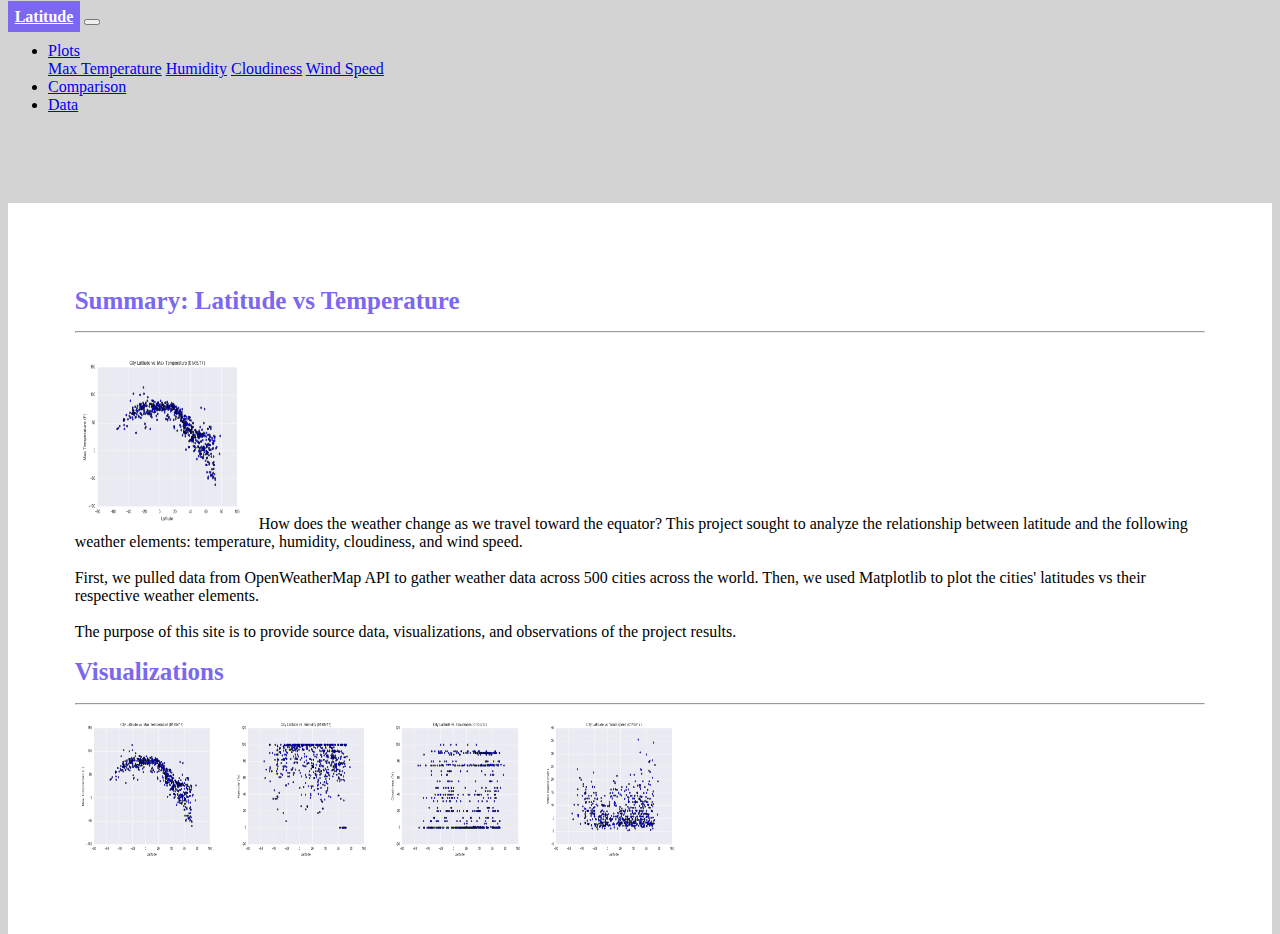
<file: index.html>
<!DOCTYPE html>
<html lang="en-us">

<head>

  <meta charset="UTF-8">
  <meta name="viewport" content="width=device-width, initial-scale=1.0">
  <meta http-equiv="X-UA-Compatible" content="ie=edge">

  <title>Landing Page</title>

  <!-- Boostrap Stylesheet -->
  <link rel="stylesheet" href="https://cdn.jsdelivr.net/npm/bootstrap@4.5.3/dist/css/bootstrap.min.css"
    integrity="sha384-TX8t27EcRE3e/ihU7zmQxVncDAy5uIKz4rEkgIXeMed4M0jlfIDPvg6uqKI2xXr2" crossorigin="anonymous">


  <!-- Our own CSS stylesheet -->
  <link rel="stylesheet" href="assets/css/style.css">

</head>

<body>

    <!-- Nav Bar-->

    <!--Latitude Button -->
    <nav class="navbar navbar-expand-lg navbar-light bg-light">
      <a class="navbar-brand" href="index.html">Latitude</a>
      <button class="navbar-toggler" type="button" data-toggle="collapse" data-target="#navbarSupportedContent" aria-controls="navbarSupportedContent" aria-expanded="false" aria-label="Toggle navigation">
        <span class="navbar-toggler-icon"></span>
      </button>

      <!--Plots Button-->
    
      <div class="collapse navbar-collapse" id="navbarSupportedContent">
        <ul class="navbar-nav ml-auto">
          <li class="nav-item dropdown">
            <a class="nav-link dropdown-toggle" href="#" id="navbarDropdown" role="button" data-toggle="dropdown" aria-haspopup="true" aria-expanded="false">
              Plots
            </a>
            <div class="dropdown-menu" aria-labelledby="navbarDropdown">
              <a class="dropdown-item" href="temperature.html">Max Temperature</a>
              <a class="dropdown-item" href="humidity.html">Humidity</a>
              <a class="dropdown-item" href="cloudiness.html">Cloudiness</a>
              <a class="dropdown-item" href="windspeed.html">Wind Speed</a>
            </div>
          </li>


      <!--Comparison Button-->


          <li class="nav-item">
            <a class="nav-link" href="comparison.html">Comparison</a>
          </li>
         
      <!--Data Button-->

          <li class="nav-item">
            <a class="nav-link" href="data.html">Data</a>
          </li>
        </ul>

      
      </div>
    </nav>

    <!--Page Info-->
    <div class="container">
      <div class="row">
        <div class="col-md-7 p-3">
          <h1>Summary: Latitude vs Temperature</h1>
          <hr>
          <p>
            <img src ="assets/images/Fig1.png" class="img-fluid float-left" alt="Responsive image" height="180px", width="180px">
              How does the weather change as we travel toward the equator? This project sought to analyze the relationship between latitude and the following weather elements: temperature, humidity, cloudiness, and wind speed. <br><br>
              First, we pulled data from OpenWeatherMap API to gather weather data across 500 cities across the world. Then, we used Matplotlib to plot the cities' latitudes vs their respective weather elements. <br><br>
              The purpose of this site is to provide source data, visualizations, and observations of the project results.

          </p>
        </div>

        <!--Visualizations side bar-->
        
        <div class="col-md-5 p-3">
      
          <h1>Visualizations</h1>
          <hr>
          <a href="temperature.html"><img src ="assets/images/Fig1.png" alt="Responsive image" height="150px", width="150px"></a>
          <a href="humidity.html"><img src ="assets/images/Fig2.png" alt="Responsive image" height="150px", width="150px"></a>
          <a href="cloudiness.html"><img src ="assets/images/Fig3.png" alt="Responsive image" height="150px", width="150px"></a>
          <a href="windspeed.html"><img src ="assets/images/Fig4.png" alt="Responsive image" height="150px", width="150px"></a>



        </div>

      </div>
  

  <!-- Javascript -->
  <script src="https://code.jquery.com/jquery-3.5.1.slim.min.js"
    integrity="sha384-DfXdz2htPH0lsSSs5nCTpuj/zy4C+OGpamoFVy38MVBnE+IbbVYUew+OrCXaRkfj" crossorigin="anonymous">
  </script>
  <script src="https://cdn.jsdelivr.net/npm/bootstrap@4.5.3/dist/js/bootstrap.bundle.min.js"
    integrity="sha384-ho+j7jyWK8fNQe+A12Hb8AhRq26LrZ/JpcUGGOn+Y7RsweNrtN/tE3MoK7ZeZDyx" crossorigin="anonymous">
  </script>
</body>

</html>
</file>
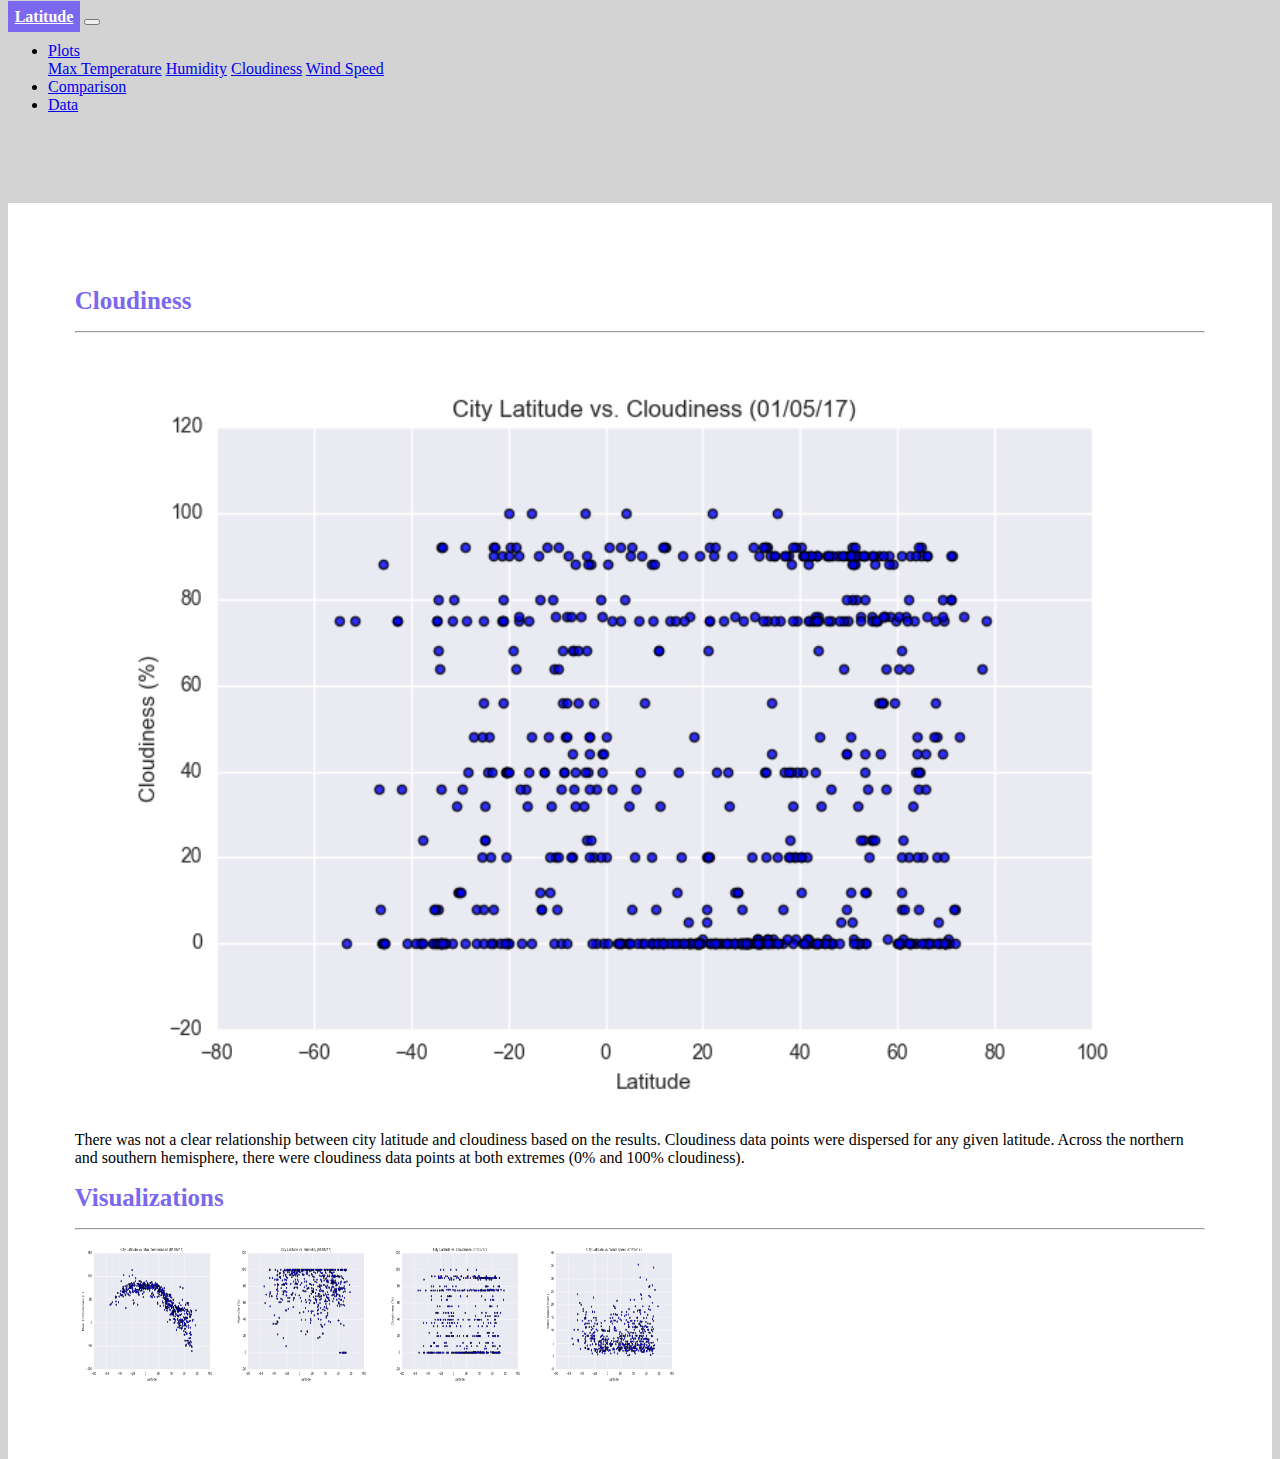
<file: cloudiness.html>
<!DOCTYPE html>
<html lang="en-us">

<head>

  <meta charset="UTF-8">
  <meta name="viewport" content="width=device-width, initial-scale=1.0">
  <meta http-equiv="X-UA-Compatible" content="ie=edge">

  <title>Cloudiness</title>

  <!-- Boostrap Stylesheet -->
  <link rel="stylesheet" href="https://cdn.jsdelivr.net/npm/bootstrap@4.5.3/dist/css/bootstrap.min.css"
    integrity="sha384-TX8t27EcRE3e/ihU7zmQxVncDAy5uIKz4rEkgIXeMed4M0jlfIDPvg6uqKI2xXr2" crossorigin="anonymous">


  <!-- Our own CSS stylesheet -->
  <link rel="stylesheet" href="assets/css/style.css">

</head>

<body>

    <!-- Nav Bar-->

    <!--Latitude Button -->
    <nav class="navbar navbar-expand-lg navbar-light bg-light">
      <a class="navbar-brand" href="index.html">Latitude</a>
      <button class="navbar-toggler" type="button" data-toggle="collapse" data-target="#navbarSupportedContent" aria-controls="navbarSupportedContent" aria-expanded="false" aria-label="Toggle navigation">
        <span class="navbar-toggler-icon"></span>
      </button>

      <!--Plots Button-->
    
      <div class="collapse navbar-collapse" id="navbarSupportedContent">
        <ul class="navbar-nav ml-auto">
          <li class="nav-item dropdown">
            <a class="nav-link dropdown-toggle" href="#" id="navbarDropdown" role="button" data-toggle="dropdown" aria-haspopup="true" aria-expanded="false">
              Plots
            </a>
            <div class="dropdown-menu" aria-labelledby="navbarDropdown">
              <a class="dropdown-item" href="temperature.html">Max Temperature</a>
              <a class="dropdown-item" href="humidity.html">Humidity</a>
              <a class="dropdown-item" href="cloudiness.html">Cloudiness</a>
              <a class="dropdown-item" href="windspeed.html">Wind Speed</a>
            </div>
          </li>


      <!--Comparison Button-->


          <li class="nav-item">
            <a class="nav-link" href="comparison.html">Comparison</a>
          </li>
         
      <!--Data Button-->

          <li class="nav-item">
            <a class="nav-link" href="data.html">Data</a>
          </li>
        </ul>

      
      </div>
    </nav>

    <!--Page Info-->
    <div class="container">
      <div class="row">
        <div class="col-md-7">
          <h1>Cloudiness</h1>
          <hr>
          <p>
            <img src ="assets/images/Fig3.png" alt="Responsive image" height="100%", width="100%">
            There was not a clear relationship between city latitude and cloudiness based on the results. Cloudiness data points were dispersed for any given latitude. Across the northern and southern hemisphere, there were cloudiness data points at both extremes (0% and 100% cloudiness).
    
          </p>
        </div>

        <!--Visualizations side bar-->
        
        <div class="col-md-5">
      
          <h1>Visualizations</h1>
          <hr>
          <a href="temperature.html"><img src ="assets/images/Fig1.png" alt="Responsive image" height="150px", width="150px"></a>
          <a href="humidity.html"><img src ="assets/images/Fig2.png" alt="Responsive image" height="150px", width="150px"></a>
          <a href="cloudiness.html"><img src ="assets/images/Fig3.png" alt="Responsive image" height="150px", width="150px"></a>
          <a href="windspeed.html"><img src ="assets/images/Fig4.png" alt="Responsive image" height="150px", width="150px"></a>



        </div>

      </div>
  

  <!-- Javascript -->
  <script src="https://code.jquery.com/jquery-3.5.1.slim.min.js"
    integrity="sha384-DfXdz2htPH0lsSSs5nCTpuj/zy4C+OGpamoFVy38MVBnE+IbbVYUew+OrCXaRkfj" crossorigin="anonymous">
  </script>
  <script src="https://cdn.jsdelivr.net/npm/bootstrap@4.5.3/dist/js/bootstrap.bundle.min.js"
    integrity="sha384-ho+j7jyWK8fNQe+A12Hb8AhRq26LrZ/JpcUGGOn+Y7RsweNrtN/tE3MoK7ZeZDyx" crossorigin="anonymous">
  </script>
</body>

</html>
</file>
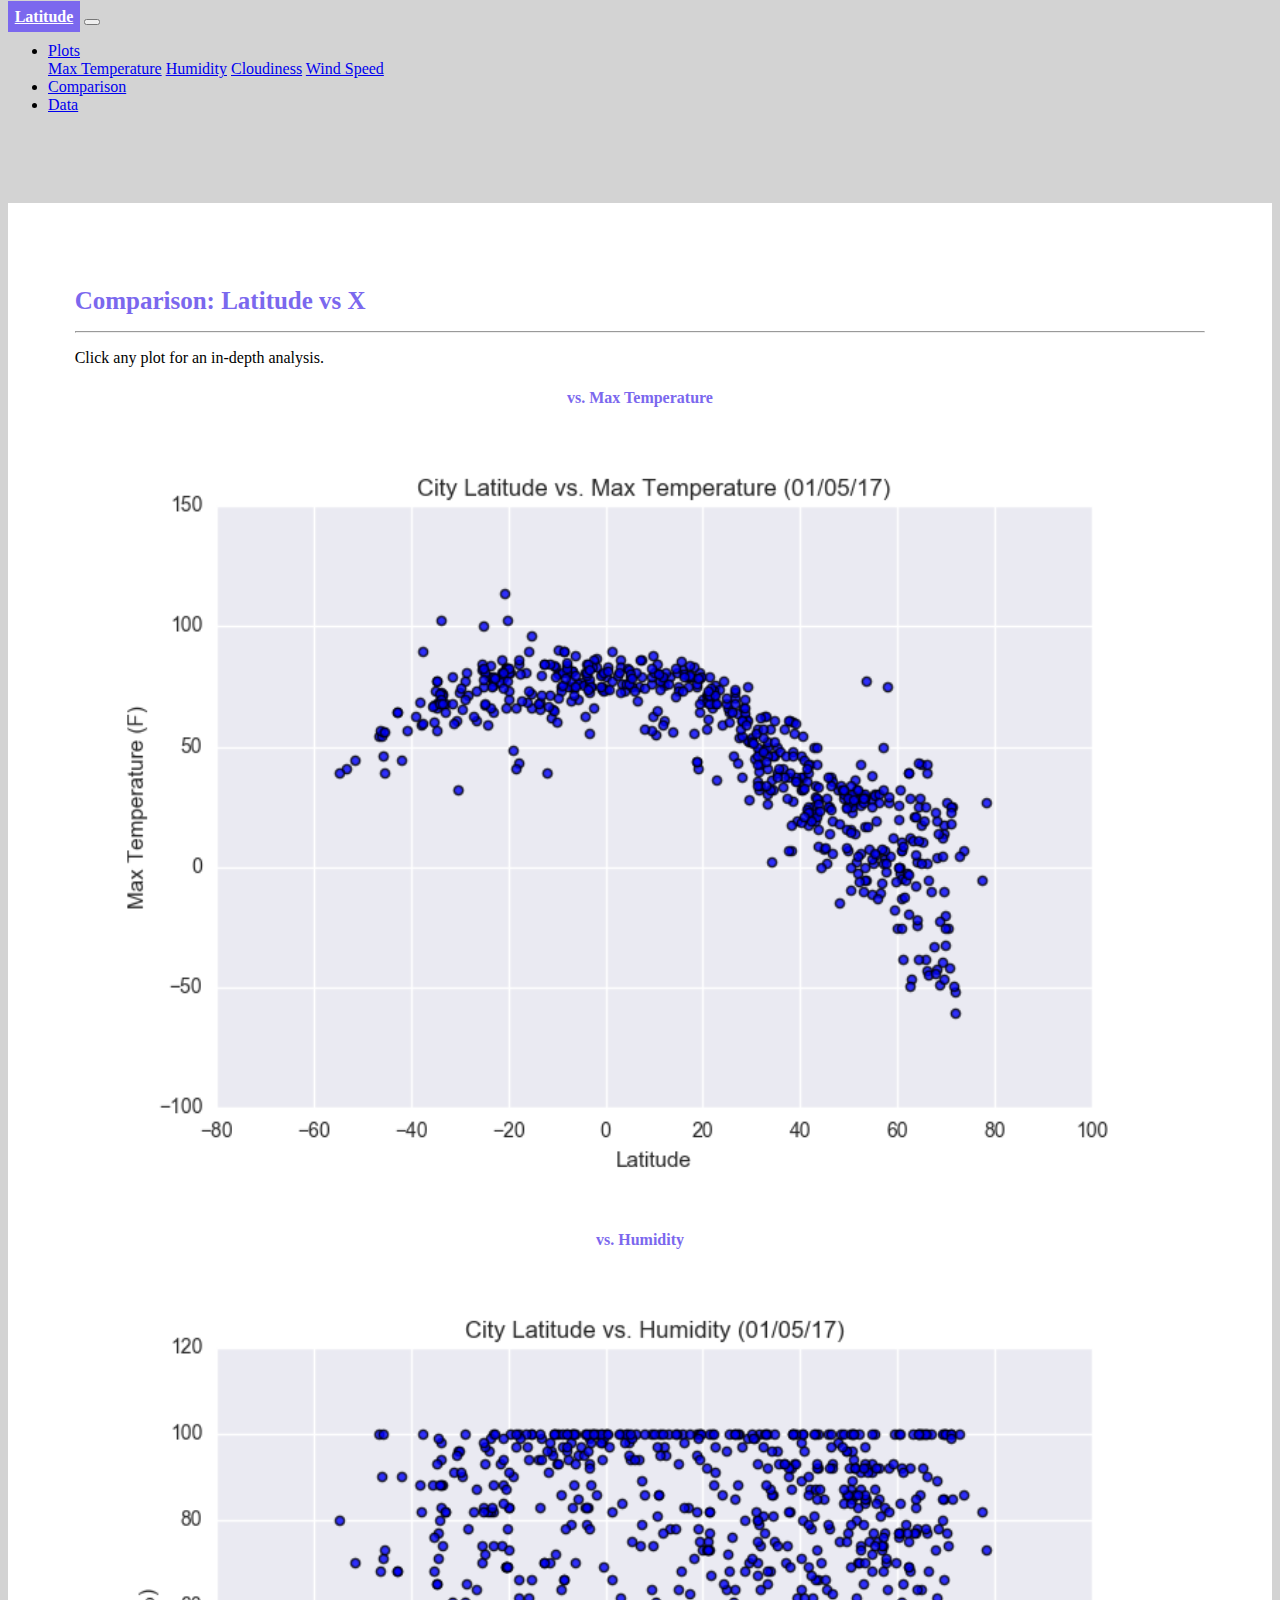
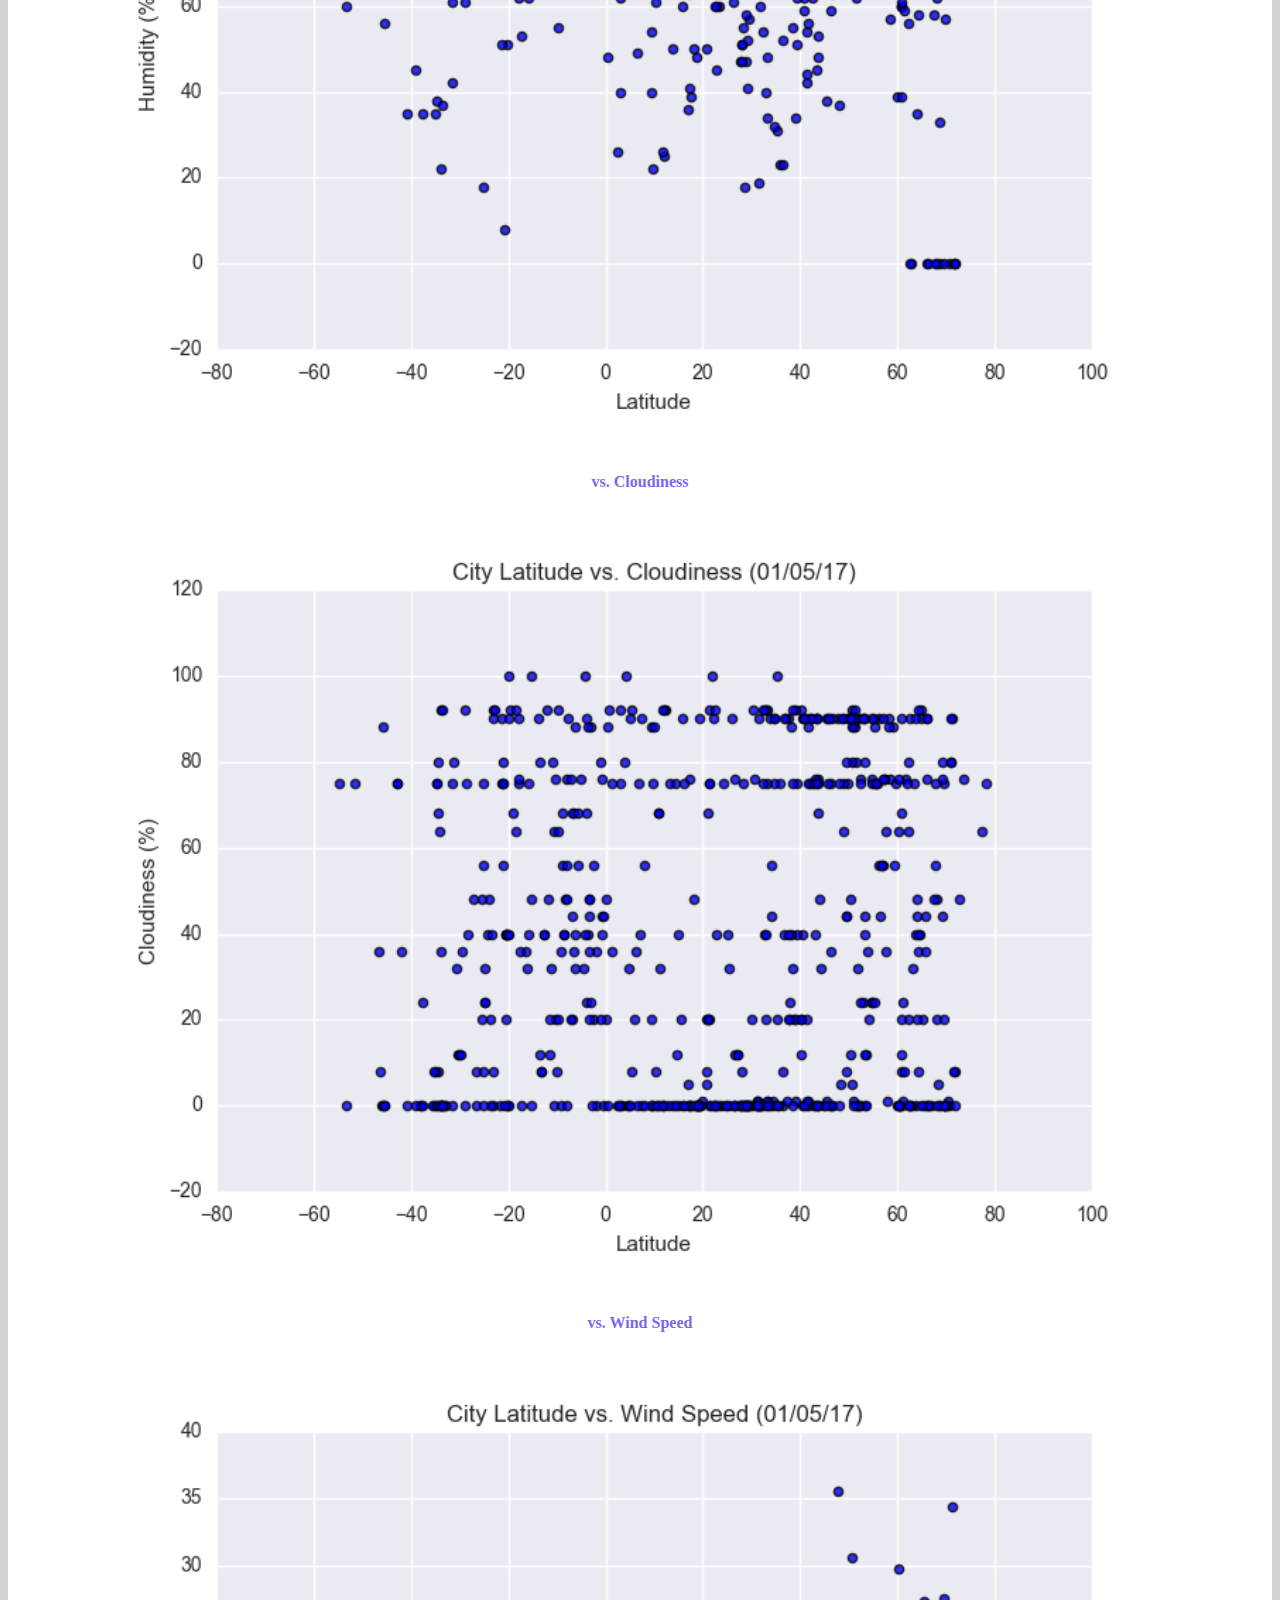
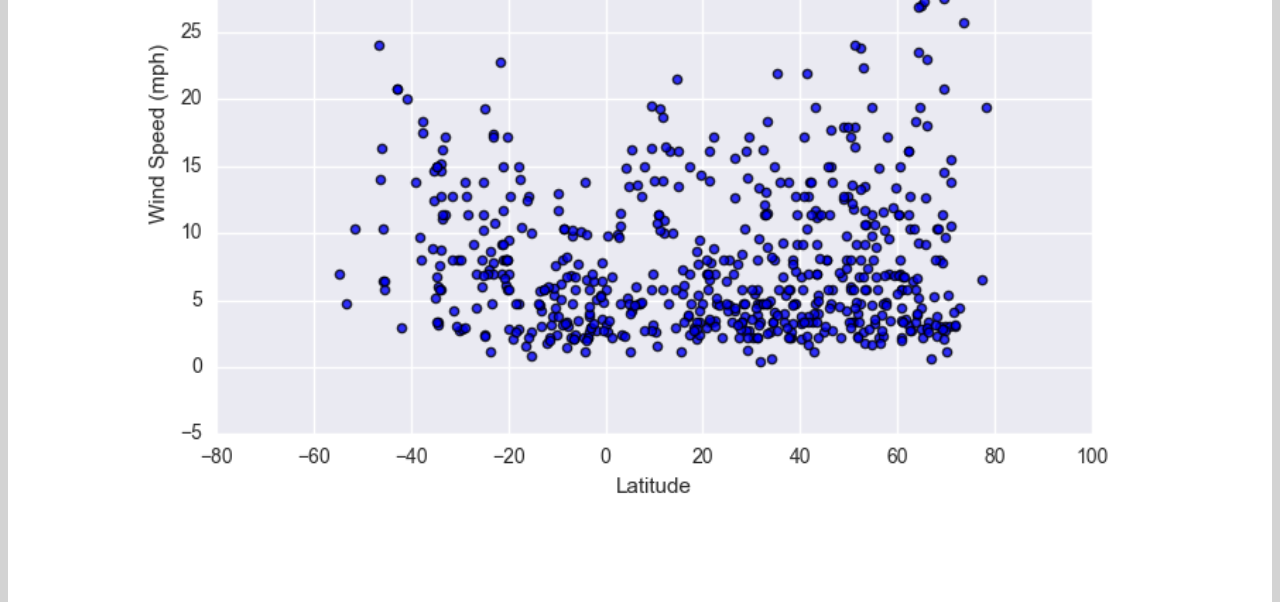
<file: comparison.html>
<!DOCTYPE html>
<html lang="en-us">

<head>

  <meta charset="UTF-8">
  <meta name="viewport" content="width=device-width, initial-scale=1.0">
  <meta http-equiv="X-UA-Compatible" content="ie=edge">

  <title>Comparison</title>

  <!-- Boostrap Stylesheet -->
  <link rel="stylesheet" href="https://cdn.jsdelivr.net/npm/bootstrap@4.5.3/dist/css/bootstrap.min.css"
    integrity="sha384-TX8t27EcRE3e/ihU7zmQxVncDAy5uIKz4rEkgIXeMed4M0jlfIDPvg6uqKI2xXr2" crossorigin="anonymous">


  <!-- Our own CSS stylesheet -->
  <link rel="stylesheet" href="assets/css/style.css">

</head>

<body>

    <!-- Nav Bar-->

    <!--Latitude Button -->
    <nav class="navbar navbar-expand-lg navbar-light bg-light">
      <a class="navbar-brand" href="index.html">Latitude</a>
      <button class="navbar-toggler" type="button" data-toggle="collapse" data-target="#navbarSupportedContent" aria-controls="navbarSupportedContent" aria-expanded="false" aria-label="Toggle navigation">
        <span class="navbar-toggler-icon"></span>
      </button>

      <!--Plots Button-->
    
      <div class="collapse navbar-collapse" id="navbarSupportedContent">
        <ul class="navbar-nav ml-auto">
          <li class="nav-item dropdown">
            <a class="nav-link dropdown-toggle" href="#" id="navbarDropdown" role="button" data-toggle="dropdown" aria-haspopup="true" aria-expanded="false">
              Plots
            </a>
            <div class="dropdown-menu" aria-labelledby="navbarDropdown">
              <a class="dropdown-item" href="temperature.html">Max Temperature</a>
              <a class="dropdown-item" href="humidity.html">Humidity</a>
              <a class="dropdown-item" href="cloudiness.html">Cloudiness</a>
              <a class="dropdown-item" href="windspeed.html">Wind Speed</a>
            </div>
          </li>


      <!--Comparison Button-->


          <li class="nav-item">
            <a class="nav-link" href="comparison.html">Comparison</a>
          </li>
         
      <!--Data Button-->

          <li class="nav-item">
            <a class="nav-link" href="data.html">Data</a>
          </li>
        </ul>

      
      </div>
    </nav>

    <!--Page Info-->
    <div class="container">
        <div class="col lg-12 col-md-12 col-sm-10 col-xs-10"></div>
        <h1>Comparison: Latitude vs X</h1>
        <hr>
        <p>Click any plot for an in-depth analysis.</p>

        <div class="row">
            <div class="col-lg-6 col-md-6 col-sm-12 col-xs-12">
                <h4>vs. Max Temperature</h4>
                <a href="temperature.html"><img src ="assets/images/Fig1.png" alt="Responsive image" width="100%"></a>
            </div>
            <div class="col-lg-6 col-md-6 col-sm-12 col-xs-12">
                <h4>vs. Humidity</h4>
                <a href="humidity.html"><img src ="assets/images/Fig2.png" alt="Responsive image" width="100%"></a>
            </div>
            <div class="col-lg-6 col-md-6 col-sm-12 col-xs-12">
                <h4>vs. Cloudiness</h4>
                <a href="cloudiness.html"><img src ="assets/images/Fig3.png" alt="Responsive image" width="100%"></a>
            </div>
            <div class="col-lg-6 col-md-6 col-sm-12 col-xs-12">
                <h4>vs. Wind Speed</h4>
                <a href="windspeed.html"><img src ="assets/images/Fig4.png" alt="Responsive image" width="100%"></a>
            </div>
        </div>

    </div>
     

  <!-- Javascript -->
  <script src="https://code.jquery.com/jquery-3.5.1.slim.min.js"
    integrity="sha384-DfXdz2htPH0lsSSs5nCTpuj/zy4C+OGpamoFVy38MVBnE+IbbVYUew+OrCXaRkfj" crossorigin="anonymous">
  </script>
  <script src="https://cdn.jsdelivr.net/npm/bootstrap@4.5.3/dist/js/bootstrap.bundle.min.js"
    integrity="sha384-ho+j7jyWK8fNQe+A12Hb8AhRq26LrZ/JpcUGGOn+Y7RsweNrtN/tE3MoK7ZeZDyx" crossorigin="anonymous">
  </script>
</body>

</html>
</file>
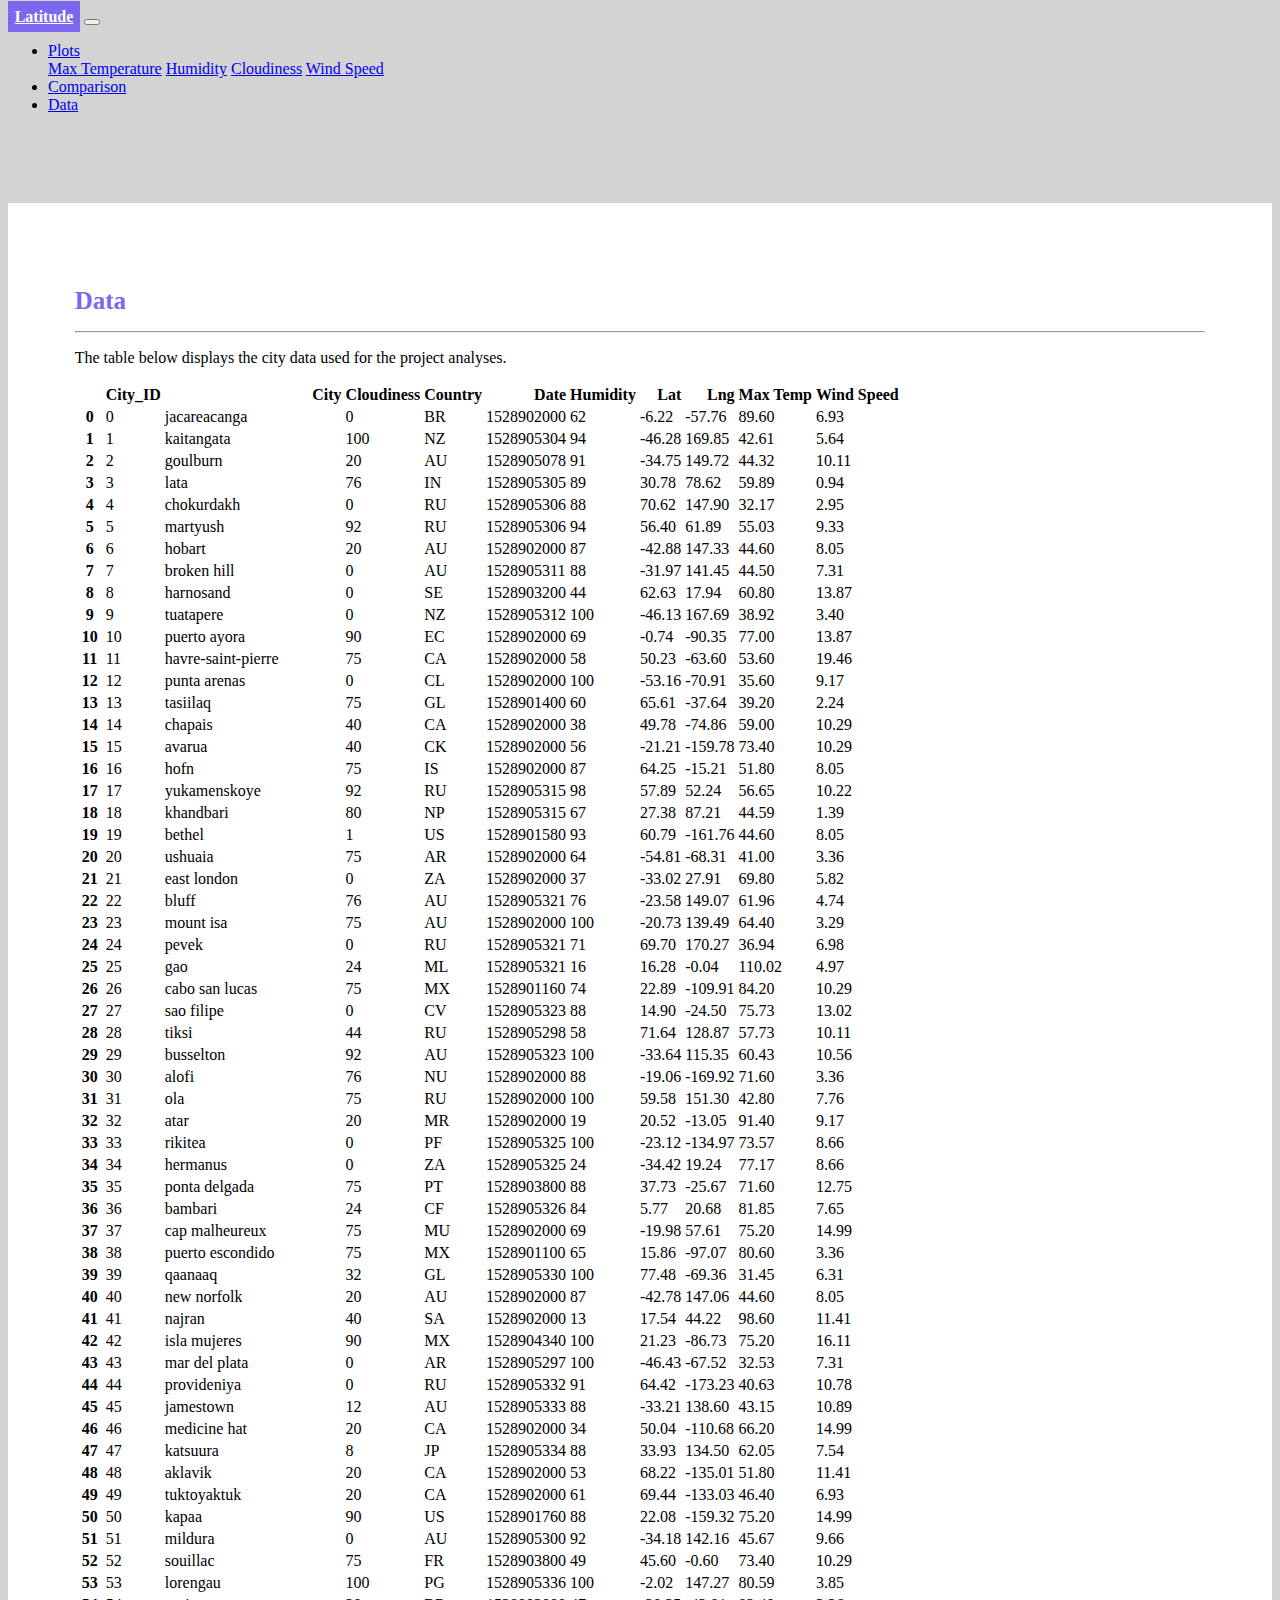
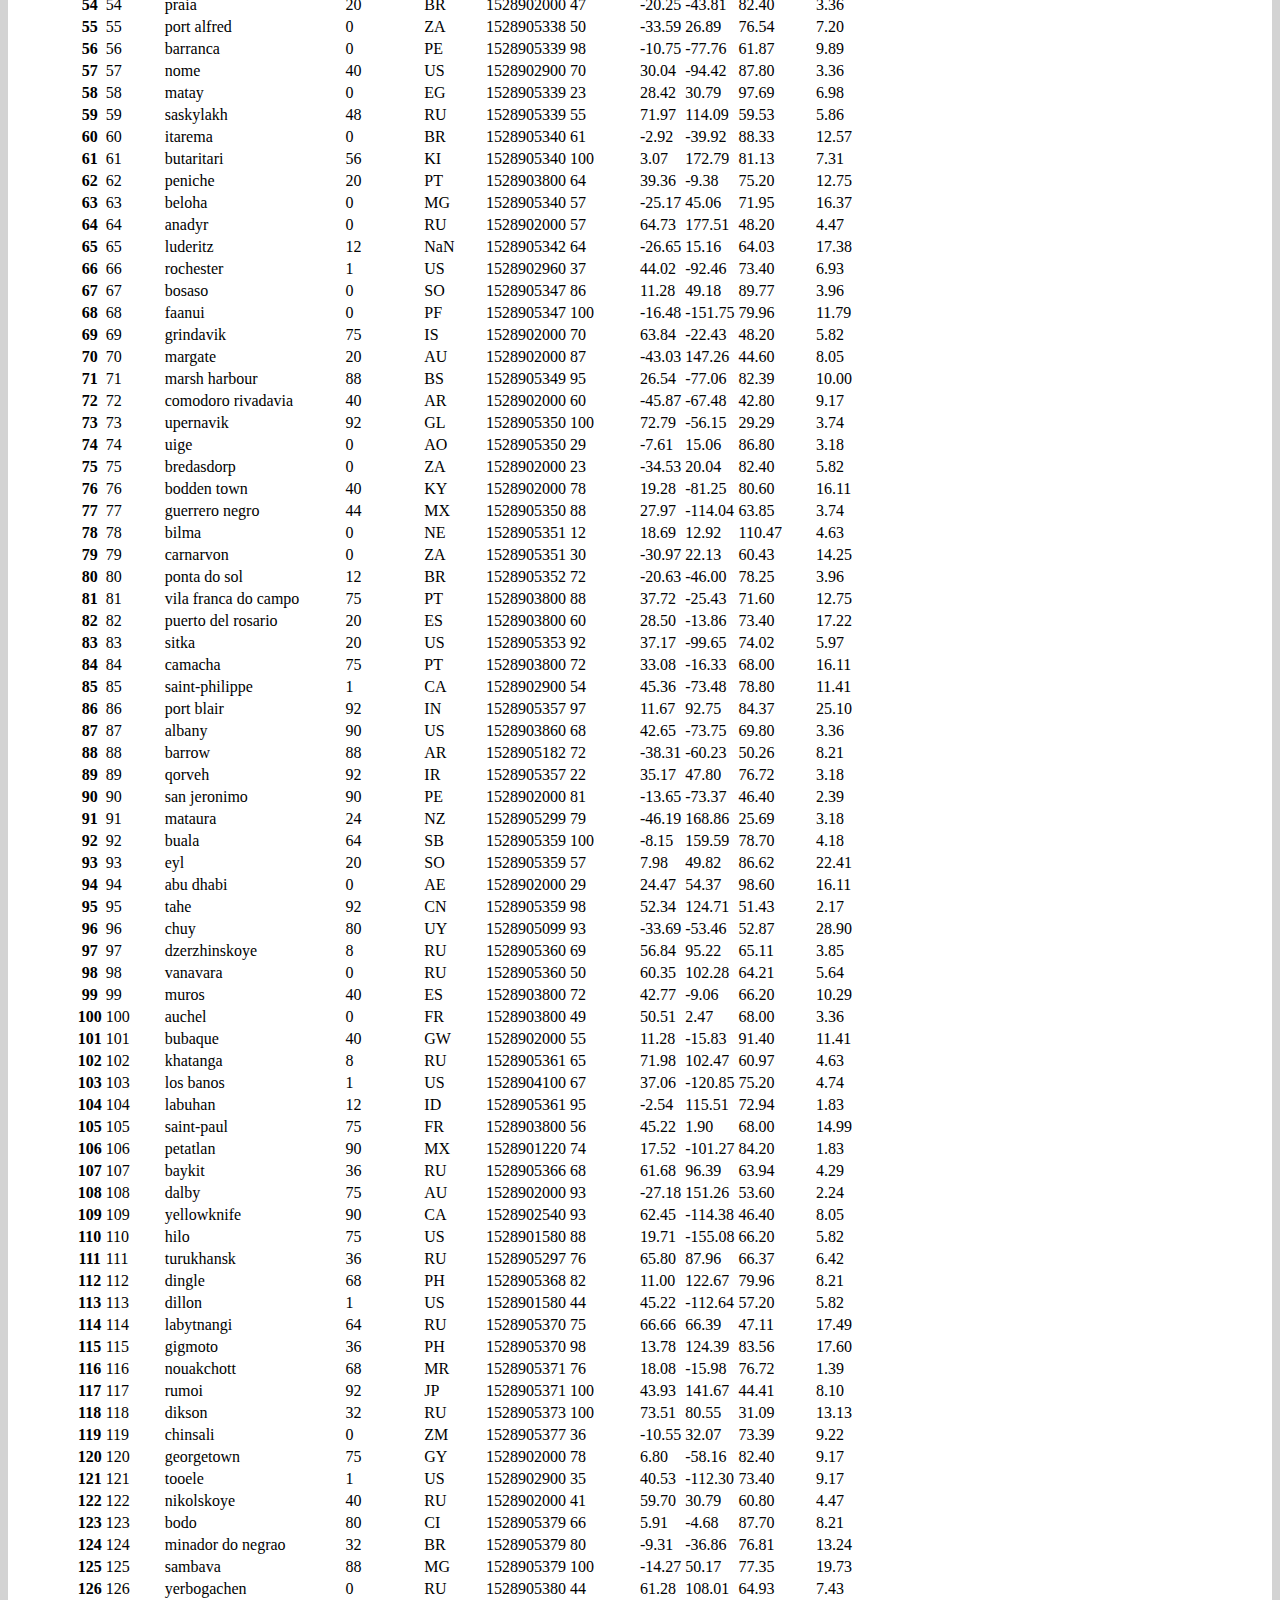
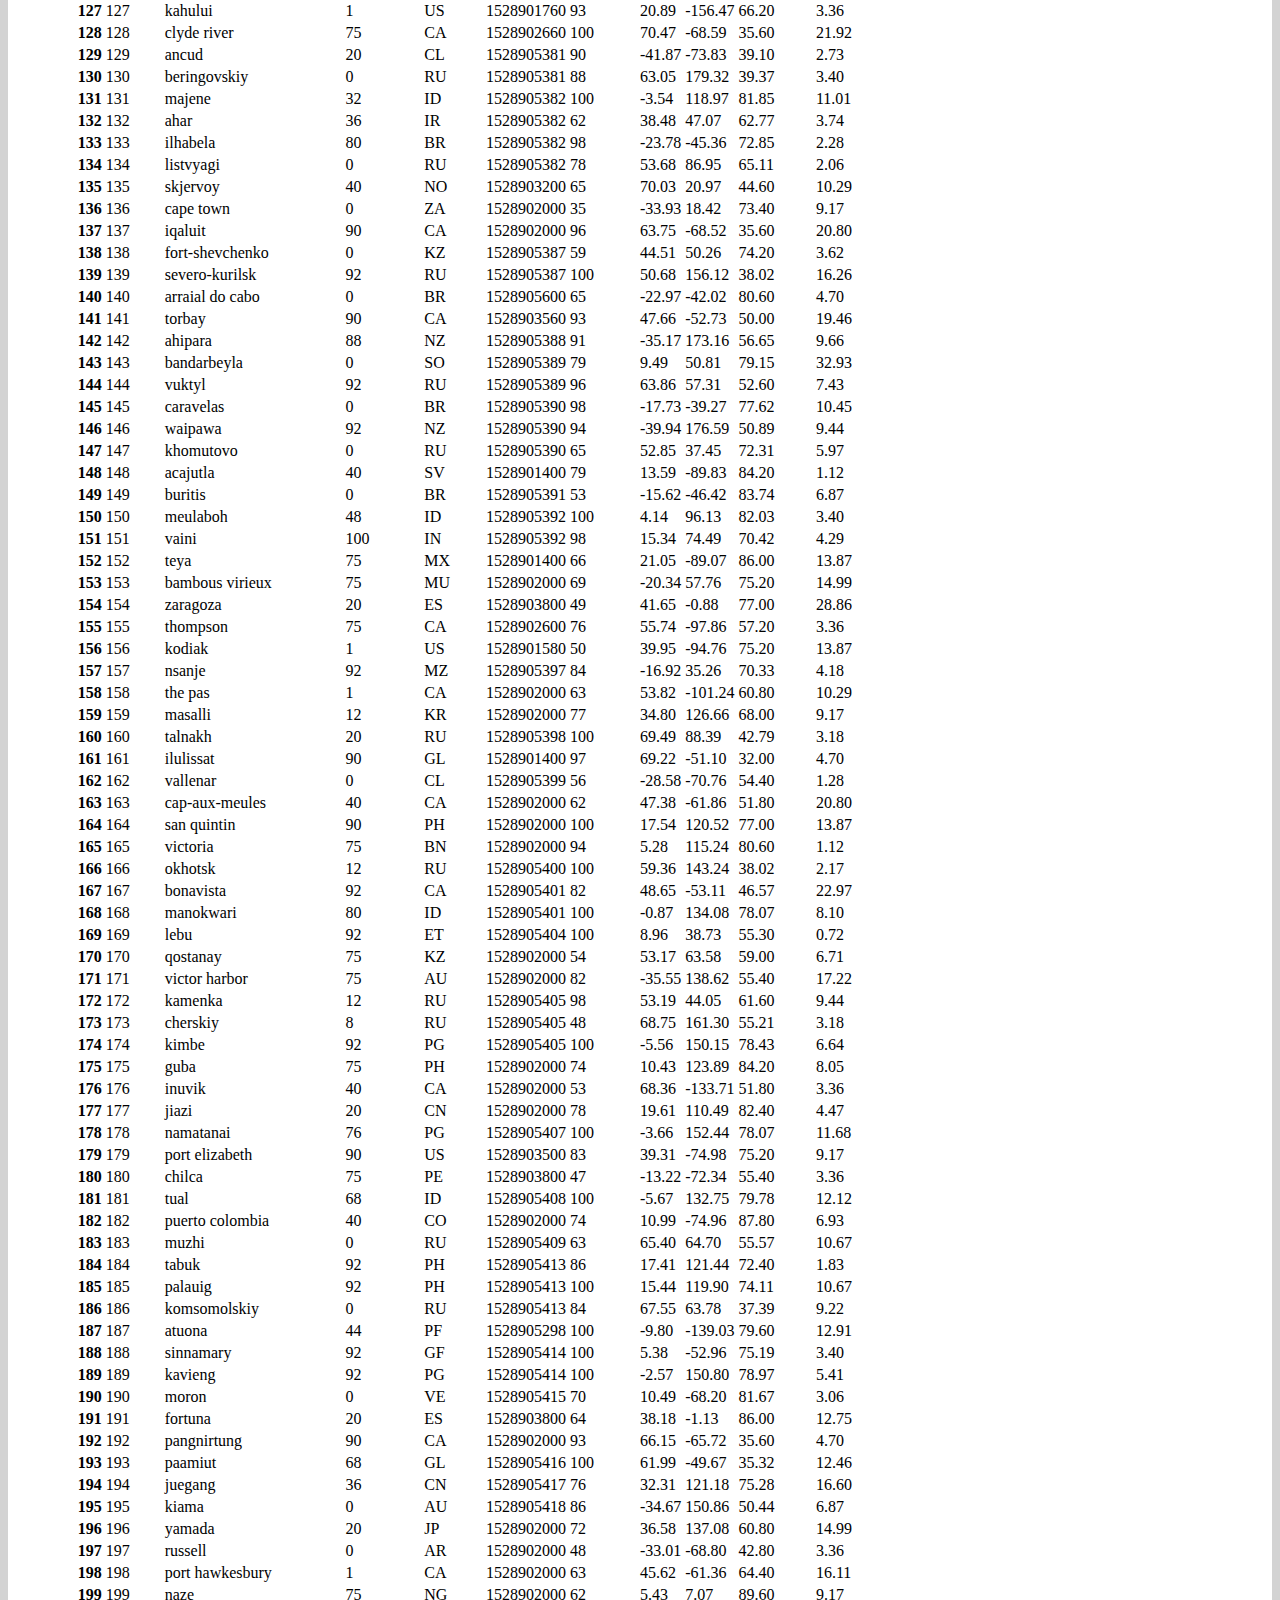
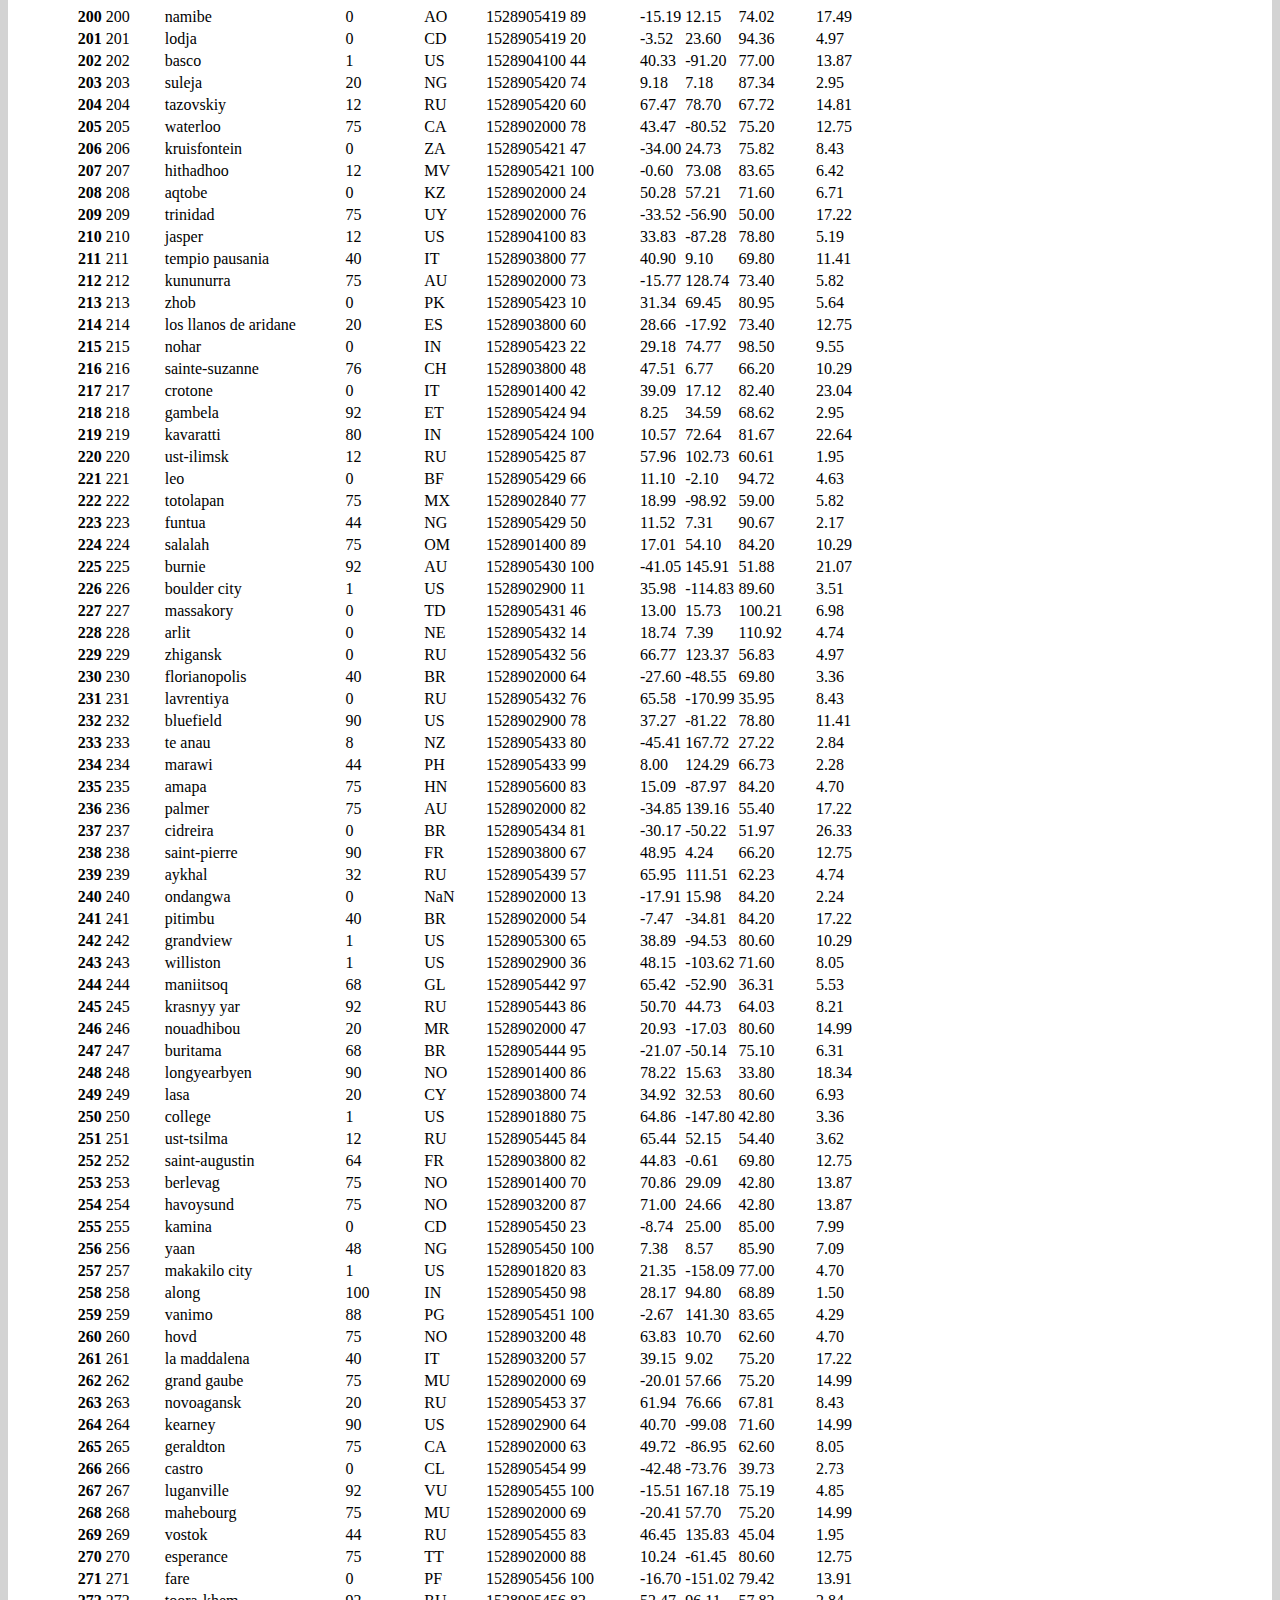
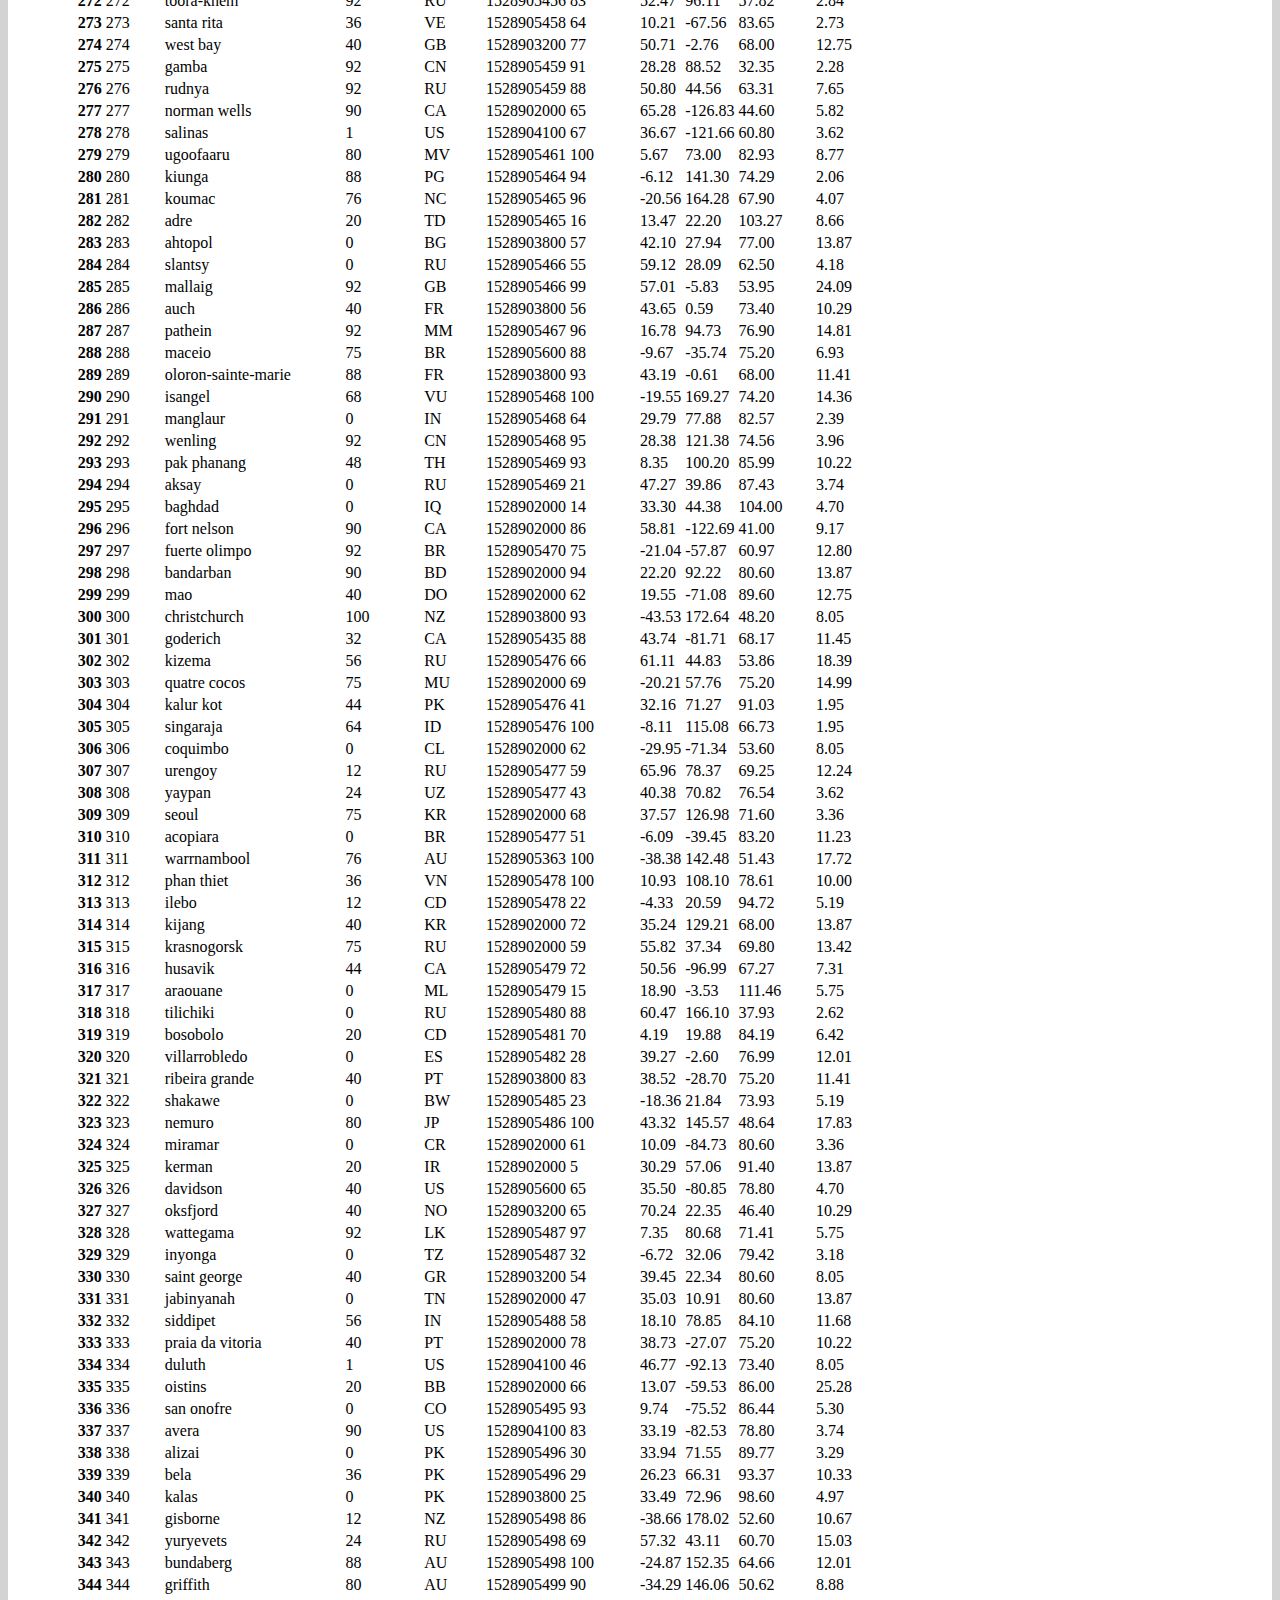
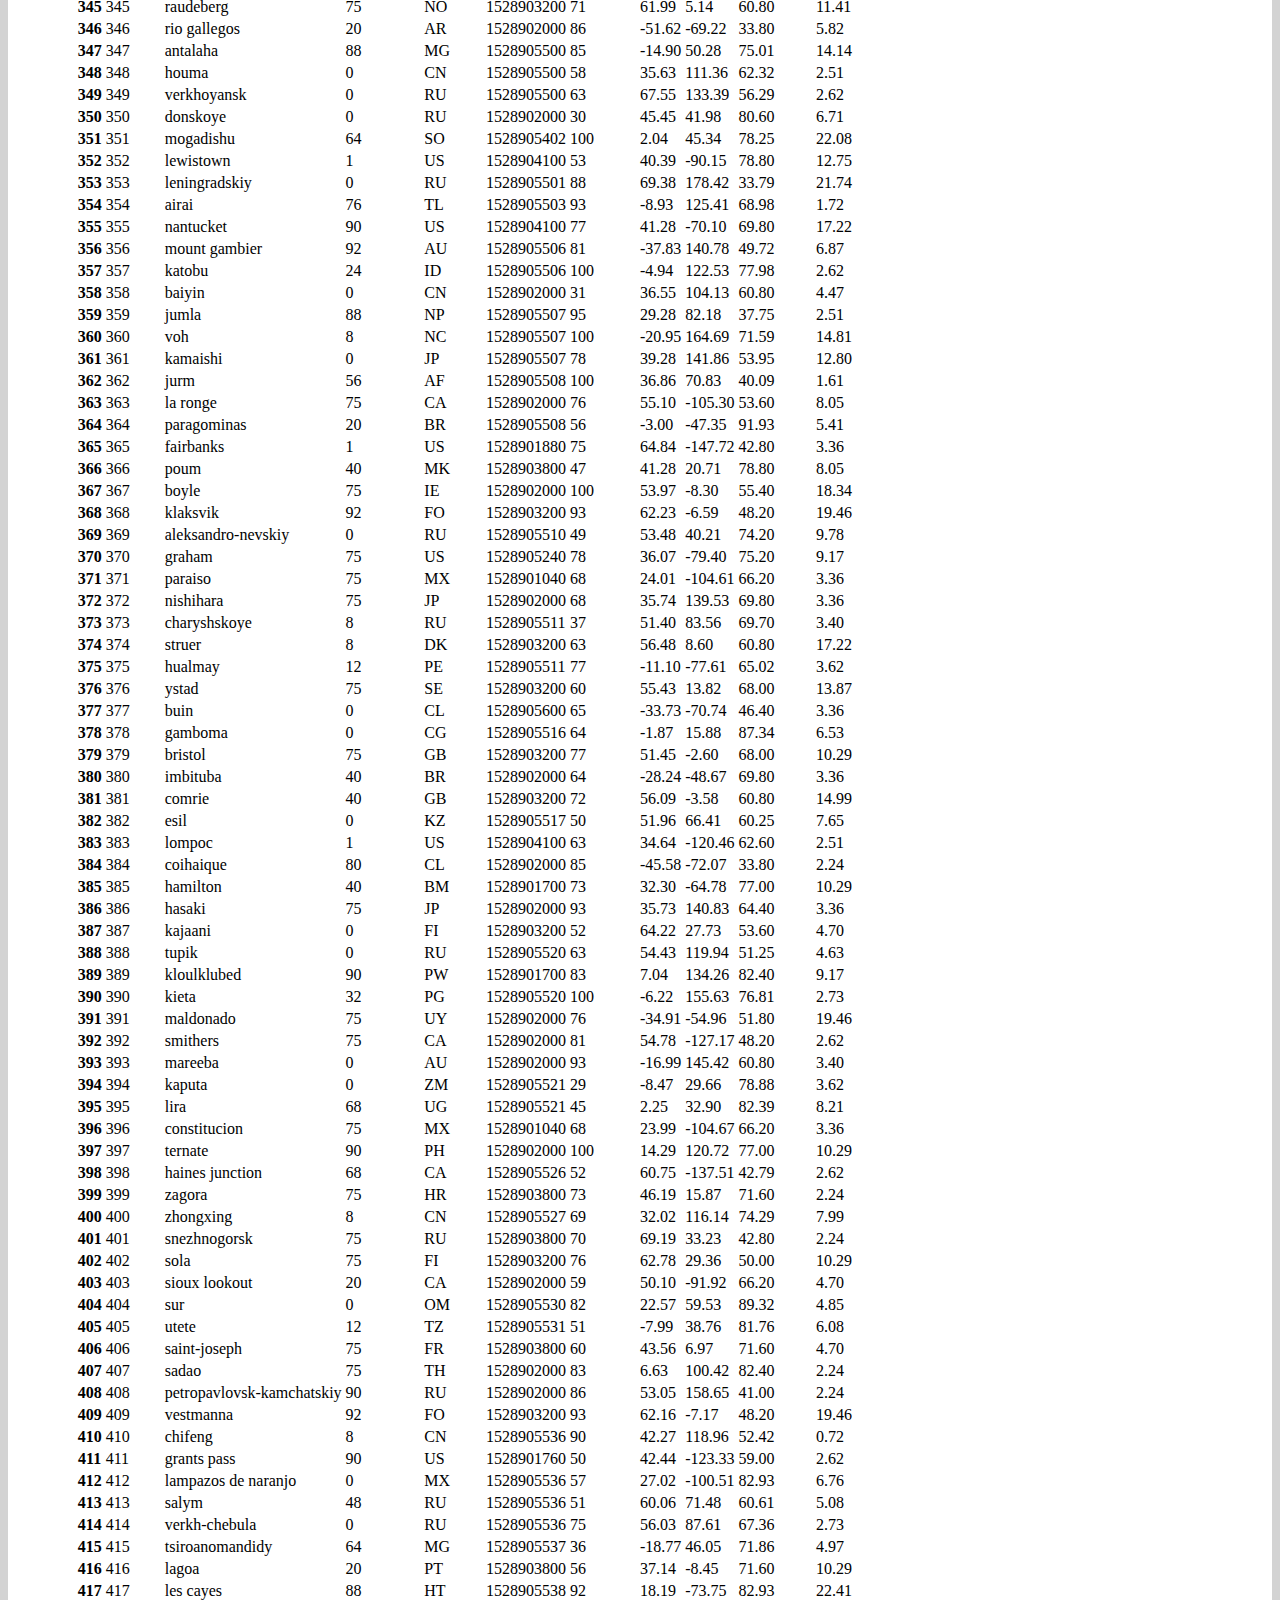
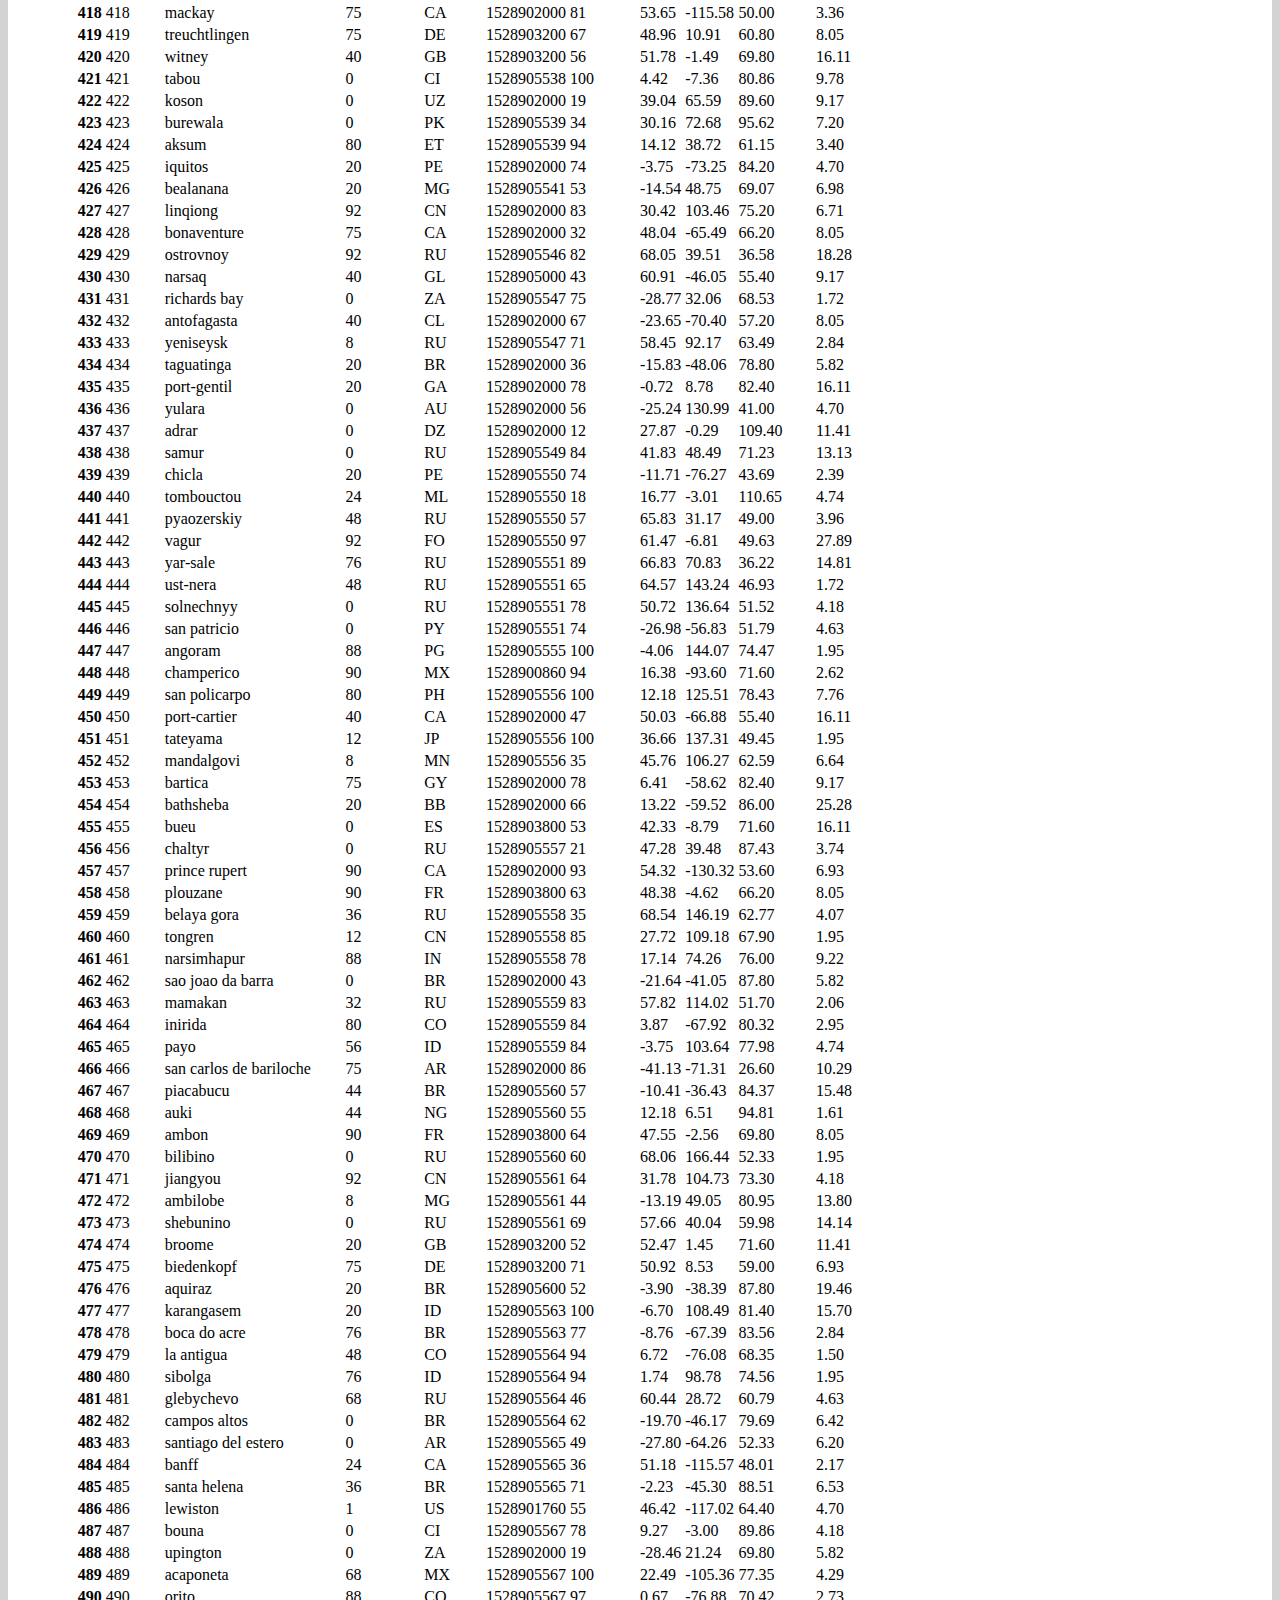
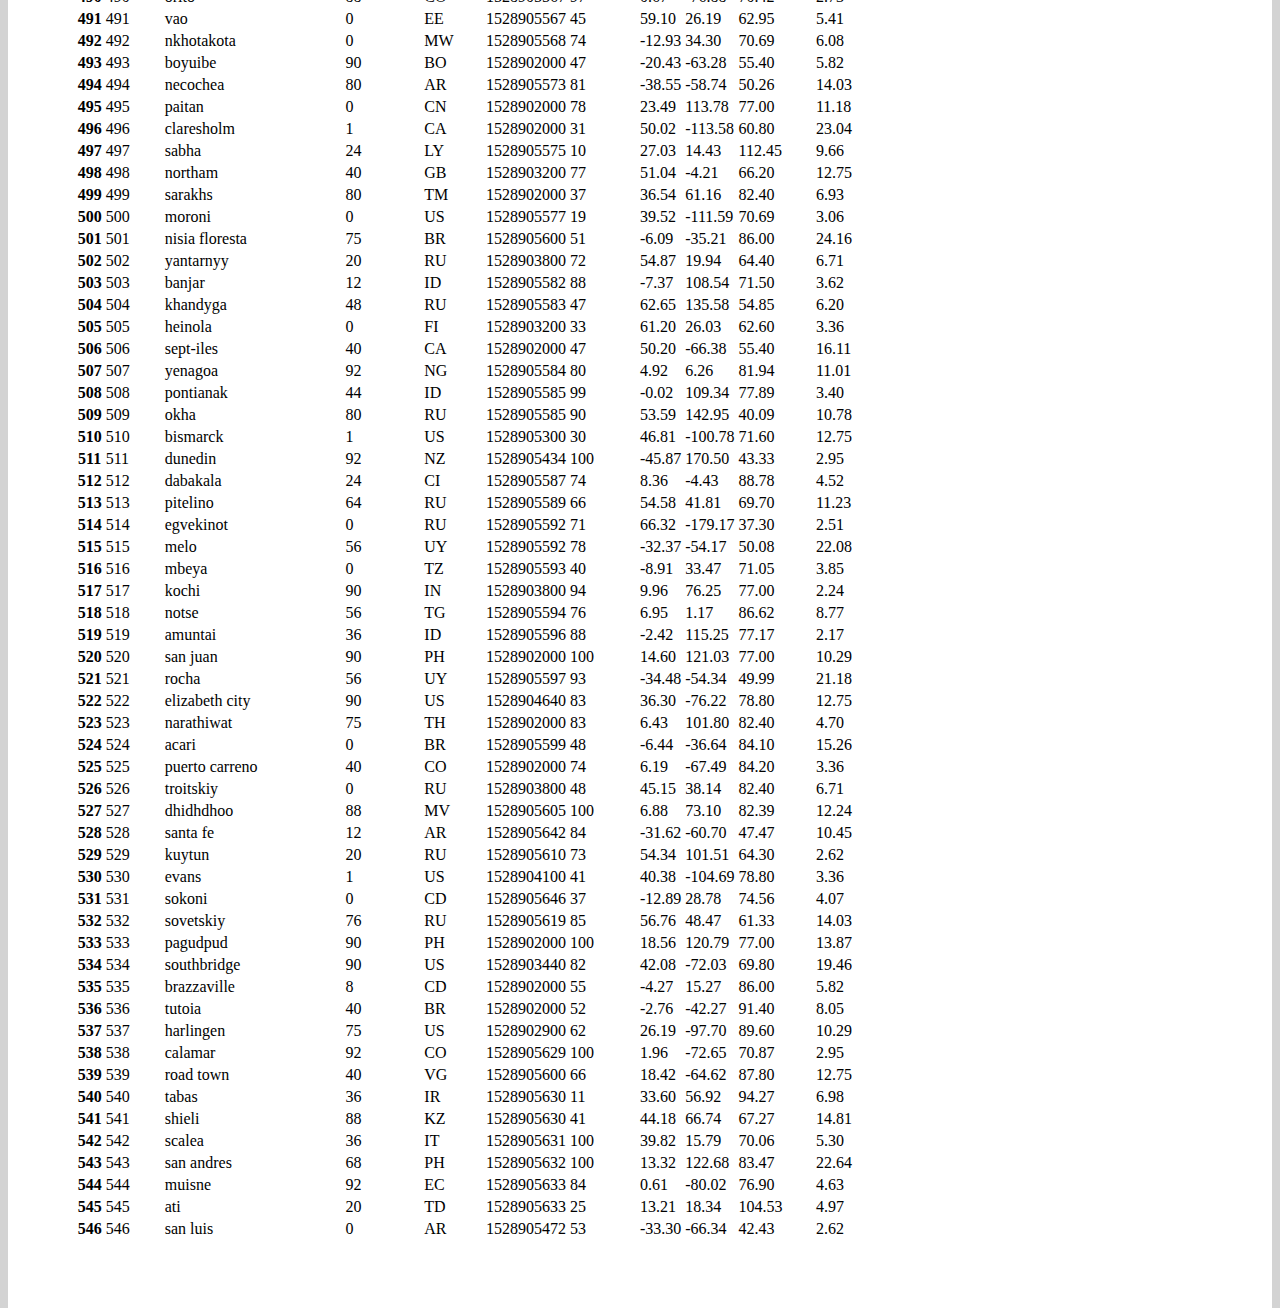
<file: data.html>
<!DOCTYPE html>
<html lang="en-us">

<head>

  <meta charset="UTF-8">
  <meta name="viewport" content="width=device-width, initial-scale=1.0">
  <meta http-equiv="X-UA-Compatible" content="ie=edge">

  <title>Data</title>

  <!-- Boostrap Stylesheet -->
  <link rel="stylesheet" href="https://cdn.jsdelivr.net/npm/bootstrap@4.5.3/dist/css/bootstrap.min.css"
    integrity="sha384-TX8t27EcRE3e/ihU7zmQxVncDAy5uIKz4rEkgIXeMed4M0jlfIDPvg6uqKI2xXr2" crossorigin="anonymous">


  <!-- Our own CSS stylesheet -->
  <link rel="stylesheet" href="assets/css/style.css">

</head>

<body>

    <!-- Nav Bar-->

    <!--Latitude Button -->
    <nav class="navbar navbar-expand-lg navbar-light bg-light">
      <a class="navbar-brand" href="index.html">Latitude</a>
      <button class="navbar-toggler" type="button" data-toggle="collapse" data-target="#navbarSupportedContent" aria-controls="navbarSupportedContent" aria-expanded="false" aria-label="Toggle navigation">
        <span class="navbar-toggler-icon"></span>
      </button>

      <!--Plots Button-->
    
      <div class="collapse navbar-collapse" id="navbarSupportedContent">
        <ul class="navbar-nav ml-auto">
          <li class="nav-item dropdown">
            <a class="nav-link dropdown-toggle" href="#" id="navbarDropdown" role="button" data-toggle="dropdown" aria-haspopup="true" aria-expanded="false">
              Plots
            </a>
            <div class="dropdown-menu" aria-labelledby="navbarDropdown">
              <a class="dropdown-item" href="temperature.html">Max Temperature</a>
              <a class="dropdown-item" href="humidity.html">Humidity</a>
              <a class="dropdown-item" href="cloudiness.html">Cloudiness</a>
              <a class="dropdown-item" href="windspeed.html">Wind Speed</a>
            </div>
          </li>


      <!--Comparison Button-->


          <li class="nav-item">
            <a class="nav-link" href="comparison.html">Comparison</a>
          </li>
         
      <!--Data Button-->

          <li class="nav-item">
            <a class="nav-link" href="data.html">Data</a>
          </li>
        </ul>

      
      </div>
    </nav>

    <!--Page Info-->
    <div class="container">
        <div class="col lg-12 col-md-12 col-sm-10 col-xs-10"></div>
        <h1>Data</h1>
        <hr>
        <p>The table below displays the city data used for the project analyses.</p>

        <div class="table-responsive">
            <table class="table">
                <thead>
                    <tr style="text-align: right;">
                      <th></th>
                      <th>City_ID</th>
                      <th>City</th>
                      <th>Cloudiness</th>
                      <th>Country</th>
                      <th>Date</th>
                      <th>Humidity</th>
                      <th>Lat</th>
                      <th>Lng</th>
                      <th>Max Temp</th>
                      <th>Wind Speed</th>
                    </tr>
                  </thead>
                  <tbody>
                    <tr>
                      <th>0</th>
                      <td>0</td>
                      <td>jacareacanga</td>
                      <td>0</td>
                      <td>BR</td>
                      <td>1528902000</td>
                      <td>62</td>
                      <td>-6.22</td>
                      <td>-57.76</td>
                      <td>89.60</td>
                      <td>6.93</td>
                    </tr>
                    <tr>
                      <th>1</th>
                      <td>1</td>
                      <td>kaitangata</td>
                      <td>100</td>
                      <td>NZ</td>
                      <td>1528905304</td>
                      <td>94</td>
                      <td>-46.28</td>
                      <td>169.85</td>
                      <td>42.61</td>
                      <td>5.64</td>
                    </tr>
                    <tr>
                      <th>2</th>
                      <td>2</td>
                      <td>goulburn</td>
                      <td>20</td>
                      <td>AU</td>
                      <td>1528905078</td>
                      <td>91</td>
                      <td>-34.75</td>
                      <td>149.72</td>
                      <td>44.32</td>
                      <td>10.11</td>
                    </tr>
                    <tr>
                      <th>3</th>
                      <td>3</td>
                      <td>lata</td>
                      <td>76</td>
                      <td>IN</td>
                      <td>1528905305</td>
                      <td>89</td>
                      <td>30.78</td>
                      <td>78.62</td>
                      <td>59.89</td>
                      <td>0.94</td>
                    </tr>
                    <tr>
                      <th>4</th>
                      <td>4</td>
                      <td>chokurdakh</td>
                      <td>0</td>
                      <td>RU</td>
                      <td>1528905306</td>
                      <td>88</td>
                      <td>70.62</td>
                      <td>147.90</td>
                      <td>32.17</td>
                      <td>2.95</td>
                    </tr>
                    <tr>
                      <th>5</th>
                      <td>5</td>
                      <td>martyush</td>
                      <td>92</td>
                      <td>RU</td>
                      <td>1528905306</td>
                      <td>94</td>
                      <td>56.40</td>
                      <td>61.89</td>
                      <td>55.03</td>
                      <td>9.33</td>
                    </tr>
                    <tr>
                      <th>6</th>
                      <td>6</td>
                      <td>hobart</td>
                      <td>20</td>
                      <td>AU</td>
                      <td>1528902000</td>
                      <td>87</td>
                      <td>-42.88</td>
                      <td>147.33</td>
                      <td>44.60</td>
                      <td>8.05</td>
                    </tr>
                    <tr>
                      <th>7</th>
                      <td>7</td>
                      <td>broken hill</td>
                      <td>0</td>
                      <td>AU</td>
                      <td>1528905311</td>
                      <td>88</td>
                      <td>-31.97</td>
                      <td>141.45</td>
                      <td>44.50</td>
                      <td>7.31</td>
                    </tr>
                    <tr>
                      <th>8</th>
                      <td>8</td>
                      <td>harnosand</td>
                      <td>0</td>
                      <td>SE</td>
                      <td>1528903200</td>
                      <td>44</td>
                      <td>62.63</td>
                      <td>17.94</td>
                      <td>60.80</td>
                      <td>13.87</td>
                    </tr>
                    <tr>
                      <th>9</th>
                      <td>9</td>
                      <td>tuatapere</td>
                      <td>0</td>
                      <td>NZ</td>
                      <td>1528905312</td>
                      <td>100</td>
                      <td>-46.13</td>
                      <td>167.69</td>
                      <td>38.92</td>
                      <td>3.40</td>
                    </tr>
                    <tr>
                      <th>10</th>
                      <td>10</td>
                      <td>puerto ayora</td>
                      <td>90</td>
                      <td>EC</td>
                      <td>1528902000</td>
                      <td>69</td>
                      <td>-0.74</td>
                      <td>-90.35</td>
                      <td>77.00</td>
                      <td>13.87</td>
                    </tr>
                    <tr>
                      <th>11</th>
                      <td>11</td>
                      <td>havre-saint-pierre</td>
                      <td>75</td>
                      <td>CA</td>
                      <td>1528902000</td>
                      <td>58</td>
                      <td>50.23</td>
                      <td>-63.60</td>
                      <td>53.60</td>
                      <td>19.46</td>
                    </tr>
                    <tr>
                      <th>12</th>
                      <td>12</td>
                      <td>punta arenas</td>
                      <td>0</td>
                      <td>CL</td>
                      <td>1528902000</td>
                      <td>100</td>
                      <td>-53.16</td>
                      <td>-70.91</td>
                      <td>35.60</td>
                      <td>9.17</td>
                    </tr>
                    <tr>
                      <th>13</th>
                      <td>13</td>
                      <td>tasiilaq</td>
                      <td>75</td>
                      <td>GL</td>
                      <td>1528901400</td>
                      <td>60</td>
                      <td>65.61</td>
                      <td>-37.64</td>
                      <td>39.20</td>
                      <td>2.24</td>
                    </tr>
                    <tr>
                      <th>14</th>
                      <td>14</td>
                      <td>chapais</td>
                      <td>40</td>
                      <td>CA</td>
                      <td>1528902000</td>
                      <td>38</td>
                      <td>49.78</td>
                      <td>-74.86</td>
                      <td>59.00</td>
                      <td>10.29</td>
                    </tr>
                    <tr>
                      <th>15</th>
                      <td>15</td>
                      <td>avarua</td>
                      <td>40</td>
                      <td>CK</td>
                      <td>1528902000</td>
                      <td>56</td>
                      <td>-21.21</td>
                      <td>-159.78</td>
                      <td>73.40</td>
                      <td>10.29</td>
                    </tr>
                    <tr>
                      <th>16</th>
                      <td>16</td>
                      <td>hofn</td>
                      <td>75</td>
                      <td>IS</td>
                      <td>1528902000</td>
                      <td>87</td>
                      <td>64.25</td>
                      <td>-15.21</td>
                      <td>51.80</td>
                      <td>8.05</td>
                    </tr>
                    <tr>
                      <th>17</th>
                      <td>17</td>
                      <td>yukamenskoye</td>
                      <td>92</td>
                      <td>RU</td>
                      <td>1528905315</td>
                      <td>98</td>
                      <td>57.89</td>
                      <td>52.24</td>
                      <td>56.65</td>
                      <td>10.22</td>
                    </tr>
                    <tr>
                      <th>18</th>
                      <td>18</td>
                      <td>khandbari</td>
                      <td>80</td>
                      <td>NP</td>
                      <td>1528905315</td>
                      <td>67</td>
                      <td>27.38</td>
                      <td>87.21</td>
                      <td>44.59</td>
                      <td>1.39</td>
                    </tr>
                    <tr>
                      <th>19</th>
                      <td>19</td>
                      <td>bethel</td>
                      <td>1</td>
                      <td>US</td>
                      <td>1528901580</td>
                      <td>93</td>
                      <td>60.79</td>
                      <td>-161.76</td>
                      <td>44.60</td>
                      <td>8.05</td>
                    </tr>
                    <tr>
                      <th>20</th>
                      <td>20</td>
                      <td>ushuaia</td>
                      <td>75</td>
                      <td>AR</td>
                      <td>1528902000</td>
                      <td>64</td>
                      <td>-54.81</td>
                      <td>-68.31</td>
                      <td>41.00</td>
                      <td>3.36</td>
                    </tr>
                    <tr>
                      <th>21</th>
                      <td>21</td>
                      <td>east london</td>
                      <td>0</td>
                      <td>ZA</td>
                      <td>1528902000</td>
                      <td>37</td>
                      <td>-33.02</td>
                      <td>27.91</td>
                      <td>69.80</td>
                      <td>5.82</td>
                    </tr>
                    <tr>
                      <th>22</th>
                      <td>22</td>
                      <td>bluff</td>
                      <td>76</td>
                      <td>AU</td>
                      <td>1528905321</td>
                      <td>76</td>
                      <td>-23.58</td>
                      <td>149.07</td>
                      <td>61.96</td>
                      <td>4.74</td>
                    </tr>
                    <tr>
                      <th>23</th>
                      <td>23</td>
                      <td>mount isa</td>
                      <td>75</td>
                      <td>AU</td>
                      <td>1528902000</td>
                      <td>100</td>
                      <td>-20.73</td>
                      <td>139.49</td>
                      <td>64.40</td>
                      <td>3.29</td>
                    </tr>
                    <tr>
                      <th>24</th>
                      <td>24</td>
                      <td>pevek</td>
                      <td>0</td>
                      <td>RU</td>
                      <td>1528905321</td>
                      <td>71</td>
                      <td>69.70</td>
                      <td>170.27</td>
                      <td>36.94</td>
                      <td>6.98</td>
                    </tr>
                    <tr>
                      <th>25</th>
                      <td>25</td>
                      <td>gao</td>
                      <td>24</td>
                      <td>ML</td>
                      <td>1528905321</td>
                      <td>16</td>
                      <td>16.28</td>
                      <td>-0.04</td>
                      <td>110.02</td>
                      <td>4.97</td>
                    </tr>
                    <tr>
                      <th>26</th>
                      <td>26</td>
                      <td>cabo san lucas</td>
                      <td>75</td>
                      <td>MX</td>
                      <td>1528901160</td>
                      <td>74</td>
                      <td>22.89</td>
                      <td>-109.91</td>
                      <td>84.20</td>
                      <td>10.29</td>
                    </tr>
                    <tr>
                      <th>27</th>
                      <td>27</td>
                      <td>sao filipe</td>
                      <td>0</td>
                      <td>CV</td>
                      <td>1528905323</td>
                      <td>88</td>
                      <td>14.90</td>
                      <td>-24.50</td>
                      <td>75.73</td>
                      <td>13.02</td>
                    </tr>
                    <tr>
                      <th>28</th>
                      <td>28</td>
                      <td>tiksi</td>
                      <td>44</td>
                      <td>RU</td>
                      <td>1528905298</td>
                      <td>58</td>
                      <td>71.64</td>
                      <td>128.87</td>
                      <td>57.73</td>
                      <td>10.11</td>
                    </tr>
                    <tr>
                      <th>29</th>
                      <td>29</td>
                      <td>busselton</td>
                      <td>92</td>
                      <td>AU</td>
                      <td>1528905323</td>
                      <td>100</td>
                      <td>-33.64</td>
                      <td>115.35</td>
                      <td>60.43</td>
                      <td>10.56</td>
                    </tr>
                    <tr>
                      <th>30</th>
                      <td>30</td>
                      <td>alofi</td>
                      <td>76</td>
                      <td>NU</td>
                      <td>1528902000</td>
                      <td>88</td>
                      <td>-19.06</td>
                      <td>-169.92</td>
                      <td>71.60</td>
                      <td>3.36</td>
                    </tr>
                    <tr>
                      <th>31</th>
                      <td>31</td>
                      <td>ola</td>
                      <td>75</td>
                      <td>RU</td>
                      <td>1528902000</td>
                      <td>100</td>
                      <td>59.58</td>
                      <td>151.30</td>
                      <td>42.80</td>
                      <td>7.76</td>
                    </tr>
                    <tr>
                      <th>32</th>
                      <td>32</td>
                      <td>atar</td>
                      <td>20</td>
                      <td>MR</td>
                      <td>1528902000</td>
                      <td>19</td>
                      <td>20.52</td>
                      <td>-13.05</td>
                      <td>91.40</td>
                      <td>9.17</td>
                    </tr>
                    <tr>
                      <th>33</th>
                      <td>33</td>
                      <td>rikitea</td>
                      <td>0</td>
                      <td>PF</td>
                      <td>1528905325</td>
                      <td>100</td>
                      <td>-23.12</td>
                      <td>-134.97</td>
                      <td>73.57</td>
                      <td>8.66</td>
                    </tr>
                    <tr>
                      <th>34</th>
                      <td>34</td>
                      <td>hermanus</td>
                      <td>0</td>
                      <td>ZA</td>
                      <td>1528905325</td>
                      <td>24</td>
                      <td>-34.42</td>
                      <td>19.24</td>
                      <td>77.17</td>
                      <td>8.66</td>
                    </tr>
                    <tr>
                      <th>35</th>
                      <td>35</td>
                      <td>ponta delgada</td>
                      <td>75</td>
                      <td>PT</td>
                      <td>1528903800</td>
                      <td>88</td>
                      <td>37.73</td>
                      <td>-25.67</td>
                      <td>71.60</td>
                      <td>12.75</td>
                    </tr>
                    <tr>
                      <th>36</th>
                      <td>36</td>
                      <td>bambari</td>
                      <td>24</td>
                      <td>CF</td>
                      <td>1528905326</td>
                      <td>84</td>
                      <td>5.77</td>
                      <td>20.68</td>
                      <td>81.85</td>
                      <td>7.65</td>
                    </tr>
                    <tr>
                      <th>37</th>
                      <td>37</td>
                      <td>cap malheureux</td>
                      <td>75</td>
                      <td>MU</td>
                      <td>1528902000</td>
                      <td>69</td>
                      <td>-19.98</td>
                      <td>57.61</td>
                      <td>75.20</td>
                      <td>14.99</td>
                    </tr>
                    <tr>
                      <th>38</th>
                      <td>38</td>
                      <td>puerto escondido</td>
                      <td>75</td>
                      <td>MX</td>
                      <td>1528901100</td>
                      <td>65</td>
                      <td>15.86</td>
                      <td>-97.07</td>
                      <td>80.60</td>
                      <td>3.36</td>
                    </tr>
                    <tr>
                      <th>39</th>
                      <td>39</td>
                      <td>qaanaaq</td>
                      <td>32</td>
                      <td>GL</td>
                      <td>1528905330</td>
                      <td>100</td>
                      <td>77.48</td>
                      <td>-69.36</td>
                      <td>31.45</td>
                      <td>6.31</td>
                    </tr>
                    <tr>
                      <th>40</th>
                      <td>40</td>
                      <td>new norfolk</td>
                      <td>20</td>
                      <td>AU</td>
                      <td>1528902000</td>
                      <td>87</td>
                      <td>-42.78</td>
                      <td>147.06</td>
                      <td>44.60</td>
                      <td>8.05</td>
                    </tr>
                    <tr>
                      <th>41</th>
                      <td>41</td>
                      <td>najran</td>
                      <td>40</td>
                      <td>SA</td>
                      <td>1528902000</td>
                      <td>13</td>
                      <td>17.54</td>
                      <td>44.22</td>
                      <td>98.60</td>
                      <td>11.41</td>
                    </tr>
                    <tr>
                      <th>42</th>
                      <td>42</td>
                      <td>isla mujeres</td>
                      <td>90</td>
                      <td>MX</td>
                      <td>1528904340</td>
                      <td>100</td>
                      <td>21.23</td>
                      <td>-86.73</td>
                      <td>75.20</td>
                      <td>16.11</td>
                    </tr>
                    <tr>
                      <th>43</th>
                      <td>43</td>
                      <td>mar del plata</td>
                      <td>0</td>
                      <td>AR</td>
                      <td>1528905297</td>
                      <td>100</td>
                      <td>-46.43</td>
                      <td>-67.52</td>
                      <td>32.53</td>
                      <td>7.31</td>
                    </tr>
                    <tr>
                      <th>44</th>
                      <td>44</td>
                      <td>provideniya</td>
                      <td>0</td>
                      <td>RU</td>
                      <td>1528905332</td>
                      <td>91</td>
                      <td>64.42</td>
                      <td>-173.23</td>
                      <td>40.63</td>
                      <td>10.78</td>
                    </tr>
                    <tr>
                      <th>45</th>
                      <td>45</td>
                      <td>jamestown</td>
                      <td>12</td>
                      <td>AU</td>
                      <td>1528905333</td>
                      <td>88</td>
                      <td>-33.21</td>
                      <td>138.60</td>
                      <td>43.15</td>
                      <td>10.89</td>
                    </tr>
                    <tr>
                      <th>46</th>
                      <td>46</td>
                      <td>medicine hat</td>
                      <td>20</td>
                      <td>CA</td>
                      <td>1528902000</td>
                      <td>34</td>
                      <td>50.04</td>
                      <td>-110.68</td>
                      <td>66.20</td>
                      <td>14.99</td>
                    </tr>
                    <tr>
                      <th>47</th>
                      <td>47</td>
                      <td>katsuura</td>
                      <td>8</td>
                      <td>JP</td>
                      <td>1528905334</td>
                      <td>88</td>
                      <td>33.93</td>
                      <td>134.50</td>
                      <td>62.05</td>
                      <td>7.54</td>
                    </tr>
                    <tr>
                      <th>48</th>
                      <td>48</td>
                      <td>aklavik</td>
                      <td>20</td>
                      <td>CA</td>
                      <td>1528902000</td>
                      <td>53</td>
                      <td>68.22</td>
                      <td>-135.01</td>
                      <td>51.80</td>
                      <td>11.41</td>
                    </tr>
                    <tr>
                      <th>49</th>
                      <td>49</td>
                      <td>tuktoyaktuk</td>
                      <td>20</td>
                      <td>CA</td>
                      <td>1528902000</td>
                      <td>61</td>
                      <td>69.44</td>
                      <td>-133.03</td>
                      <td>46.40</td>
                      <td>6.93</td>
                    </tr>
                    <tr>
                      <th>50</th>
                      <td>50</td>
                      <td>kapaa</td>
                      <td>90</td>
                      <td>US</td>
                      <td>1528901760</td>
                      <td>88</td>
                      <td>22.08</td>
                      <td>-159.32</td>
                      <td>75.20</td>
                      <td>14.99</td>
                    </tr>
                    <tr>
                      <th>51</th>
                      <td>51</td>
                      <td>mildura</td>
                      <td>0</td>
                      <td>AU</td>
                      <td>1528905300</td>
                      <td>92</td>
                      <td>-34.18</td>
                      <td>142.16</td>
                      <td>45.67</td>
                      <td>9.66</td>
                    </tr>
                    <tr>
                      <th>52</th>
                      <td>52</td>
                      <td>souillac</td>
                      <td>75</td>
                      <td>FR</td>
                      <td>1528903800</td>
                      <td>49</td>
                      <td>45.60</td>
                      <td>-0.60</td>
                      <td>73.40</td>
                      <td>10.29</td>
                    </tr>
                    <tr>
                      <th>53</th>
                      <td>53</td>
                      <td>lorengau</td>
                      <td>100</td>
                      <td>PG</td>
                      <td>1528905336</td>
                      <td>100</td>
                      <td>-2.02</td>
                      <td>147.27</td>
                      <td>80.59</td>
                      <td>3.85</td>
                    </tr>
                    <tr>
                      <th>54</th>
                      <td>54</td>
                      <td>praia</td>
                      <td>20</td>
                      <td>BR</td>
                      <td>1528902000</td>
                      <td>47</td>
                      <td>-20.25</td>
                      <td>-43.81</td>
                      <td>82.40</td>
                      <td>3.36</td>
                    </tr>
                    <tr>
                      <th>55</th>
                      <td>55</td>
                      <td>port alfred</td>
                      <td>0</td>
                      <td>ZA</td>
                      <td>1528905338</td>
                      <td>50</td>
                      <td>-33.59</td>
                      <td>26.89</td>
                      <td>76.54</td>
                      <td>7.20</td>
                    </tr>
                    <tr>
                      <th>56</th>
                      <td>56</td>
                      <td>barranca</td>
                      <td>0</td>
                      <td>PE</td>
                      <td>1528905339</td>
                      <td>98</td>
                      <td>-10.75</td>
                      <td>-77.76</td>
                      <td>61.87</td>
                      <td>9.89</td>
                    </tr>
                    <tr>
                      <th>57</th>
                      <td>57</td>
                      <td>nome</td>
                      <td>40</td>
                      <td>US</td>
                      <td>1528902900</td>
                      <td>70</td>
                      <td>30.04</td>
                      <td>-94.42</td>
                      <td>87.80</td>
                      <td>3.36</td>
                    </tr>
                    <tr>
                      <th>58</th>
                      <td>58</td>
                      <td>matay</td>
                      <td>0</td>
                      <td>EG</td>
                      <td>1528905339</td>
                      <td>23</td>
                      <td>28.42</td>
                      <td>30.79</td>
                      <td>97.69</td>
                      <td>6.98</td>
                    </tr>
                    <tr>
                      <th>59</th>
                      <td>59</td>
                      <td>saskylakh</td>
                      <td>48</td>
                      <td>RU</td>
                      <td>1528905339</td>
                      <td>55</td>
                      <td>71.97</td>
                      <td>114.09</td>
                      <td>59.53</td>
                      <td>5.86</td>
                    </tr>
                    <tr>
                      <th>60</th>
                      <td>60</td>
                      <td>itarema</td>
                      <td>0</td>
                      <td>BR</td>
                      <td>1528905340</td>
                      <td>61</td>
                      <td>-2.92</td>
                      <td>-39.92</td>
                      <td>88.33</td>
                      <td>12.57</td>
                    </tr>
                    <tr>
                      <th>61</th>
                      <td>61</td>
                      <td>butaritari</td>
                      <td>56</td>
                      <td>KI</td>
                      <td>1528905340</td>
                      <td>100</td>
                      <td>3.07</td>
                      <td>172.79</td>
                      <td>81.13</td>
                      <td>7.31</td>
                    </tr>
                    <tr>
                      <th>62</th>
                      <td>62</td>
                      <td>peniche</td>
                      <td>20</td>
                      <td>PT</td>
                      <td>1528903800</td>
                      <td>64</td>
                      <td>39.36</td>
                      <td>-9.38</td>
                      <td>75.20</td>
                      <td>12.75</td>
                    </tr>
                    <tr>
                      <th>63</th>
                      <td>63</td>
                      <td>beloha</td>
                      <td>0</td>
                      <td>MG</td>
                      <td>1528905340</td>
                      <td>57</td>
                      <td>-25.17</td>
                      <td>45.06</td>
                      <td>71.95</td>
                      <td>16.37</td>
                    </tr>
                    <tr>
                      <th>64</th>
                      <td>64</td>
                      <td>anadyr</td>
                      <td>0</td>
                      <td>RU</td>
                      <td>1528902000</td>
                      <td>57</td>
                      <td>64.73</td>
                      <td>177.51</td>
                      <td>48.20</td>
                      <td>4.47</td>
                    </tr>
                    <tr>
                      <th>65</th>
                      <td>65</td>
                      <td>luderitz</td>
                      <td>12</td>
                      <td>NaN</td>
                      <td>1528905342</td>
                      <td>64</td>
                      <td>-26.65</td>
                      <td>15.16</td>
                      <td>64.03</td>
                      <td>17.38</td>
                    </tr>
                    <tr>
                      <th>66</th>
                      <td>66</td>
                      <td>rochester</td>
                      <td>1</td>
                      <td>US</td>
                      <td>1528902960</td>
                      <td>37</td>
                      <td>44.02</td>
                      <td>-92.46</td>
                      <td>73.40</td>
                      <td>6.93</td>
                    </tr>
                    <tr>
                      <th>67</th>
                      <td>67</td>
                      <td>bosaso</td>
                      <td>0</td>
                      <td>SO</td>
                      <td>1528905347</td>
                      <td>86</td>
                      <td>11.28</td>
                      <td>49.18</td>
                      <td>89.77</td>
                      <td>3.96</td>
                    </tr>
                    <tr>
                      <th>68</th>
                      <td>68</td>
                      <td>faanui</td>
                      <td>0</td>
                      <td>PF</td>
                      <td>1528905347</td>
                      <td>100</td>
                      <td>-16.48</td>
                      <td>-151.75</td>
                      <td>79.96</td>
                      <td>11.79</td>
                    </tr>
                    <tr>
                      <th>69</th>
                      <td>69</td>
                      <td>grindavik</td>
                      <td>75</td>
                      <td>IS</td>
                      <td>1528902000</td>
                      <td>70</td>
                      <td>63.84</td>
                      <td>-22.43</td>
                      <td>48.20</td>
                      <td>5.82</td>
                    </tr>
                    <tr>
                      <th>70</th>
                      <td>70</td>
                      <td>margate</td>
                      <td>20</td>
                      <td>AU</td>
                      <td>1528902000</td>
                      <td>87</td>
                      <td>-43.03</td>
                      <td>147.26</td>
                      <td>44.60</td>
                      <td>8.05</td>
                    </tr>
                    <tr>
                      <th>71</th>
                      <td>71</td>
                      <td>marsh harbour</td>
                      <td>88</td>
                      <td>BS</td>
                      <td>1528905349</td>
                      <td>95</td>
                      <td>26.54</td>
                      <td>-77.06</td>
                      <td>82.39</td>
                      <td>10.00</td>
                    </tr>
                    <tr>
                      <th>72</th>
                      <td>72</td>
                      <td>comodoro rivadavia</td>
                      <td>40</td>
                      <td>AR</td>
                      <td>1528902000</td>
                      <td>60</td>
                      <td>-45.87</td>
                      <td>-67.48</td>
                      <td>42.80</td>
                      <td>9.17</td>
                    </tr>
                    <tr>
                      <th>73</th>
                      <td>73</td>
                      <td>upernavik</td>
                      <td>92</td>
                      <td>GL</td>
                      <td>1528905350</td>
                      <td>100</td>
                      <td>72.79</td>
                      <td>-56.15</td>
                      <td>29.29</td>
                      <td>3.74</td>
                    </tr>
                    <tr>
                      <th>74</th>
                      <td>74</td>
                      <td>uige</td>
                      <td>0</td>
                      <td>AO</td>
                      <td>1528905350</td>
                      <td>29</td>
                      <td>-7.61</td>
                      <td>15.06</td>
                      <td>86.80</td>
                      <td>3.18</td>
                    </tr>
                    <tr>
                      <th>75</th>
                      <td>75</td>
                      <td>bredasdorp</td>
                      <td>0</td>
                      <td>ZA</td>
                      <td>1528902000</td>
                      <td>23</td>
                      <td>-34.53</td>
                      <td>20.04</td>
                      <td>82.40</td>
                      <td>5.82</td>
                    </tr>
                    <tr>
                      <th>76</th>
                      <td>76</td>
                      <td>bodden town</td>
                      <td>40</td>
                      <td>KY</td>
                      <td>1528902000</td>
                      <td>78</td>
                      <td>19.28</td>
                      <td>-81.25</td>
                      <td>80.60</td>
                      <td>16.11</td>
                    </tr>
                    <tr>
                      <th>77</th>
                      <td>77</td>
                      <td>guerrero negro</td>
                      <td>44</td>
                      <td>MX</td>
                      <td>1528905350</td>
                      <td>88</td>
                      <td>27.97</td>
                      <td>-114.04</td>
                      <td>63.85</td>
                      <td>3.74</td>
                    </tr>
                    <tr>
                      <th>78</th>
                      <td>78</td>
                      <td>bilma</td>
                      <td>0</td>
                      <td>NE</td>
                      <td>1528905351</td>
                      <td>12</td>
                      <td>18.69</td>
                      <td>12.92</td>
                      <td>110.47</td>
                      <td>4.63</td>
                    </tr>
                    <tr>
                      <th>79</th>
                      <td>79</td>
                      <td>carnarvon</td>
                      <td>0</td>
                      <td>ZA</td>
                      <td>1528905351</td>
                      <td>30</td>
                      <td>-30.97</td>
                      <td>22.13</td>
                      <td>60.43</td>
                      <td>14.25</td>
                    </tr>
                    <tr>
                      <th>80</th>
                      <td>80</td>
                      <td>ponta do sol</td>
                      <td>12</td>
                      <td>BR</td>
                      <td>1528905352</td>
                      <td>72</td>
                      <td>-20.63</td>
                      <td>-46.00</td>
                      <td>78.25</td>
                      <td>3.96</td>
                    </tr>
                    <tr>
                      <th>81</th>
                      <td>81</td>
                      <td>vila franca do campo</td>
                      <td>75</td>
                      <td>PT</td>
                      <td>1528903800</td>
                      <td>88</td>
                      <td>37.72</td>
                      <td>-25.43</td>
                      <td>71.60</td>
                      <td>12.75</td>
                    </tr>
                    <tr>
                      <th>82</th>
                      <td>82</td>
                      <td>puerto del rosario</td>
                      <td>20</td>
                      <td>ES</td>
                      <td>1528903800</td>
                      <td>60</td>
                      <td>28.50</td>
                      <td>-13.86</td>
                      <td>73.40</td>
                      <td>17.22</td>
                    </tr>
                    <tr>
                      <th>83</th>
                      <td>83</td>
                      <td>sitka</td>
                      <td>20</td>
                      <td>US</td>
                      <td>1528905353</td>
                      <td>92</td>
                      <td>37.17</td>
                      <td>-99.65</td>
                      <td>74.02</td>
                      <td>5.97</td>
                    </tr>
                    <tr>
                      <th>84</th>
                      <td>84</td>
                      <td>camacha</td>
                      <td>75</td>
                      <td>PT</td>
                      <td>1528903800</td>
                      <td>72</td>
                      <td>33.08</td>
                      <td>-16.33</td>
                      <td>68.00</td>
                      <td>16.11</td>
                    </tr>
                    <tr>
                      <th>85</th>
                      <td>85</td>
                      <td>saint-philippe</td>
                      <td>1</td>
                      <td>CA</td>
                      <td>1528902900</td>
                      <td>54</td>
                      <td>45.36</td>
                      <td>-73.48</td>
                      <td>78.80</td>
                      <td>11.41</td>
                    </tr>
                    <tr>
                      <th>86</th>
                      <td>86</td>
                      <td>port blair</td>
                      <td>92</td>
                      <td>IN</td>
                      <td>1528905357</td>
                      <td>97</td>
                      <td>11.67</td>
                      <td>92.75</td>
                      <td>84.37</td>
                      <td>25.10</td>
                    </tr>
                    <tr>
                      <th>87</th>
                      <td>87</td>
                      <td>albany</td>
                      <td>90</td>
                      <td>US</td>
                      <td>1528903860</td>
                      <td>68</td>
                      <td>42.65</td>
                      <td>-73.75</td>
                      <td>69.80</td>
                      <td>3.36</td>
                    </tr>
                    <tr>
                      <th>88</th>
                      <td>88</td>
                      <td>barrow</td>
                      <td>88</td>
                      <td>AR</td>
                      <td>1528905182</td>
                      <td>72</td>
                      <td>-38.31</td>
                      <td>-60.23</td>
                      <td>50.26</td>
                      <td>8.21</td>
                    </tr>
                    <tr>
                      <th>89</th>
                      <td>89</td>
                      <td>qorveh</td>
                      <td>92</td>
                      <td>IR</td>
                      <td>1528905357</td>
                      <td>22</td>
                      <td>35.17</td>
                      <td>47.80</td>
                      <td>76.72</td>
                      <td>3.18</td>
                    </tr>
                    <tr>
                      <th>90</th>
                      <td>90</td>
                      <td>san jeronimo</td>
                      <td>90</td>
                      <td>PE</td>
                      <td>1528902000</td>
                      <td>81</td>
                      <td>-13.65</td>
                      <td>-73.37</td>
                      <td>46.40</td>
                      <td>2.39</td>
                    </tr>
                    <tr>
                      <th>91</th>
                      <td>91</td>
                      <td>mataura</td>
                      <td>24</td>
                      <td>NZ</td>
                      <td>1528905299</td>
                      <td>79</td>
                      <td>-46.19</td>
                      <td>168.86</td>
                      <td>25.69</td>
                      <td>3.18</td>
                    </tr>
                    <tr>
                      <th>92</th>
                      <td>92</td>
                      <td>buala</td>
                      <td>64</td>
                      <td>SB</td>
                      <td>1528905359</td>
                      <td>100</td>
                      <td>-8.15</td>
                      <td>159.59</td>
                      <td>78.70</td>
                      <td>4.18</td>
                    </tr>
                    <tr>
                      <th>93</th>
                      <td>93</td>
                      <td>eyl</td>
                      <td>20</td>
                      <td>SO</td>
                      <td>1528905359</td>
                      <td>57</td>
                      <td>7.98</td>
                      <td>49.82</td>
                      <td>86.62</td>
                      <td>22.41</td>
                    </tr>
                    <tr>
                      <th>94</th>
                      <td>94</td>
                      <td>abu dhabi</td>
                      <td>0</td>
                      <td>AE</td>
                      <td>1528902000</td>
                      <td>29</td>
                      <td>24.47</td>
                      <td>54.37</td>
                      <td>98.60</td>
                      <td>16.11</td>
                    </tr>
                    <tr>
                      <th>95</th>
                      <td>95</td>
                      <td>tahe</td>
                      <td>92</td>
                      <td>CN</td>
                      <td>1528905359</td>
                      <td>98</td>
                      <td>52.34</td>
                      <td>124.71</td>
                      <td>51.43</td>
                      <td>2.17</td>
                    </tr>
                    <tr>
                      <th>96</th>
                      <td>96</td>
                      <td>chuy</td>
                      <td>80</td>
                      <td>UY</td>
                      <td>1528905099</td>
                      <td>93</td>
                      <td>-33.69</td>
                      <td>-53.46</td>
                      <td>52.87</td>
                      <td>28.90</td>
                    </tr>
                    <tr>
                      <th>97</th>
                      <td>97</td>
                      <td>dzerzhinskoye</td>
                      <td>8</td>
                      <td>RU</td>
                      <td>1528905360</td>
                      <td>69</td>
                      <td>56.84</td>
                      <td>95.22</td>
                      <td>65.11</td>
                      <td>3.85</td>
                    </tr>
                    <tr>
                      <th>98</th>
                      <td>98</td>
                      <td>vanavara</td>
                      <td>0</td>
                      <td>RU</td>
                      <td>1528905360</td>
                      <td>50</td>
                      <td>60.35</td>
                      <td>102.28</td>
                      <td>64.21</td>
                      <td>5.64</td>
                    </tr>
                    <tr>
                      <th>99</th>
                      <td>99</td>
                      <td>muros</td>
                      <td>40</td>
                      <td>ES</td>
                      <td>1528903800</td>
                      <td>72</td>
                      <td>42.77</td>
                      <td>-9.06</td>
                      <td>66.20</td>
                      <td>10.29</td>
                    </tr>
                    <tr>
                      <th>100</th>
                      <td>100</td>
                      <td>auchel</td>
                      <td>0</td>
                      <td>FR</td>
                      <td>1528903800</td>
                      <td>49</td>
                      <td>50.51</td>
                      <td>2.47</td>
                      <td>68.00</td>
                      <td>3.36</td>
                    </tr>
                    <tr>
                      <th>101</th>
                      <td>101</td>
                      <td>bubaque</td>
                      <td>40</td>
                      <td>GW</td>
                      <td>1528902000</td>
                      <td>55</td>
                      <td>11.28</td>
                      <td>-15.83</td>
                      <td>91.40</td>
                      <td>11.41</td>
                    </tr>
                    <tr>
                      <th>102</th>
                      <td>102</td>
                      <td>khatanga</td>
                      <td>8</td>
                      <td>RU</td>
                      <td>1528905361</td>
                      <td>65</td>
                      <td>71.98</td>
                      <td>102.47</td>
                      <td>60.97</td>
                      <td>4.63</td>
                    </tr>
                    <tr>
                      <th>103</th>
                      <td>103</td>
                      <td>los banos</td>
                      <td>1</td>
                      <td>US</td>
                      <td>1528904100</td>
                      <td>67</td>
                      <td>37.06</td>
                      <td>-120.85</td>
                      <td>75.20</td>
                      <td>4.74</td>
                    </tr>
                    <tr>
                      <th>104</th>
                      <td>104</td>
                      <td>labuhan</td>
                      <td>12</td>
                      <td>ID</td>
                      <td>1528905361</td>
                      <td>95</td>
                      <td>-2.54</td>
                      <td>115.51</td>
                      <td>72.94</td>
                      <td>1.83</td>
                    </tr>
                    <tr>
                      <th>105</th>
                      <td>105</td>
                      <td>saint-paul</td>
                      <td>75</td>
                      <td>FR</td>
                      <td>1528903800</td>
                      <td>56</td>
                      <td>45.22</td>
                      <td>1.90</td>
                      <td>68.00</td>
                      <td>14.99</td>
                    </tr>
                    <tr>
                      <th>106</th>
                      <td>106</td>
                      <td>petatlan</td>
                      <td>90</td>
                      <td>MX</td>
                      <td>1528901220</td>
                      <td>74</td>
                      <td>17.52</td>
                      <td>-101.27</td>
                      <td>84.20</td>
                      <td>1.83</td>
                    </tr>
                    <tr>
                      <th>107</th>
                      <td>107</td>
                      <td>baykit</td>
                      <td>36</td>
                      <td>RU</td>
                      <td>1528905366</td>
                      <td>68</td>
                      <td>61.68</td>
                      <td>96.39</td>
                      <td>63.94</td>
                      <td>4.29</td>
                    </tr>
                    <tr>
                      <th>108</th>
                      <td>108</td>
                      <td>dalby</td>
                      <td>75</td>
                      <td>AU</td>
                      <td>1528902000</td>
                      <td>93</td>
                      <td>-27.18</td>
                      <td>151.26</td>
                      <td>53.60</td>
                      <td>2.24</td>
                    </tr>
                    <tr>
                      <th>109</th>
                      <td>109</td>
                      <td>yellowknife</td>
                      <td>90</td>
                      <td>CA</td>
                      <td>1528902540</td>
                      <td>93</td>
                      <td>62.45</td>
                      <td>-114.38</td>
                      <td>46.40</td>
                      <td>8.05</td>
                    </tr>
                    <tr>
                      <th>110</th>
                      <td>110</td>
                      <td>hilo</td>
                      <td>75</td>
                      <td>US</td>
                      <td>1528901580</td>
                      <td>88</td>
                      <td>19.71</td>
                      <td>-155.08</td>
                      <td>66.20</td>
                      <td>5.82</td>
                    </tr>
                    <tr>
                      <th>111</th>
                      <td>111</td>
                      <td>turukhansk</td>
                      <td>36</td>
                      <td>RU</td>
                      <td>1528905297</td>
                      <td>76</td>
                      <td>65.80</td>
                      <td>87.96</td>
                      <td>66.37</td>
                      <td>6.42</td>
                    </tr>
                    <tr>
                      <th>112</th>
                      <td>112</td>
                      <td>dingle</td>
                      <td>68</td>
                      <td>PH</td>
                      <td>1528905368</td>
                      <td>82</td>
                      <td>11.00</td>
                      <td>122.67</td>
                      <td>79.96</td>
                      <td>8.21</td>
                    </tr>
                    <tr>
                      <th>113</th>
                      <td>113</td>
                      <td>dillon</td>
                      <td>1</td>
                      <td>US</td>
                      <td>1528901580</td>
                      <td>44</td>
                      <td>45.22</td>
                      <td>-112.64</td>
                      <td>57.20</td>
                      <td>5.82</td>
                    </tr>
                    <tr>
                      <th>114</th>
                      <td>114</td>
                      <td>labytnangi</td>
                      <td>64</td>
                      <td>RU</td>
                      <td>1528905370</td>
                      <td>75</td>
                      <td>66.66</td>
                      <td>66.39</td>
                      <td>47.11</td>
                      <td>17.49</td>
                    </tr>
                    <tr>
                      <th>115</th>
                      <td>115</td>
                      <td>gigmoto</td>
                      <td>36</td>
                      <td>PH</td>
                      <td>1528905370</td>
                      <td>98</td>
                      <td>13.78</td>
                      <td>124.39</td>
                      <td>83.56</td>
                      <td>17.60</td>
                    </tr>
                    <tr>
                      <th>116</th>
                      <td>116</td>
                      <td>nouakchott</td>
                      <td>68</td>
                      <td>MR</td>
                      <td>1528905371</td>
                      <td>76</td>
                      <td>18.08</td>
                      <td>-15.98</td>
                      <td>76.72</td>
                      <td>1.39</td>
                    </tr>
                    <tr>
                      <th>117</th>
                      <td>117</td>
                      <td>rumoi</td>
                      <td>92</td>
                      <td>JP</td>
                      <td>1528905371</td>
                      <td>100</td>
                      <td>43.93</td>
                      <td>141.67</td>
                      <td>44.41</td>
                      <td>8.10</td>
                    </tr>
                    <tr>
                      <th>118</th>
                      <td>118</td>
                      <td>dikson</td>
                      <td>32</td>
                      <td>RU</td>
                      <td>1528905373</td>
                      <td>100</td>
                      <td>73.51</td>
                      <td>80.55</td>
                      <td>31.09</td>
                      <td>13.13</td>
                    </tr>
                    <tr>
                      <th>119</th>
                      <td>119</td>
                      <td>chinsali</td>
                      <td>0</td>
                      <td>ZM</td>
                      <td>1528905377</td>
                      <td>36</td>
                      <td>-10.55</td>
                      <td>32.07</td>
                      <td>73.39</td>
                      <td>9.22</td>
                    </tr>
                    <tr>
                      <th>120</th>
                      <td>120</td>
                      <td>georgetown</td>
                      <td>75</td>
                      <td>GY</td>
                      <td>1528902000</td>
                      <td>78</td>
                      <td>6.80</td>
                      <td>-58.16</td>
                      <td>82.40</td>
                      <td>9.17</td>
                    </tr>
                    <tr>
                      <th>121</th>
                      <td>121</td>
                      <td>tooele</td>
                      <td>1</td>
                      <td>US</td>
                      <td>1528902900</td>
                      <td>35</td>
                      <td>40.53</td>
                      <td>-112.30</td>
                      <td>73.40</td>
                      <td>9.17</td>
                    </tr>
                    <tr>
                      <th>122</th>
                      <td>122</td>
                      <td>nikolskoye</td>
                      <td>40</td>
                      <td>RU</td>
                      <td>1528902000</td>
                      <td>41</td>
                      <td>59.70</td>
                      <td>30.79</td>
                      <td>60.80</td>
                      <td>4.47</td>
                    </tr>
                    <tr>
                      <th>123</th>
                      <td>123</td>
                      <td>bodo</td>
                      <td>80</td>
                      <td>CI</td>
                      <td>1528905379</td>
                      <td>66</td>
                      <td>5.91</td>
                      <td>-4.68</td>
                      <td>87.70</td>
                      <td>8.21</td>
                    </tr>
                    <tr>
                      <th>124</th>
                      <td>124</td>
                      <td>minador do negrao</td>
                      <td>32</td>
                      <td>BR</td>
                      <td>1528905379</td>
                      <td>80</td>
                      <td>-9.31</td>
                      <td>-36.86</td>
                      <td>76.81</td>
                      <td>13.24</td>
                    </tr>
                    <tr>
                      <th>125</th>
                      <td>125</td>
                      <td>sambava</td>
                      <td>88</td>
                      <td>MG</td>
                      <td>1528905379</td>
                      <td>100</td>
                      <td>-14.27</td>
                      <td>50.17</td>
                      <td>77.35</td>
                      <td>19.73</td>
                    </tr>
                    <tr>
                      <th>126</th>
                      <td>126</td>
                      <td>yerbogachen</td>
                      <td>0</td>
                      <td>RU</td>
                      <td>1528905380</td>
                      <td>44</td>
                      <td>61.28</td>
                      <td>108.01</td>
                      <td>64.93</td>
                      <td>7.43</td>
                    </tr>
                    <tr>
                      <th>127</th>
                      <td>127</td>
                      <td>kahului</td>
                      <td>1</td>
                      <td>US</td>
                      <td>1528901760</td>
                      <td>93</td>
                      <td>20.89</td>
                      <td>-156.47</td>
                      <td>66.20</td>
                      <td>3.36</td>
                    </tr>
                    <tr>
                      <th>128</th>
                      <td>128</td>
                      <td>clyde river</td>
                      <td>75</td>
                      <td>CA</td>
                      <td>1528902660</td>
                      <td>100</td>
                      <td>70.47</td>
                      <td>-68.59</td>
                      <td>35.60</td>
                      <td>21.92</td>
                    </tr>
                    <tr>
                      <th>129</th>
                      <td>129</td>
                      <td>ancud</td>
                      <td>20</td>
                      <td>CL</td>
                      <td>1528905381</td>
                      <td>90</td>
                      <td>-41.87</td>
                      <td>-73.83</td>
                      <td>39.10</td>
                      <td>2.73</td>
                    </tr>
                    <tr>
                      <th>130</th>
                      <td>130</td>
                      <td>beringovskiy</td>
                      <td>0</td>
                      <td>RU</td>
                      <td>1528905381</td>
                      <td>88</td>
                      <td>63.05</td>
                      <td>179.32</td>
                      <td>39.37</td>
                      <td>3.40</td>
                    </tr>
                    <tr>
                      <th>131</th>
                      <td>131</td>
                      <td>majene</td>
                      <td>32</td>
                      <td>ID</td>
                      <td>1528905382</td>
                      <td>100</td>
                      <td>-3.54</td>
                      <td>118.97</td>
                      <td>81.85</td>
                      <td>11.01</td>
                    </tr>
                    <tr>
                      <th>132</th>
                      <td>132</td>
                      <td>ahar</td>
                      <td>36</td>
                      <td>IR</td>
                      <td>1528905382</td>
                      <td>62</td>
                      <td>38.48</td>
                      <td>47.07</td>
                      <td>62.77</td>
                      <td>3.74</td>
                    </tr>
                    <tr>
                      <th>133</th>
                      <td>133</td>
                      <td>ilhabela</td>
                      <td>80</td>
                      <td>BR</td>
                      <td>1528905382</td>
                      <td>98</td>
                      <td>-23.78</td>
                      <td>-45.36</td>
                      <td>72.85</td>
                      <td>2.28</td>
                    </tr>
                    <tr>
                      <th>134</th>
                      <td>134</td>
                      <td>listvyagi</td>
                      <td>0</td>
                      <td>RU</td>
                      <td>1528905382</td>
                      <td>78</td>
                      <td>53.68</td>
                      <td>86.95</td>
                      <td>65.11</td>
                      <td>2.06</td>
                    </tr>
                    <tr>
                      <th>135</th>
                      <td>135</td>
                      <td>skjervoy</td>
                      <td>40</td>
                      <td>NO</td>
                      <td>1528903200</td>
                      <td>65</td>
                      <td>70.03</td>
                      <td>20.97</td>
                      <td>44.60</td>
                      <td>10.29</td>
                    </tr>
                    <tr>
                      <th>136</th>
                      <td>136</td>
                      <td>cape town</td>
                      <td>0</td>
                      <td>ZA</td>
                      <td>1528902000</td>
                      <td>35</td>
                      <td>-33.93</td>
                      <td>18.42</td>
                      <td>73.40</td>
                      <td>9.17</td>
                    </tr>
                    <tr>
                      <th>137</th>
                      <td>137</td>
                      <td>iqaluit</td>
                      <td>90</td>
                      <td>CA</td>
                      <td>1528902000</td>
                      <td>96</td>
                      <td>63.75</td>
                      <td>-68.52</td>
                      <td>35.60</td>
                      <td>20.80</td>
                    </tr>
                    <tr>
                      <th>138</th>
                      <td>138</td>
                      <td>fort-shevchenko</td>
                      <td>0</td>
                      <td>KZ</td>
                      <td>1528905387</td>
                      <td>59</td>
                      <td>44.51</td>
                      <td>50.26</td>
                      <td>74.20</td>
                      <td>3.62</td>
                    </tr>
                    <tr>
                      <th>139</th>
                      <td>139</td>
                      <td>severo-kurilsk</td>
                      <td>92</td>
                      <td>RU</td>
                      <td>1528905387</td>
                      <td>100</td>
                      <td>50.68</td>
                      <td>156.12</td>
                      <td>38.02</td>
                      <td>16.26</td>
                    </tr>
                    <tr>
                      <th>140</th>
                      <td>140</td>
                      <td>arraial do cabo</td>
                      <td>0</td>
                      <td>BR</td>
                      <td>1528905600</td>
                      <td>65</td>
                      <td>-22.97</td>
                      <td>-42.02</td>
                      <td>80.60</td>
                      <td>4.70</td>
                    </tr>
                    <tr>
                      <th>141</th>
                      <td>141</td>
                      <td>torbay</td>
                      <td>90</td>
                      <td>CA</td>
                      <td>1528903560</td>
                      <td>93</td>
                      <td>47.66</td>
                      <td>-52.73</td>
                      <td>50.00</td>
                      <td>19.46</td>
                    </tr>
                    <tr>
                      <th>142</th>
                      <td>142</td>
                      <td>ahipara</td>
                      <td>88</td>
                      <td>NZ</td>
                      <td>1528905388</td>
                      <td>91</td>
                      <td>-35.17</td>
                      <td>173.16</td>
                      <td>56.65</td>
                      <td>9.66</td>
                    </tr>
                    <tr>
                      <th>143</th>
                      <td>143</td>
                      <td>bandarbeyla</td>
                      <td>0</td>
                      <td>SO</td>
                      <td>1528905389</td>
                      <td>79</td>
                      <td>9.49</td>
                      <td>50.81</td>
                      <td>79.15</td>
                      <td>32.93</td>
                    </tr>
                    <tr>
                      <th>144</th>
                      <td>144</td>
                      <td>vuktyl</td>
                      <td>92</td>
                      <td>RU</td>
                      <td>1528905389</td>
                      <td>96</td>
                      <td>63.86</td>
                      <td>57.31</td>
                      <td>52.60</td>
                      <td>7.43</td>
                    </tr>
                    <tr>
                      <th>145</th>
                      <td>145</td>
                      <td>caravelas</td>
                      <td>0</td>
                      <td>BR</td>
                      <td>1528905390</td>
                      <td>98</td>
                      <td>-17.73</td>
                      <td>-39.27</td>
                      <td>77.62</td>
                      <td>10.45</td>
                    </tr>
                    <tr>
                      <th>146</th>
                      <td>146</td>
                      <td>waipawa</td>
                      <td>92</td>
                      <td>NZ</td>
                      <td>1528905390</td>
                      <td>94</td>
                      <td>-39.94</td>
                      <td>176.59</td>
                      <td>50.89</td>
                      <td>9.44</td>
                    </tr>
                    <tr>
                      <th>147</th>
                      <td>147</td>
                      <td>khomutovo</td>
                      <td>0</td>
                      <td>RU</td>
                      <td>1528905390</td>
                      <td>65</td>
                      <td>52.85</td>
                      <td>37.45</td>
                      <td>72.31</td>
                      <td>5.97</td>
                    </tr>
                    <tr>
                      <th>148</th>
                      <td>148</td>
                      <td>acajutla</td>
                      <td>40</td>
                      <td>SV</td>
                      <td>1528901400</td>
                      <td>79</td>
                      <td>13.59</td>
                      <td>-89.83</td>
                      <td>84.20</td>
                      <td>1.12</td>
                    </tr>
                    <tr>
                      <th>149</th>
                      <td>149</td>
                      <td>buritis</td>
                      <td>0</td>
                      <td>BR</td>
                      <td>1528905391</td>
                      <td>53</td>
                      <td>-15.62</td>
                      <td>-46.42</td>
                      <td>83.74</td>
                      <td>6.87</td>
                    </tr>
                    <tr>
                      <th>150</th>
                      <td>150</td>
                      <td>meulaboh</td>
                      <td>48</td>
                      <td>ID</td>
                      <td>1528905392</td>
                      <td>100</td>
                      <td>4.14</td>
                      <td>96.13</td>
                      <td>82.03</td>
                      <td>3.40</td>
                    </tr>
                    <tr>
                      <th>151</th>
                      <td>151</td>
                      <td>vaini</td>
                      <td>100</td>
                      <td>IN</td>
                      <td>1528905392</td>
                      <td>98</td>
                      <td>15.34</td>
                      <td>74.49</td>
                      <td>70.42</td>
                      <td>4.29</td>
                    </tr>
                    <tr>
                      <th>152</th>
                      <td>152</td>
                      <td>teya</td>
                      <td>75</td>
                      <td>MX</td>
                      <td>1528901400</td>
                      <td>66</td>
                      <td>21.05</td>
                      <td>-89.07</td>
                      <td>86.00</td>
                      <td>13.87</td>
                    </tr>
                    <tr>
                      <th>153</th>
                      <td>153</td>
                      <td>bambous virieux</td>
                      <td>75</td>
                      <td>MU</td>
                      <td>1528902000</td>
                      <td>69</td>
                      <td>-20.34</td>
                      <td>57.76</td>
                      <td>75.20</td>
                      <td>14.99</td>
                    </tr>
                    <tr>
                      <th>154</th>
                      <td>154</td>
                      <td>zaragoza</td>
                      <td>20</td>
                      <td>ES</td>
                      <td>1528903800</td>
                      <td>49</td>
                      <td>41.65</td>
                      <td>-0.88</td>
                      <td>77.00</td>
                      <td>28.86</td>
                    </tr>
                    <tr>
                      <th>155</th>
                      <td>155</td>
                      <td>thompson</td>
                      <td>75</td>
                      <td>CA</td>
                      <td>1528902600</td>
                      <td>76</td>
                      <td>55.74</td>
                      <td>-97.86</td>
                      <td>57.20</td>
                      <td>3.36</td>
                    </tr>
                    <tr>
                      <th>156</th>
                      <td>156</td>
                      <td>kodiak</td>
                      <td>1</td>
                      <td>US</td>
                      <td>1528901580</td>
                      <td>50</td>
                      <td>39.95</td>
                      <td>-94.76</td>
                      <td>75.20</td>
                      <td>13.87</td>
                    </tr>
                    <tr>
                      <th>157</th>
                      <td>157</td>
                      <td>nsanje</td>
                      <td>92</td>
                      <td>MZ</td>
                      <td>1528905397</td>
                      <td>84</td>
                      <td>-16.92</td>
                      <td>35.26</td>
                      <td>70.33</td>
                      <td>4.18</td>
                    </tr>
                    <tr>
                      <th>158</th>
                      <td>158</td>
                      <td>the pas</td>
                      <td>1</td>
                      <td>CA</td>
                      <td>1528902000</td>
                      <td>63</td>
                      <td>53.82</td>
                      <td>-101.24</td>
                      <td>60.80</td>
                      <td>10.29</td>
                    </tr>
                    <tr>
                      <th>159</th>
                      <td>159</td>
                      <td>masalli</td>
                      <td>12</td>
                      <td>KR</td>
                      <td>1528902000</td>
                      <td>77</td>
                      <td>34.80</td>
                      <td>126.66</td>
                      <td>68.00</td>
                      <td>9.17</td>
                    </tr>
                    <tr>
                      <th>160</th>
                      <td>160</td>
                      <td>talnakh</td>
                      <td>20</td>
                      <td>RU</td>
                      <td>1528905398</td>
                      <td>100</td>
                      <td>69.49</td>
                      <td>88.39</td>
                      <td>42.79</td>
                      <td>3.18</td>
                    </tr>
                    <tr>
                      <th>161</th>
                      <td>161</td>
                      <td>ilulissat</td>
                      <td>90</td>
                      <td>GL</td>
                      <td>1528901400</td>
                      <td>97</td>
                      <td>69.22</td>
                      <td>-51.10</td>
                      <td>32.00</td>
                      <td>4.70</td>
                    </tr>
                    <tr>
                      <th>162</th>
                      <td>162</td>
                      <td>vallenar</td>
                      <td>0</td>
                      <td>CL</td>
                      <td>1528905399</td>
                      <td>56</td>
                      <td>-28.58</td>
                      <td>-70.76</td>
                      <td>54.40</td>
                      <td>1.28</td>
                    </tr>
                    <tr>
                      <th>163</th>
                      <td>163</td>
                      <td>cap-aux-meules</td>
                      <td>40</td>
                      <td>CA</td>
                      <td>1528902000</td>
                      <td>62</td>
                      <td>47.38</td>
                      <td>-61.86</td>
                      <td>51.80</td>
                      <td>20.80</td>
                    </tr>
                    <tr>
                      <th>164</th>
                      <td>164</td>
                      <td>san quintin</td>
                      <td>90</td>
                      <td>PH</td>
                      <td>1528902000</td>
                      <td>100</td>
                      <td>17.54</td>
                      <td>120.52</td>
                      <td>77.00</td>
                      <td>13.87</td>
                    </tr>
                    <tr>
                      <th>165</th>
                      <td>165</td>
                      <td>victoria</td>
                      <td>75</td>
                      <td>BN</td>
                      <td>1528902000</td>
                      <td>94</td>
                      <td>5.28</td>
                      <td>115.24</td>
                      <td>80.60</td>
                      <td>1.12</td>
                    </tr>
                    <tr>
                      <th>166</th>
                      <td>166</td>
                      <td>okhotsk</td>
                      <td>12</td>
                      <td>RU</td>
                      <td>1528905400</td>
                      <td>100</td>
                      <td>59.36</td>
                      <td>143.24</td>
                      <td>38.02</td>
                      <td>2.17</td>
                    </tr>
                    <tr>
                      <th>167</th>
                      <td>167</td>
                      <td>bonavista</td>
                      <td>92</td>
                      <td>CA</td>
                      <td>1528905401</td>
                      <td>82</td>
                      <td>48.65</td>
                      <td>-53.11</td>
                      <td>46.57</td>
                      <td>22.97</td>
                    </tr>
                    <tr>
                      <th>168</th>
                      <td>168</td>
                      <td>manokwari</td>
                      <td>80</td>
                      <td>ID</td>
                      <td>1528905401</td>
                      <td>100</td>
                      <td>-0.87</td>
                      <td>134.08</td>
                      <td>78.07</td>
                      <td>8.10</td>
                    </tr>
                    <tr>
                      <th>169</th>
                      <td>169</td>
                      <td>lebu</td>
                      <td>92</td>
                      <td>ET</td>
                      <td>1528905404</td>
                      <td>100</td>
                      <td>8.96</td>
                      <td>38.73</td>
                      <td>55.30</td>
                      <td>0.72</td>
                    </tr>
                    <tr>
                      <th>170</th>
                      <td>170</td>
                      <td>qostanay</td>
                      <td>75</td>
                      <td>KZ</td>
                      <td>1528902000</td>
                      <td>54</td>
                      <td>53.17</td>
                      <td>63.58</td>
                      <td>59.00</td>
                      <td>6.71</td>
                    </tr>
                    <tr>
                      <th>171</th>
                      <td>171</td>
                      <td>victor harbor</td>
                      <td>75</td>
                      <td>AU</td>
                      <td>1528902000</td>
                      <td>82</td>
                      <td>-35.55</td>
                      <td>138.62</td>
                      <td>55.40</td>
                      <td>17.22</td>
                    </tr>
                    <tr>
                      <th>172</th>
                      <td>172</td>
                      <td>kamenka</td>
                      <td>12</td>
                      <td>RU</td>
                      <td>1528905405</td>
                      <td>98</td>
                      <td>53.19</td>
                      <td>44.05</td>
                      <td>61.60</td>
                      <td>9.44</td>
                    </tr>
                    <tr>
                      <th>173</th>
                      <td>173</td>
                      <td>cherskiy</td>
                      <td>8</td>
                      <td>RU</td>
                      <td>1528905405</td>
                      <td>48</td>
                      <td>68.75</td>
                      <td>161.30</td>
                      <td>55.21</td>
                      <td>3.18</td>
                    </tr>
                    <tr>
                      <th>174</th>
                      <td>174</td>
                      <td>kimbe</td>
                      <td>92</td>
                      <td>PG</td>
                      <td>1528905405</td>
                      <td>100</td>
                      <td>-5.56</td>
                      <td>150.15</td>
                      <td>78.43</td>
                      <td>6.64</td>
                    </tr>
                    <tr>
                      <th>175</th>
                      <td>175</td>
                      <td>guba</td>
                      <td>75</td>
                      <td>PH</td>
                      <td>1528902000</td>
                      <td>74</td>
                      <td>10.43</td>
                      <td>123.89</td>
                      <td>84.20</td>
                      <td>8.05</td>
                    </tr>
                    <tr>
                      <th>176</th>
                      <td>176</td>
                      <td>inuvik</td>
                      <td>40</td>
                      <td>CA</td>
                      <td>1528902000</td>
                      <td>53</td>
                      <td>68.36</td>
                      <td>-133.71</td>
                      <td>51.80</td>
                      <td>3.36</td>
                    </tr>
                    <tr>
                      <th>177</th>
                      <td>177</td>
                      <td>jiazi</td>
                      <td>20</td>
                      <td>CN</td>
                      <td>1528902000</td>
                      <td>78</td>
                      <td>19.61</td>
                      <td>110.49</td>
                      <td>82.40</td>
                      <td>4.47</td>
                    </tr>
                    <tr>
                      <th>178</th>
                      <td>178</td>
                      <td>namatanai</td>
                      <td>76</td>
                      <td>PG</td>
                      <td>1528905407</td>
                      <td>100</td>
                      <td>-3.66</td>
                      <td>152.44</td>
                      <td>78.07</td>
                      <td>11.68</td>
                    </tr>
                    <tr>
                      <th>179</th>
                      <td>179</td>
                      <td>port elizabeth</td>
                      <td>90</td>
                      <td>US</td>
                      <td>1528903500</td>
                      <td>83</td>
                      <td>39.31</td>
                      <td>-74.98</td>
                      <td>75.20</td>
                      <td>9.17</td>
                    </tr>
                    <tr>
                      <th>180</th>
                      <td>180</td>
                      <td>chilca</td>
                      <td>75</td>
                      <td>PE</td>
                      <td>1528903800</td>
                      <td>47</td>
                      <td>-13.22</td>
                      <td>-72.34</td>
                      <td>55.40</td>
                      <td>3.36</td>
                    </tr>
                    <tr>
                      <th>181</th>
                      <td>181</td>
                      <td>tual</td>
                      <td>68</td>
                      <td>ID</td>
                      <td>1528905408</td>
                      <td>100</td>
                      <td>-5.67</td>
                      <td>132.75</td>
                      <td>79.78</td>
                      <td>12.12</td>
                    </tr>
                    <tr>
                      <th>182</th>
                      <td>182</td>
                      <td>puerto colombia</td>
                      <td>40</td>
                      <td>CO</td>
                      <td>1528902000</td>
                      <td>74</td>
                      <td>10.99</td>
                      <td>-74.96</td>
                      <td>87.80</td>
                      <td>6.93</td>
                    </tr>
                    <tr>
                      <th>183</th>
                      <td>183</td>
                      <td>muzhi</td>
                      <td>0</td>
                      <td>RU</td>
                      <td>1528905409</td>
                      <td>63</td>
                      <td>65.40</td>
                      <td>64.70</td>
                      <td>55.57</td>
                      <td>10.67</td>
                    </tr>
                    <tr>
                      <th>184</th>
                      <td>184</td>
                      <td>tabuk</td>
                      <td>92</td>
                      <td>PH</td>
                      <td>1528905413</td>
                      <td>86</td>
                      <td>17.41</td>
                      <td>121.44</td>
                      <td>72.40</td>
                      <td>1.83</td>
                    </tr>
                    <tr>
                      <th>185</th>
                      <td>185</td>
                      <td>palauig</td>
                      <td>92</td>
                      <td>PH</td>
                      <td>1528905413</td>
                      <td>100</td>
                      <td>15.44</td>
                      <td>119.90</td>
                      <td>74.11</td>
                      <td>10.67</td>
                    </tr>
                    <tr>
                      <th>186</th>
                      <td>186</td>
                      <td>komsomolskiy</td>
                      <td>0</td>
                      <td>RU</td>
                      <td>1528905413</td>
                      <td>84</td>
                      <td>67.55</td>
                      <td>63.78</td>
                      <td>37.39</td>
                      <td>9.22</td>
                    </tr>
                    <tr>
                      <th>187</th>
                      <td>187</td>
                      <td>atuona</td>
                      <td>44</td>
                      <td>PF</td>
                      <td>1528905298</td>
                      <td>100</td>
                      <td>-9.80</td>
                      <td>-139.03</td>
                      <td>79.60</td>
                      <td>12.91</td>
                    </tr>
                    <tr>
                      <th>188</th>
                      <td>188</td>
                      <td>sinnamary</td>
                      <td>92</td>
                      <td>GF</td>
                      <td>1528905414</td>
                      <td>100</td>
                      <td>5.38</td>
                      <td>-52.96</td>
                      <td>75.19</td>
                      <td>3.40</td>
                    </tr>
                    <tr>
                      <th>189</th>
                      <td>189</td>
                      <td>kavieng</td>
                      <td>92</td>
                      <td>PG</td>
                      <td>1528905414</td>
                      <td>100</td>
                      <td>-2.57</td>
                      <td>150.80</td>
                      <td>78.97</td>
                      <td>5.41</td>
                    </tr>
                    <tr>
                      <th>190</th>
                      <td>190</td>
                      <td>moron</td>
                      <td>0</td>
                      <td>VE</td>
                      <td>1528905415</td>
                      <td>70</td>
                      <td>10.49</td>
                      <td>-68.20</td>
                      <td>81.67</td>
                      <td>3.06</td>
                    </tr>
                    <tr>
                      <th>191</th>
                      <td>191</td>
                      <td>fortuna</td>
                      <td>20</td>
                      <td>ES</td>
                      <td>1528903800</td>
                      <td>64</td>
                      <td>38.18</td>
                      <td>-1.13</td>
                      <td>86.00</td>
                      <td>12.75</td>
                    </tr>
                    <tr>
                      <th>192</th>
                      <td>192</td>
                      <td>pangnirtung</td>
                      <td>90</td>
                      <td>CA</td>
                      <td>1528902000</td>
                      <td>93</td>
                      <td>66.15</td>
                      <td>-65.72</td>
                      <td>35.60</td>
                      <td>4.70</td>
                    </tr>
                    <tr>
                      <th>193</th>
                      <td>193</td>
                      <td>paamiut</td>
                      <td>68</td>
                      <td>GL</td>
                      <td>1528905416</td>
                      <td>100</td>
                      <td>61.99</td>
                      <td>-49.67</td>
                      <td>35.32</td>
                      <td>12.46</td>
                    </tr>
                    <tr>
                      <th>194</th>
                      <td>194</td>
                      <td>juegang</td>
                      <td>36</td>
                      <td>CN</td>
                      <td>1528905417</td>
                      <td>76</td>
                      <td>32.31</td>
                      <td>121.18</td>
                      <td>75.28</td>
                      <td>16.60</td>
                    </tr>
                    <tr>
                      <th>195</th>
                      <td>195</td>
                      <td>kiama</td>
                      <td>0</td>
                      <td>AU</td>
                      <td>1528905418</td>
                      <td>86</td>
                      <td>-34.67</td>
                      <td>150.86</td>
                      <td>50.44</td>
                      <td>6.87</td>
                    </tr>
                    <tr>
                      <th>196</th>
                      <td>196</td>
                      <td>yamada</td>
                      <td>20</td>
                      <td>JP</td>
                      <td>1528902000</td>
                      <td>72</td>
                      <td>36.58</td>
                      <td>137.08</td>
                      <td>60.80</td>
                      <td>14.99</td>
                    </tr>
                    <tr>
                      <th>197</th>
                      <td>197</td>
                      <td>russell</td>
                      <td>0</td>
                      <td>AR</td>
                      <td>1528902000</td>
                      <td>48</td>
                      <td>-33.01</td>
                      <td>-68.80</td>
                      <td>42.80</td>
                      <td>3.36</td>
                    </tr>
                    <tr>
                      <th>198</th>
                      <td>198</td>
                      <td>port hawkesbury</td>
                      <td>1</td>
                      <td>CA</td>
                      <td>1528902000</td>
                      <td>63</td>
                      <td>45.62</td>
                      <td>-61.36</td>
                      <td>64.40</td>
                      <td>16.11</td>
                    </tr>
                    <tr>
                      <th>199</th>
                      <td>199</td>
                      <td>naze</td>
                      <td>75</td>
                      <td>NG</td>
                      <td>1528902000</td>
                      <td>62</td>
                      <td>5.43</td>
                      <td>7.07</td>
                      <td>89.60</td>
                      <td>9.17</td>
                    </tr>
                    <tr>
                      <th>200</th>
                      <td>200</td>
                      <td>namibe</td>
                      <td>0</td>
                      <td>AO</td>
                      <td>1528905419</td>
                      <td>89</td>
                      <td>-15.19</td>
                      <td>12.15</td>
                      <td>74.02</td>
                      <td>17.49</td>
                    </tr>
                    <tr>
                      <th>201</th>
                      <td>201</td>
                      <td>lodja</td>
                      <td>0</td>
                      <td>CD</td>
                      <td>1528905419</td>
                      <td>20</td>
                      <td>-3.52</td>
                      <td>23.60</td>
                      <td>94.36</td>
                      <td>4.97</td>
                    </tr>
                    <tr>
                      <th>202</th>
                      <td>202</td>
                      <td>basco</td>
                      <td>1</td>
                      <td>US</td>
                      <td>1528904100</td>
                      <td>44</td>
                      <td>40.33</td>
                      <td>-91.20</td>
                      <td>77.00</td>
                      <td>13.87</td>
                    </tr>
                    <tr>
                      <th>203</th>
                      <td>203</td>
                      <td>suleja</td>
                      <td>20</td>
                      <td>NG</td>
                      <td>1528905420</td>
                      <td>74</td>
                      <td>9.18</td>
                      <td>7.18</td>
                      <td>87.34</td>
                      <td>2.95</td>
                    </tr>
                    <tr>
                      <th>204</th>
                      <td>204</td>
                      <td>tazovskiy</td>
                      <td>12</td>
                      <td>RU</td>
                      <td>1528905420</td>
                      <td>60</td>
                      <td>67.47</td>
                      <td>78.70</td>
                      <td>67.72</td>
                      <td>14.81</td>
                    </tr>
                    <tr>
                      <th>205</th>
                      <td>205</td>
                      <td>waterloo</td>
                      <td>75</td>
                      <td>CA</td>
                      <td>1528902000</td>
                      <td>78</td>
                      <td>43.47</td>
                      <td>-80.52</td>
                      <td>75.20</td>
                      <td>12.75</td>
                    </tr>
                    <tr>
                      <th>206</th>
                      <td>206</td>
                      <td>kruisfontein</td>
                      <td>0</td>
                      <td>ZA</td>
                      <td>1528905421</td>
                      <td>47</td>
                      <td>-34.00</td>
                      <td>24.73</td>
                      <td>75.82</td>
                      <td>8.43</td>
                    </tr>
                    <tr>
                      <th>207</th>
                      <td>207</td>
                      <td>hithadhoo</td>
                      <td>12</td>
                      <td>MV</td>
                      <td>1528905421</td>
                      <td>100</td>
                      <td>-0.60</td>
                      <td>73.08</td>
                      <td>83.65</td>
                      <td>6.42</td>
                    </tr>
                    <tr>
                      <th>208</th>
                      <td>208</td>
                      <td>aqtobe</td>
                      <td>0</td>
                      <td>KZ</td>
                      <td>1528902000</td>
                      <td>24</td>
                      <td>50.28</td>
                      <td>57.21</td>
                      <td>71.60</td>
                      <td>6.71</td>
                    </tr>
                    <tr>
                      <th>209</th>
                      <td>209</td>
                      <td>trinidad</td>
                      <td>75</td>
                      <td>UY</td>
                      <td>1528902000</td>
                      <td>76</td>
                      <td>-33.52</td>
                      <td>-56.90</td>
                      <td>50.00</td>
                      <td>17.22</td>
                    </tr>
                    <tr>
                      <th>210</th>
                      <td>210</td>
                      <td>jasper</td>
                      <td>12</td>
                      <td>US</td>
                      <td>1528904100</td>
                      <td>83</td>
                      <td>33.83</td>
                      <td>-87.28</td>
                      <td>78.80</td>
                      <td>5.19</td>
                    </tr>
                    <tr>
                      <th>211</th>
                      <td>211</td>
                      <td>tempio pausania</td>
                      <td>40</td>
                      <td>IT</td>
                      <td>1528903800</td>
                      <td>77</td>
                      <td>40.90</td>
                      <td>9.10</td>
                      <td>69.80</td>
                      <td>11.41</td>
                    </tr>
                    <tr>
                      <th>212</th>
                      <td>212</td>
                      <td>kununurra</td>
                      <td>75</td>
                      <td>AU</td>
                      <td>1528902000</td>
                      <td>73</td>
                      <td>-15.77</td>
                      <td>128.74</td>
                      <td>73.40</td>
                      <td>5.82</td>
                    </tr>
                    <tr>
                      <th>213</th>
                      <td>213</td>
                      <td>zhob</td>
                      <td>0</td>
                      <td>PK</td>
                      <td>1528905423</td>
                      <td>10</td>
                      <td>31.34</td>
                      <td>69.45</td>
                      <td>80.95</td>
                      <td>5.64</td>
                    </tr>
                    <tr>
                      <th>214</th>
                      <td>214</td>
                      <td>los llanos de aridane</td>
                      <td>20</td>
                      <td>ES</td>
                      <td>1528903800</td>
                      <td>60</td>
                      <td>28.66</td>
                      <td>-17.92</td>
                      <td>73.40</td>
                      <td>12.75</td>
                    </tr>
                    <tr>
                      <th>215</th>
                      <td>215</td>
                      <td>nohar</td>
                      <td>0</td>
                      <td>IN</td>
                      <td>1528905423</td>
                      <td>22</td>
                      <td>29.18</td>
                      <td>74.77</td>
                      <td>98.50</td>
                      <td>9.55</td>
                    </tr>
                    <tr>
                      <th>216</th>
                      <td>216</td>
                      <td>sainte-suzanne</td>
                      <td>76</td>
                      <td>CH</td>
                      <td>1528903800</td>
                      <td>48</td>
                      <td>47.51</td>
                      <td>6.77</td>
                      <td>66.20</td>
                      <td>10.29</td>
                    </tr>
                    <tr>
                      <th>217</th>
                      <td>217</td>
                      <td>crotone</td>
                      <td>0</td>
                      <td>IT</td>
                      <td>1528901400</td>
                      <td>42</td>
                      <td>39.09</td>
                      <td>17.12</td>
                      <td>82.40</td>
                      <td>23.04</td>
                    </tr>
                    <tr>
                      <th>218</th>
                      <td>218</td>
                      <td>gambela</td>
                      <td>92</td>
                      <td>ET</td>
                      <td>1528905424</td>
                      <td>94</td>
                      <td>8.25</td>
                      <td>34.59</td>
                      <td>68.62</td>
                      <td>2.95</td>
                    </tr>
                    <tr>
                      <th>219</th>
                      <td>219</td>
                      <td>kavaratti</td>
                      <td>80</td>
                      <td>IN</td>
                      <td>1528905424</td>
                      <td>100</td>
                      <td>10.57</td>
                      <td>72.64</td>
                      <td>81.67</td>
                      <td>22.64</td>
                    </tr>
                    <tr>
                      <th>220</th>
                      <td>220</td>
                      <td>ust-ilimsk</td>
                      <td>12</td>
                      <td>RU</td>
                      <td>1528905425</td>
                      <td>87</td>
                      <td>57.96</td>
                      <td>102.73</td>
                      <td>60.61</td>
                      <td>1.95</td>
                    </tr>
                    <tr>
                      <th>221</th>
                      <td>221</td>
                      <td>leo</td>
                      <td>0</td>
                      <td>BF</td>
                      <td>1528905429</td>
                      <td>66</td>
                      <td>11.10</td>
                      <td>-2.10</td>
                      <td>94.72</td>
                      <td>4.63</td>
                    </tr>
                    <tr>
                      <th>222</th>
                      <td>222</td>
                      <td>totolapan</td>
                      <td>75</td>
                      <td>MX</td>
                      <td>1528902840</td>
                      <td>77</td>
                      <td>18.99</td>
                      <td>-98.92</td>
                      <td>59.00</td>
                      <td>5.82</td>
                    </tr>
                    <tr>
                      <th>223</th>
                      <td>223</td>
                      <td>funtua</td>
                      <td>44</td>
                      <td>NG</td>
                      <td>1528905429</td>
                      <td>50</td>
                      <td>11.52</td>
                      <td>7.31</td>
                      <td>90.67</td>
                      <td>2.17</td>
                    </tr>
                    <tr>
                      <th>224</th>
                      <td>224</td>
                      <td>salalah</td>
                      <td>75</td>
                      <td>OM</td>
                      <td>1528901400</td>
                      <td>89</td>
                      <td>17.01</td>
                      <td>54.10</td>
                      <td>84.20</td>
                      <td>10.29</td>
                    </tr>
                    <tr>
                      <th>225</th>
                      <td>225</td>
                      <td>burnie</td>
                      <td>92</td>
                      <td>AU</td>
                      <td>1528905430</td>
                      <td>100</td>
                      <td>-41.05</td>
                      <td>145.91</td>
                      <td>51.88</td>
                      <td>21.07</td>
                    </tr>
                    <tr>
                      <th>226</th>
                      <td>226</td>
                      <td>boulder city</td>
                      <td>1</td>
                      <td>US</td>
                      <td>1528902900</td>
                      <td>11</td>
                      <td>35.98</td>
                      <td>-114.83</td>
                      <td>89.60</td>
                      <td>3.51</td>
                    </tr>
                    <tr>
                      <th>227</th>
                      <td>227</td>
                      <td>massakory</td>
                      <td>0</td>
                      <td>TD</td>
                      <td>1528905431</td>
                      <td>46</td>
                      <td>13.00</td>
                      <td>15.73</td>
                      <td>100.21</td>
                      <td>6.98</td>
                    </tr>
                    <tr>
                      <th>228</th>
                      <td>228</td>
                      <td>arlit</td>
                      <td>0</td>
                      <td>NE</td>
                      <td>1528905432</td>
                      <td>14</td>
                      <td>18.74</td>
                      <td>7.39</td>
                      <td>110.92</td>
                      <td>4.74</td>
                    </tr>
                    <tr>
                      <th>229</th>
                      <td>229</td>
                      <td>zhigansk</td>
                      <td>0</td>
                      <td>RU</td>
                      <td>1528905432</td>
                      <td>56</td>
                      <td>66.77</td>
                      <td>123.37</td>
                      <td>56.83</td>
                      <td>4.97</td>
                    </tr>
                    <tr>
                      <th>230</th>
                      <td>230</td>
                      <td>florianopolis</td>
                      <td>40</td>
                      <td>BR</td>
                      <td>1528902000</td>
                      <td>64</td>
                      <td>-27.60</td>
                      <td>-48.55</td>
                      <td>69.80</td>
                      <td>3.36</td>
                    </tr>
                    <tr>
                      <th>231</th>
                      <td>231</td>
                      <td>lavrentiya</td>
                      <td>0</td>
                      <td>RU</td>
                      <td>1528905432</td>
                      <td>76</td>
                      <td>65.58</td>
                      <td>-170.99</td>
                      <td>35.95</td>
                      <td>8.43</td>
                    </tr>
                    <tr>
                      <th>232</th>
                      <td>232</td>
                      <td>bluefield</td>
                      <td>90</td>
                      <td>US</td>
                      <td>1528902900</td>
                      <td>78</td>
                      <td>37.27</td>
                      <td>-81.22</td>
                      <td>78.80</td>
                      <td>11.41</td>
                    </tr>
                    <tr>
                      <th>233</th>
                      <td>233</td>
                      <td>te anau</td>
                      <td>8</td>
                      <td>NZ</td>
                      <td>1528905433</td>
                      <td>80</td>
                      <td>-45.41</td>
                      <td>167.72</td>
                      <td>27.22</td>
                      <td>2.84</td>
                    </tr>
                    <tr>
                      <th>234</th>
                      <td>234</td>
                      <td>marawi</td>
                      <td>44</td>
                      <td>PH</td>
                      <td>1528905433</td>
                      <td>99</td>
                      <td>8.00</td>
                      <td>124.29</td>
                      <td>66.73</td>
                      <td>2.28</td>
                    </tr>
                    <tr>
                      <th>235</th>
                      <td>235</td>
                      <td>amapa</td>
                      <td>75</td>
                      <td>HN</td>
                      <td>1528905600</td>
                      <td>83</td>
                      <td>15.09</td>
                      <td>-87.97</td>
                      <td>84.20</td>
                      <td>4.70</td>
                    </tr>
                    <tr>
                      <th>236</th>
                      <td>236</td>
                      <td>palmer</td>
                      <td>75</td>
                      <td>AU</td>
                      <td>1528902000</td>
                      <td>82</td>
                      <td>-34.85</td>
                      <td>139.16</td>
                      <td>55.40</td>
                      <td>17.22</td>
                    </tr>
                    <tr>
                      <th>237</th>
                      <td>237</td>
                      <td>cidreira</td>
                      <td>0</td>
                      <td>BR</td>
                      <td>1528905434</td>
                      <td>81</td>
                      <td>-30.17</td>
                      <td>-50.22</td>
                      <td>51.97</td>
                      <td>26.33</td>
                    </tr>
                    <tr>
                      <th>238</th>
                      <td>238</td>
                      <td>saint-pierre</td>
                      <td>90</td>
                      <td>FR</td>
                      <td>1528903800</td>
                      <td>67</td>
                      <td>48.95</td>
                      <td>4.24</td>
                      <td>66.20</td>
                      <td>12.75</td>
                    </tr>
                    <tr>
                      <th>239</th>
                      <td>239</td>
                      <td>aykhal</td>
                      <td>32</td>
                      <td>RU</td>
                      <td>1528905439</td>
                      <td>57</td>
                      <td>65.95</td>
                      <td>111.51</td>
                      <td>62.23</td>
                      <td>4.74</td>
                    </tr>
                    <tr>
                      <th>240</th>
                      <td>240</td>
                      <td>ondangwa</td>
                      <td>0</td>
                      <td>NaN</td>
                      <td>1528902000</td>
                      <td>13</td>
                      <td>-17.91</td>
                      <td>15.98</td>
                      <td>84.20</td>
                      <td>2.24</td>
                    </tr>
                    <tr>
                      <th>241</th>
                      <td>241</td>
                      <td>pitimbu</td>
                      <td>40</td>
                      <td>BR</td>
                      <td>1528902000</td>
                      <td>54</td>
                      <td>-7.47</td>
                      <td>-34.81</td>
                      <td>84.20</td>
                      <td>17.22</td>
                    </tr>
                    <tr>
                      <th>242</th>
                      <td>242</td>
                      <td>grandview</td>
                      <td>1</td>
                      <td>US</td>
                      <td>1528905300</td>
                      <td>65</td>
                      <td>38.89</td>
                      <td>-94.53</td>
                      <td>80.60</td>
                      <td>10.29</td>
                    </tr>
                    <tr>
                      <th>243</th>
                      <td>243</td>
                      <td>williston</td>
                      <td>1</td>
                      <td>US</td>
                      <td>1528902900</td>
                      <td>36</td>
                      <td>48.15</td>
                      <td>-103.62</td>
                      <td>71.60</td>
                      <td>8.05</td>
                    </tr>
                    <tr>
                      <th>244</th>
                      <td>244</td>
                      <td>maniitsoq</td>
                      <td>68</td>
                      <td>GL</td>
                      <td>1528905442</td>
                      <td>97</td>
                      <td>65.42</td>
                      <td>-52.90</td>
                      <td>36.31</td>
                      <td>5.53</td>
                    </tr>
                    <tr>
                      <th>245</th>
                      <td>245</td>
                      <td>krasnyy yar</td>
                      <td>92</td>
                      <td>RU</td>
                      <td>1528905443</td>
                      <td>86</td>
                      <td>50.70</td>
                      <td>44.73</td>
                      <td>64.03</td>
                      <td>8.21</td>
                    </tr>
                    <tr>
                      <th>246</th>
                      <td>246</td>
                      <td>nouadhibou</td>
                      <td>20</td>
                      <td>MR</td>
                      <td>1528902000</td>
                      <td>47</td>
                      <td>20.93</td>
                      <td>-17.03</td>
                      <td>80.60</td>
                      <td>14.99</td>
                    </tr>
                    <tr>
                      <th>247</th>
                      <td>247</td>
                      <td>buritama</td>
                      <td>68</td>
                      <td>BR</td>
                      <td>1528905444</td>
                      <td>95</td>
                      <td>-21.07</td>
                      <td>-50.14</td>
                      <td>75.10</td>
                      <td>6.31</td>
                    </tr>
                    <tr>
                      <th>248</th>
                      <td>248</td>
                      <td>longyearbyen</td>
                      <td>90</td>
                      <td>NO</td>
                      <td>1528901400</td>
                      <td>86</td>
                      <td>78.22</td>
                      <td>15.63</td>
                      <td>33.80</td>
                      <td>18.34</td>
                    </tr>
                    <tr>
                      <th>249</th>
                      <td>249</td>
                      <td>lasa</td>
                      <td>20</td>
                      <td>CY</td>
                      <td>1528903800</td>
                      <td>74</td>
                      <td>34.92</td>
                      <td>32.53</td>
                      <td>80.60</td>
                      <td>6.93</td>
                    </tr>
                    <tr>
                      <th>250</th>
                      <td>250</td>
                      <td>college</td>
                      <td>1</td>
                      <td>US</td>
                      <td>1528901880</td>
                      <td>75</td>
                      <td>64.86</td>
                      <td>-147.80</td>
                      <td>42.80</td>
                      <td>3.36</td>
                    </tr>
                    <tr>
                      <th>251</th>
                      <td>251</td>
                      <td>ust-tsilma</td>
                      <td>12</td>
                      <td>RU</td>
                      <td>1528905445</td>
                      <td>84</td>
                      <td>65.44</td>
                      <td>52.15</td>
                      <td>54.40</td>
                      <td>3.62</td>
                    </tr>
                    <tr>
                      <th>252</th>
                      <td>252</td>
                      <td>saint-augustin</td>
                      <td>64</td>
                      <td>FR</td>
                      <td>1528903800</td>
                      <td>82</td>
                      <td>44.83</td>
                      <td>-0.61</td>
                      <td>69.80</td>
                      <td>12.75</td>
                    </tr>
                    <tr>
                      <th>253</th>
                      <td>253</td>
                      <td>berlevag</td>
                      <td>75</td>
                      <td>NO</td>
                      <td>1528901400</td>
                      <td>70</td>
                      <td>70.86</td>
                      <td>29.09</td>
                      <td>42.80</td>
                      <td>13.87</td>
                    </tr>
                    <tr>
                      <th>254</th>
                      <td>254</td>
                      <td>havoysund</td>
                      <td>75</td>
                      <td>NO</td>
                      <td>1528903200</td>
                      <td>87</td>
                      <td>71.00</td>
                      <td>24.66</td>
                      <td>42.80</td>
                      <td>13.87</td>
                    </tr>
                    <tr>
                      <th>255</th>
                      <td>255</td>
                      <td>kamina</td>
                      <td>0</td>
                      <td>CD</td>
                      <td>1528905450</td>
                      <td>23</td>
                      <td>-8.74</td>
                      <td>25.00</td>
                      <td>85.00</td>
                      <td>7.99</td>
                    </tr>
                    <tr>
                      <th>256</th>
                      <td>256</td>
                      <td>yaan</td>
                      <td>48</td>
                      <td>NG</td>
                      <td>1528905450</td>
                      <td>100</td>
                      <td>7.38</td>
                      <td>8.57</td>
                      <td>85.90</td>
                      <td>7.09</td>
                    </tr>
                    <tr>
                      <th>257</th>
                      <td>257</td>
                      <td>makakilo city</td>
                      <td>1</td>
                      <td>US</td>
                      <td>1528901820</td>
                      <td>83</td>
                      <td>21.35</td>
                      <td>-158.09</td>
                      <td>77.00</td>
                      <td>4.70</td>
                    </tr>
                    <tr>
                      <th>258</th>
                      <td>258</td>
                      <td>along</td>
                      <td>100</td>
                      <td>IN</td>
                      <td>1528905450</td>
                      <td>98</td>
                      <td>28.17</td>
                      <td>94.80</td>
                      <td>68.89</td>
                      <td>1.50</td>
                    </tr>
                    <tr>
                      <th>259</th>
                      <td>259</td>
                      <td>vanimo</td>
                      <td>88</td>
                      <td>PG</td>
                      <td>1528905451</td>
                      <td>100</td>
                      <td>-2.67</td>
                      <td>141.30</td>
                      <td>83.65</td>
                      <td>4.29</td>
                    </tr>
                    <tr>
                      <th>260</th>
                      <td>260</td>
                      <td>hovd</td>
                      <td>75</td>
                      <td>NO</td>
                      <td>1528903200</td>
                      <td>48</td>
                      <td>63.83</td>
                      <td>10.70</td>
                      <td>62.60</td>
                      <td>4.70</td>
                    </tr>
                    <tr>
                      <th>261</th>
                      <td>261</td>
                      <td>la maddalena</td>
                      <td>40</td>
                      <td>IT</td>
                      <td>1528903200</td>
                      <td>57</td>
                      <td>39.15</td>
                      <td>9.02</td>
                      <td>75.20</td>
                      <td>17.22</td>
                    </tr>
                    <tr>
                      <th>262</th>
                      <td>262</td>
                      <td>grand gaube</td>
                      <td>75</td>
                      <td>MU</td>
                      <td>1528902000</td>
                      <td>69</td>
                      <td>-20.01</td>
                      <td>57.66</td>
                      <td>75.20</td>
                      <td>14.99</td>
                    </tr>
                    <tr>
                      <th>263</th>
                      <td>263</td>
                      <td>novoagansk</td>
                      <td>20</td>
                      <td>RU</td>
                      <td>1528905453</td>
                      <td>37</td>
                      <td>61.94</td>
                      <td>76.66</td>
                      <td>67.81</td>
                      <td>8.43</td>
                    </tr>
                    <tr>
                      <th>264</th>
                      <td>264</td>
                      <td>kearney</td>
                      <td>90</td>
                      <td>US</td>
                      <td>1528902900</td>
                      <td>64</td>
                      <td>40.70</td>
                      <td>-99.08</td>
                      <td>71.60</td>
                      <td>14.99</td>
                    </tr>
                    <tr>
                      <th>265</th>
                      <td>265</td>
                      <td>geraldton</td>
                      <td>75</td>
                      <td>CA</td>
                      <td>1528902000</td>
                      <td>63</td>
                      <td>49.72</td>
                      <td>-86.95</td>
                      <td>62.60</td>
                      <td>8.05</td>
                    </tr>
                    <tr>
                      <th>266</th>
                      <td>266</td>
                      <td>castro</td>
                      <td>0</td>
                      <td>CL</td>
                      <td>1528905454</td>
                      <td>99</td>
                      <td>-42.48</td>
                      <td>-73.76</td>
                      <td>39.73</td>
                      <td>2.73</td>
                    </tr>
                    <tr>
                      <th>267</th>
                      <td>267</td>
                      <td>luganville</td>
                      <td>92</td>
                      <td>VU</td>
                      <td>1528905455</td>
                      <td>100</td>
                      <td>-15.51</td>
                      <td>167.18</td>
                      <td>75.19</td>
                      <td>4.85</td>
                    </tr>
                    <tr>
                      <th>268</th>
                      <td>268</td>
                      <td>mahebourg</td>
                      <td>75</td>
                      <td>MU</td>
                      <td>1528902000</td>
                      <td>69</td>
                      <td>-20.41</td>
                      <td>57.70</td>
                      <td>75.20</td>
                      <td>14.99</td>
                    </tr>
                    <tr>
                      <th>269</th>
                      <td>269</td>
                      <td>vostok</td>
                      <td>44</td>
                      <td>RU</td>
                      <td>1528905455</td>
                      <td>83</td>
                      <td>46.45</td>
                      <td>135.83</td>
                      <td>45.04</td>
                      <td>1.95</td>
                    </tr>
                    <tr>
                      <th>270</th>
                      <td>270</td>
                      <td>esperance</td>
                      <td>75</td>
                      <td>TT</td>
                      <td>1528902000</td>
                      <td>88</td>
                      <td>10.24</td>
                      <td>-61.45</td>
                      <td>80.60</td>
                      <td>12.75</td>
                    </tr>
                    <tr>
                      <th>271</th>
                      <td>271</td>
                      <td>fare</td>
                      <td>0</td>
                      <td>PF</td>
                      <td>1528905456</td>
                      <td>100</td>
                      <td>-16.70</td>
                      <td>-151.02</td>
                      <td>79.42</td>
                      <td>13.91</td>
                    </tr>
                    <tr>
                      <th>272</th>
                      <td>272</td>
                      <td>toora-khem</td>
                      <td>92</td>
                      <td>RU</td>
                      <td>1528905456</td>
                      <td>83</td>
                      <td>52.47</td>
                      <td>96.11</td>
                      <td>57.82</td>
                      <td>2.84</td>
                    </tr>
                    <tr>
                      <th>273</th>
                      <td>273</td>
                      <td>santa rita</td>
                      <td>36</td>
                      <td>VE</td>
                      <td>1528905458</td>
                      <td>64</td>
                      <td>10.21</td>
                      <td>-67.56</td>
                      <td>83.65</td>
                      <td>2.73</td>
                    </tr>
                    <tr>
                      <th>274</th>
                      <td>274</td>
                      <td>west bay</td>
                      <td>40</td>
                      <td>GB</td>
                      <td>1528903200</td>
                      <td>77</td>
                      <td>50.71</td>
                      <td>-2.76</td>
                      <td>68.00</td>
                      <td>12.75</td>
                    </tr>
                    <tr>
                      <th>275</th>
                      <td>275</td>
                      <td>gamba</td>
                      <td>92</td>
                      <td>CN</td>
                      <td>1528905459</td>
                      <td>91</td>
                      <td>28.28</td>
                      <td>88.52</td>
                      <td>32.35</td>
                      <td>2.28</td>
                    </tr>
                    <tr>
                      <th>276</th>
                      <td>276</td>
                      <td>rudnya</td>
                      <td>92</td>
                      <td>RU</td>
                      <td>1528905459</td>
                      <td>88</td>
                      <td>50.80</td>
                      <td>44.56</td>
                      <td>63.31</td>
                      <td>7.65</td>
                    </tr>
                    <tr>
                      <th>277</th>
                      <td>277</td>
                      <td>norman wells</td>
                      <td>90</td>
                      <td>CA</td>
                      <td>1528902000</td>
                      <td>65</td>
                      <td>65.28</td>
                      <td>-126.83</td>
                      <td>44.60</td>
                      <td>5.82</td>
                    </tr>
                    <tr>
                      <th>278</th>
                      <td>278</td>
                      <td>salinas</td>
                      <td>1</td>
                      <td>US</td>
                      <td>1528904100</td>
                      <td>67</td>
                      <td>36.67</td>
                      <td>-121.66</td>
                      <td>60.80</td>
                      <td>3.62</td>
                    </tr>
                    <tr>
                      <th>279</th>
                      <td>279</td>
                      <td>ugoofaaru</td>
                      <td>80</td>
                      <td>MV</td>
                      <td>1528905461</td>
                      <td>100</td>
                      <td>5.67</td>
                      <td>73.00</td>
                      <td>82.93</td>
                      <td>8.77</td>
                    </tr>
                    <tr>
                      <th>280</th>
                      <td>280</td>
                      <td>kiunga</td>
                      <td>88</td>
                      <td>PG</td>
                      <td>1528905464</td>
                      <td>94</td>
                      <td>-6.12</td>
                      <td>141.30</td>
                      <td>74.29</td>
                      <td>2.06</td>
                    </tr>
                    <tr>
                      <th>281</th>
                      <td>281</td>
                      <td>koumac</td>
                      <td>76</td>
                      <td>NC</td>
                      <td>1528905465</td>
                      <td>96</td>
                      <td>-20.56</td>
                      <td>164.28</td>
                      <td>67.90</td>
                      <td>4.07</td>
                    </tr>
                    <tr>
                      <th>282</th>
                      <td>282</td>
                      <td>adre</td>
                      <td>20</td>
                      <td>TD</td>
                      <td>1528905465</td>
                      <td>16</td>
                      <td>13.47</td>
                      <td>22.20</td>
                      <td>103.27</td>
                      <td>8.66</td>
                    </tr>
                    <tr>
                      <th>283</th>
                      <td>283</td>
                      <td>ahtopol</td>
                      <td>0</td>
                      <td>BG</td>
                      <td>1528903800</td>
                      <td>57</td>
                      <td>42.10</td>
                      <td>27.94</td>
                      <td>77.00</td>
                      <td>13.87</td>
                    </tr>
                    <tr>
                      <th>284</th>
                      <td>284</td>
                      <td>slantsy</td>
                      <td>0</td>
                      <td>RU</td>
                      <td>1528905466</td>
                      <td>55</td>
                      <td>59.12</td>
                      <td>28.09</td>
                      <td>62.50</td>
                      <td>4.18</td>
                    </tr>
                    <tr>
                      <th>285</th>
                      <td>285</td>
                      <td>mallaig</td>
                      <td>92</td>
                      <td>GB</td>
                      <td>1528905466</td>
                      <td>99</td>
                      <td>57.01</td>
                      <td>-5.83</td>
                      <td>53.95</td>
                      <td>24.09</td>
                    </tr>
                    <tr>
                      <th>286</th>
                      <td>286</td>
                      <td>auch</td>
                      <td>40</td>
                      <td>FR</td>
                      <td>1528903800</td>
                      <td>56</td>
                      <td>43.65</td>
                      <td>0.59</td>
                      <td>73.40</td>
                      <td>10.29</td>
                    </tr>
                    <tr>
                      <th>287</th>
                      <td>287</td>
                      <td>pathein</td>
                      <td>92</td>
                      <td>MM</td>
                      <td>1528905467</td>
                      <td>96</td>
                      <td>16.78</td>
                      <td>94.73</td>
                      <td>76.90</td>
                      <td>14.81</td>
                    </tr>
                    <tr>
                      <th>288</th>
                      <td>288</td>
                      <td>maceio</td>
                      <td>75</td>
                      <td>BR</td>
                      <td>1528905600</td>
                      <td>88</td>
                      <td>-9.67</td>
                      <td>-35.74</td>
                      <td>75.20</td>
                      <td>6.93</td>
                    </tr>
                    <tr>
                      <th>289</th>
                      <td>289</td>
                      <td>oloron-sainte-marie</td>
                      <td>88</td>
                      <td>FR</td>
                      <td>1528903800</td>
                      <td>93</td>
                      <td>43.19</td>
                      <td>-0.61</td>
                      <td>68.00</td>
                      <td>11.41</td>
                    </tr>
                    <tr>
                      <th>290</th>
                      <td>290</td>
                      <td>isangel</td>
                      <td>68</td>
                      <td>VU</td>
                      <td>1528905468</td>
                      <td>100</td>
                      <td>-19.55</td>
                      <td>169.27</td>
                      <td>74.20</td>
                      <td>14.36</td>
                    </tr>
                    <tr>
                      <th>291</th>
                      <td>291</td>
                      <td>manglaur</td>
                      <td>0</td>
                      <td>IN</td>
                      <td>1528905468</td>
                      <td>64</td>
                      <td>29.79</td>
                      <td>77.88</td>
                      <td>82.57</td>
                      <td>2.39</td>
                    </tr>
                    <tr>
                      <th>292</th>
                      <td>292</td>
                      <td>wenling</td>
                      <td>92</td>
                      <td>CN</td>
                      <td>1528905468</td>
                      <td>95</td>
                      <td>28.38</td>
                      <td>121.38</td>
                      <td>74.56</td>
                      <td>3.96</td>
                    </tr>
                    <tr>
                      <th>293</th>
                      <td>293</td>
                      <td>pak phanang</td>
                      <td>48</td>
                      <td>TH</td>
                      <td>1528905469</td>
                      <td>93</td>
                      <td>8.35</td>
                      <td>100.20</td>
                      <td>85.99</td>
                      <td>10.22</td>
                    </tr>
                    <tr>
                      <th>294</th>
                      <td>294</td>
                      <td>aksay</td>
                      <td>0</td>
                      <td>RU</td>
                      <td>1528905469</td>
                      <td>21</td>
                      <td>47.27</td>
                      <td>39.86</td>
                      <td>87.43</td>
                      <td>3.74</td>
                    </tr>
                    <tr>
                      <th>295</th>
                      <td>295</td>
                      <td>baghdad</td>
                      <td>0</td>
                      <td>IQ</td>
                      <td>1528902000</td>
                      <td>14</td>
                      <td>33.30</td>
                      <td>44.38</td>
                      <td>104.00</td>
                      <td>4.70</td>
                    </tr>
                    <tr>
                      <th>296</th>
                      <td>296</td>
                      <td>fort nelson</td>
                      <td>90</td>
                      <td>CA</td>
                      <td>1528902000</td>
                      <td>86</td>
                      <td>58.81</td>
                      <td>-122.69</td>
                      <td>41.00</td>
                      <td>9.17</td>
                    </tr>
                    <tr>
                      <th>297</th>
                      <td>297</td>
                      <td>fuerte olimpo</td>
                      <td>92</td>
                      <td>BR</td>
                      <td>1528905470</td>
                      <td>75</td>
                      <td>-21.04</td>
                      <td>-57.87</td>
                      <td>60.97</td>
                      <td>12.80</td>
                    </tr>
                    <tr>
                      <th>298</th>
                      <td>298</td>
                      <td>bandarban</td>
                      <td>90</td>
                      <td>BD</td>
                      <td>1528902000</td>
                      <td>94</td>
                      <td>22.20</td>
                      <td>92.22</td>
                      <td>80.60</td>
                      <td>13.87</td>
                    </tr>
                    <tr>
                      <th>299</th>
                      <td>299</td>
                      <td>mao</td>
                      <td>40</td>
                      <td>DO</td>
                      <td>1528902000</td>
                      <td>62</td>
                      <td>19.55</td>
                      <td>-71.08</td>
                      <td>89.60</td>
                      <td>12.75</td>
                    </tr>
                    <tr>
                      <th>300</th>
                      <td>300</td>
                      <td>christchurch</td>
                      <td>100</td>
                      <td>NZ</td>
                      <td>1528903800</td>
                      <td>93</td>
                      <td>-43.53</td>
                      <td>172.64</td>
                      <td>48.20</td>
                      <td>8.05</td>
                    </tr>
                    <tr>
                      <th>301</th>
                      <td>301</td>
                      <td>goderich</td>
                      <td>32</td>
                      <td>CA</td>
                      <td>1528905435</td>
                      <td>88</td>
                      <td>43.74</td>
                      <td>-81.71</td>
                      <td>68.17</td>
                      <td>11.45</td>
                    </tr>
                    <tr>
                      <th>302</th>
                      <td>302</td>
                      <td>kizema</td>
                      <td>56</td>
                      <td>RU</td>
                      <td>1528905476</td>
                      <td>66</td>
                      <td>61.11</td>
                      <td>44.83</td>
                      <td>53.86</td>
                      <td>18.39</td>
                    </tr>
                    <tr>
                      <th>303</th>
                      <td>303</td>
                      <td>quatre cocos</td>
                      <td>75</td>
                      <td>MU</td>
                      <td>1528902000</td>
                      <td>69</td>
                      <td>-20.21</td>
                      <td>57.76</td>
                      <td>75.20</td>
                      <td>14.99</td>
                    </tr>
                    <tr>
                      <th>304</th>
                      <td>304</td>
                      <td>kalur kot</td>
                      <td>44</td>
                      <td>PK</td>
                      <td>1528905476</td>
                      <td>41</td>
                      <td>32.16</td>
                      <td>71.27</td>
                      <td>91.03</td>
                      <td>1.95</td>
                    </tr>
                    <tr>
                      <th>305</th>
                      <td>305</td>
                      <td>singaraja</td>
                      <td>64</td>
                      <td>ID</td>
                      <td>1528905476</td>
                      <td>100</td>
                      <td>-8.11</td>
                      <td>115.08</td>
                      <td>66.73</td>
                      <td>1.95</td>
                    </tr>
                    <tr>
                      <th>306</th>
                      <td>306</td>
                      <td>coquimbo</td>
                      <td>0</td>
                      <td>CL</td>
                      <td>1528902000</td>
                      <td>62</td>
                      <td>-29.95</td>
                      <td>-71.34</td>
                      <td>53.60</td>
                      <td>8.05</td>
                    </tr>
                    <tr>
                      <th>307</th>
                      <td>307</td>
                      <td>urengoy</td>
                      <td>12</td>
                      <td>RU</td>
                      <td>1528905477</td>
                      <td>59</td>
                      <td>65.96</td>
                      <td>78.37</td>
                      <td>69.25</td>
                      <td>12.24</td>
                    </tr>
                    <tr>
                      <th>308</th>
                      <td>308</td>
                      <td>yaypan</td>
                      <td>24</td>
                      <td>UZ</td>
                      <td>1528905477</td>
                      <td>43</td>
                      <td>40.38</td>
                      <td>70.82</td>
                      <td>76.54</td>
                      <td>3.62</td>
                    </tr>
                    <tr>
                      <th>309</th>
                      <td>309</td>
                      <td>seoul</td>
                      <td>75</td>
                      <td>KR</td>
                      <td>1528902000</td>
                      <td>68</td>
                      <td>37.57</td>
                      <td>126.98</td>
                      <td>71.60</td>
                      <td>3.36</td>
                    </tr>
                    <tr>
                      <th>310</th>
                      <td>310</td>
                      <td>acopiara</td>
                      <td>0</td>
                      <td>BR</td>
                      <td>1528905477</td>
                      <td>51</td>
                      <td>-6.09</td>
                      <td>-39.45</td>
                      <td>83.20</td>
                      <td>11.23</td>
                    </tr>
                    <tr>
                      <th>311</th>
                      <td>311</td>
                      <td>warrnambool</td>
                      <td>76</td>
                      <td>AU</td>
                      <td>1528905363</td>
                      <td>100</td>
                      <td>-38.38</td>
                      <td>142.48</td>
                      <td>51.43</td>
                      <td>17.72</td>
                    </tr>
                    <tr>
                      <th>312</th>
                      <td>312</td>
                      <td>phan thiet</td>
                      <td>36</td>
                      <td>VN</td>
                      <td>1528905478</td>
                      <td>100</td>
                      <td>10.93</td>
                      <td>108.10</td>
                      <td>78.61</td>
                      <td>10.00</td>
                    </tr>
                    <tr>
                      <th>313</th>
                      <td>313</td>
                      <td>ilebo</td>
                      <td>12</td>
                      <td>CD</td>
                      <td>1528905478</td>
                      <td>22</td>
                      <td>-4.33</td>
                      <td>20.59</td>
                      <td>94.72</td>
                      <td>5.19</td>
                    </tr>
                    <tr>
                      <th>314</th>
                      <td>314</td>
                      <td>kijang</td>
                      <td>40</td>
                      <td>KR</td>
                      <td>1528902000</td>
                      <td>72</td>
                      <td>35.24</td>
                      <td>129.21</td>
                      <td>68.00</td>
                      <td>13.87</td>
                    </tr>
                    <tr>
                      <th>315</th>
                      <td>315</td>
                      <td>krasnogorsk</td>
                      <td>75</td>
                      <td>RU</td>
                      <td>1528902000</td>
                      <td>59</td>
                      <td>55.82</td>
                      <td>37.34</td>
                      <td>69.80</td>
                      <td>13.42</td>
                    </tr>
                    <tr>
                      <th>316</th>
                      <td>316</td>
                      <td>husavik</td>
                      <td>44</td>
                      <td>CA</td>
                      <td>1528905479</td>
                      <td>72</td>
                      <td>50.56</td>
                      <td>-96.99</td>
                      <td>67.27</td>
                      <td>7.31</td>
                    </tr>
                    <tr>
                      <th>317</th>
                      <td>317</td>
                      <td>araouane</td>
                      <td>0</td>
                      <td>ML</td>
                      <td>1528905479</td>
                      <td>15</td>
                      <td>18.90</td>
                      <td>-3.53</td>
                      <td>111.46</td>
                      <td>5.75</td>
                    </tr>
                    <tr>
                      <th>318</th>
                      <td>318</td>
                      <td>tilichiki</td>
                      <td>0</td>
                      <td>RU</td>
                      <td>1528905480</td>
                      <td>88</td>
                      <td>60.47</td>
                      <td>166.10</td>
                      <td>37.93</td>
                      <td>2.62</td>
                    </tr>
                    <tr>
                      <th>319</th>
                      <td>319</td>
                      <td>bosobolo</td>
                      <td>20</td>
                      <td>CD</td>
                      <td>1528905481</td>
                      <td>70</td>
                      <td>4.19</td>
                      <td>19.88</td>
                      <td>84.19</td>
                      <td>6.42</td>
                    </tr>
                    <tr>
                      <th>320</th>
                      <td>320</td>
                      <td>villarrobledo</td>
                      <td>0</td>
                      <td>ES</td>
                      <td>1528905482</td>
                      <td>28</td>
                      <td>39.27</td>
                      <td>-2.60</td>
                      <td>76.99</td>
                      <td>12.01</td>
                    </tr>
                    <tr>
                      <th>321</th>
                      <td>321</td>
                      <td>ribeira grande</td>
                      <td>40</td>
                      <td>PT</td>
                      <td>1528903800</td>
                      <td>83</td>
                      <td>38.52</td>
                      <td>-28.70</td>
                      <td>75.20</td>
                      <td>11.41</td>
                    </tr>
                    <tr>
                      <th>322</th>
                      <td>322</td>
                      <td>shakawe</td>
                      <td>0</td>
                      <td>BW</td>
                      <td>1528905485</td>
                      <td>23</td>
                      <td>-18.36</td>
                      <td>21.84</td>
                      <td>73.93</td>
                      <td>5.19</td>
                    </tr>
                    <tr>
                      <th>323</th>
                      <td>323</td>
                      <td>nemuro</td>
                      <td>80</td>
                      <td>JP</td>
                      <td>1528905486</td>
                      <td>100</td>
                      <td>43.32</td>
                      <td>145.57</td>
                      <td>48.64</td>
                      <td>17.83</td>
                    </tr>
                    <tr>
                      <th>324</th>
                      <td>324</td>
                      <td>miramar</td>
                      <td>0</td>
                      <td>CR</td>
                      <td>1528902000</td>
                      <td>61</td>
                      <td>10.09</td>
                      <td>-84.73</td>
                      <td>80.60</td>
                      <td>3.36</td>
                    </tr>
                    <tr>
                      <th>325</th>
                      <td>325</td>
                      <td>kerman</td>
                      <td>20</td>
                      <td>IR</td>
                      <td>1528902000</td>
                      <td>5</td>
                      <td>30.29</td>
                      <td>57.06</td>
                      <td>91.40</td>
                      <td>13.87</td>
                    </tr>
                    <tr>
                      <th>326</th>
                      <td>326</td>
                      <td>davidson</td>
                      <td>40</td>
                      <td>US</td>
                      <td>1528905600</td>
                      <td>65</td>
                      <td>35.50</td>
                      <td>-80.85</td>
                      <td>78.80</td>
                      <td>4.70</td>
                    </tr>
                    <tr>
                      <th>327</th>
                      <td>327</td>
                      <td>oksfjord</td>
                      <td>40</td>
                      <td>NO</td>
                      <td>1528903200</td>
                      <td>65</td>
                      <td>70.24</td>
                      <td>22.35</td>
                      <td>46.40</td>
                      <td>10.29</td>
                    </tr>
                    <tr>
                      <th>328</th>
                      <td>328</td>
                      <td>wattegama</td>
                      <td>92</td>
                      <td>LK</td>
                      <td>1528905487</td>
                      <td>97</td>
                      <td>7.35</td>
                      <td>80.68</td>
                      <td>71.41</td>
                      <td>5.75</td>
                    </tr>
                    <tr>
                      <th>329</th>
                      <td>329</td>
                      <td>inyonga</td>
                      <td>0</td>
                      <td>TZ</td>
                      <td>1528905487</td>
                      <td>32</td>
                      <td>-6.72</td>
                      <td>32.06</td>
                      <td>79.42</td>
                      <td>3.18</td>
                    </tr>
                    <tr>
                      <th>330</th>
                      <td>330</td>
                      <td>saint george</td>
                      <td>40</td>
                      <td>GR</td>
                      <td>1528903200</td>
                      <td>54</td>
                      <td>39.45</td>
                      <td>22.34</td>
                      <td>80.60</td>
                      <td>8.05</td>
                    </tr>
                    <tr>
                      <th>331</th>
                      <td>331</td>
                      <td>jabinyanah</td>
                      <td>0</td>
                      <td>TN</td>
                      <td>1528902000</td>
                      <td>47</td>
                      <td>35.03</td>
                      <td>10.91</td>
                      <td>80.60</td>
                      <td>13.87</td>
                    </tr>
                    <tr>
                      <th>332</th>
                      <td>332</td>
                      <td>siddipet</td>
                      <td>56</td>
                      <td>IN</td>
                      <td>1528905488</td>
                      <td>58</td>
                      <td>18.10</td>
                      <td>78.85</td>
                      <td>84.10</td>
                      <td>11.68</td>
                    </tr>
                    <tr>
                      <th>333</th>
                      <td>333</td>
                      <td>praia da vitoria</td>
                      <td>40</td>
                      <td>PT</td>
                      <td>1528902000</td>
                      <td>78</td>
                      <td>38.73</td>
                      <td>-27.07</td>
                      <td>75.20</td>
                      <td>10.22</td>
                    </tr>
                    <tr>
                      <th>334</th>
                      <td>334</td>
                      <td>duluth</td>
                      <td>1</td>
                      <td>US</td>
                      <td>1528904100</td>
                      <td>46</td>
                      <td>46.77</td>
                      <td>-92.13</td>
                      <td>73.40</td>
                      <td>8.05</td>
                    </tr>
                    <tr>
                      <th>335</th>
                      <td>335</td>
                      <td>oistins</td>
                      <td>20</td>
                      <td>BB</td>
                      <td>1528902000</td>
                      <td>66</td>
                      <td>13.07</td>
                      <td>-59.53</td>
                      <td>86.00</td>
                      <td>25.28</td>
                    </tr>
                    <tr>
                      <th>336</th>
                      <td>336</td>
                      <td>san onofre</td>
                      <td>0</td>
                      <td>CO</td>
                      <td>1528905495</td>
                      <td>93</td>
                      <td>9.74</td>
                      <td>-75.52</td>
                      <td>86.44</td>
                      <td>5.30</td>
                    </tr>
                    <tr>
                      <th>337</th>
                      <td>337</td>
                      <td>avera</td>
                      <td>90</td>
                      <td>US</td>
                      <td>1528904100</td>
                      <td>83</td>
                      <td>33.19</td>
                      <td>-82.53</td>
                      <td>78.80</td>
                      <td>3.74</td>
                    </tr>
                    <tr>
                      <th>338</th>
                      <td>338</td>
                      <td>alizai</td>
                      <td>0</td>
                      <td>PK</td>
                      <td>1528905496</td>
                      <td>30</td>
                      <td>33.94</td>
                      <td>71.55</td>
                      <td>89.77</td>
                      <td>3.29</td>
                    </tr>
                    <tr>
                      <th>339</th>
                      <td>339</td>
                      <td>bela</td>
                      <td>36</td>
                      <td>PK</td>
                      <td>1528905496</td>
                      <td>29</td>
                      <td>26.23</td>
                      <td>66.31</td>
                      <td>93.37</td>
                      <td>10.33</td>
                    </tr>
                    <tr>
                      <th>340</th>
                      <td>340</td>
                      <td>kalas</td>
                      <td>0</td>
                      <td>PK</td>
                      <td>1528903800</td>
                      <td>25</td>
                      <td>33.49</td>
                      <td>72.96</td>
                      <td>98.60</td>
                      <td>4.97</td>
                    </tr>
                    <tr>
                      <th>341</th>
                      <td>341</td>
                      <td>gisborne</td>
                      <td>12</td>
                      <td>NZ</td>
                      <td>1528905498</td>
                      <td>86</td>
                      <td>-38.66</td>
                      <td>178.02</td>
                      <td>52.60</td>
                      <td>10.67</td>
                    </tr>
                    <tr>
                      <th>342</th>
                      <td>342</td>
                      <td>yuryevets</td>
                      <td>24</td>
                      <td>RU</td>
                      <td>1528905498</td>
                      <td>69</td>
                      <td>57.32</td>
                      <td>43.11</td>
                      <td>60.70</td>
                      <td>15.03</td>
                    </tr>
                    <tr>
                      <th>343</th>
                      <td>343</td>
                      <td>bundaberg</td>
                      <td>88</td>
                      <td>AU</td>
                      <td>1528905498</td>
                      <td>100</td>
                      <td>-24.87</td>
                      <td>152.35</td>
                      <td>64.66</td>
                      <td>12.01</td>
                    </tr>
                    <tr>
                      <th>344</th>
                      <td>344</td>
                      <td>griffith</td>
                      <td>80</td>
                      <td>AU</td>
                      <td>1528905499</td>
                      <td>90</td>
                      <td>-34.29</td>
                      <td>146.06</td>
                      <td>50.62</td>
                      <td>8.88</td>
                    </tr>
                    <tr>
                      <th>345</th>
                      <td>345</td>
                      <td>raudeberg</td>
                      <td>75</td>
                      <td>NO</td>
                      <td>1528903200</td>
                      <td>71</td>
                      <td>61.99</td>
                      <td>5.14</td>
                      <td>60.80</td>
                      <td>11.41</td>
                    </tr>
                    <tr>
                      <th>346</th>
                      <td>346</td>
                      <td>rio gallegos</td>
                      <td>20</td>
                      <td>AR</td>
                      <td>1528902000</td>
                      <td>86</td>
                      <td>-51.62</td>
                      <td>-69.22</td>
                      <td>33.80</td>
                      <td>5.82</td>
                    </tr>
                    <tr>
                      <th>347</th>
                      <td>347</td>
                      <td>antalaha</td>
                      <td>88</td>
                      <td>MG</td>
                      <td>1528905500</td>
                      <td>85</td>
                      <td>-14.90</td>
                      <td>50.28</td>
                      <td>75.01</td>
                      <td>14.14</td>
                    </tr>
                    <tr>
                      <th>348</th>
                      <td>348</td>
                      <td>houma</td>
                      <td>0</td>
                      <td>CN</td>
                      <td>1528905500</td>
                      <td>58</td>
                      <td>35.63</td>
                      <td>111.36</td>
                      <td>62.32</td>
                      <td>2.51</td>
                    </tr>
                    <tr>
                      <th>349</th>
                      <td>349</td>
                      <td>verkhoyansk</td>
                      <td>0</td>
                      <td>RU</td>
                      <td>1528905500</td>
                      <td>63</td>
                      <td>67.55</td>
                      <td>133.39</td>
                      <td>56.29</td>
                      <td>2.62</td>
                    </tr>
                    <tr>
                      <th>350</th>
                      <td>350</td>
                      <td>donskoye</td>
                      <td>0</td>
                      <td>RU</td>
                      <td>1528902000</td>
                      <td>30</td>
                      <td>45.45</td>
                      <td>41.98</td>
                      <td>80.60</td>
                      <td>6.71</td>
                    </tr>
                    <tr>
                      <th>351</th>
                      <td>351</td>
                      <td>mogadishu</td>
                      <td>64</td>
                      <td>SO</td>
                      <td>1528905402</td>
                      <td>100</td>
                      <td>2.04</td>
                      <td>45.34</td>
                      <td>78.25</td>
                      <td>22.08</td>
                    </tr>
                    <tr>
                      <th>352</th>
                      <td>352</td>
                      <td>lewistown</td>
                      <td>1</td>
                      <td>US</td>
                      <td>1528904100</td>
                      <td>53</td>
                      <td>40.39</td>
                      <td>-90.15</td>
                      <td>78.80</td>
                      <td>12.75</td>
                    </tr>
                    <tr>
                      <th>353</th>
                      <td>353</td>
                      <td>leningradskiy</td>
                      <td>0</td>
                      <td>RU</td>
                      <td>1528905501</td>
                      <td>88</td>
                      <td>69.38</td>
                      <td>178.42</td>
                      <td>33.79</td>
                      <td>21.74</td>
                    </tr>
                    <tr>
                      <th>354</th>
                      <td>354</td>
                      <td>airai</td>
                      <td>76</td>
                      <td>TL</td>
                      <td>1528905503</td>
                      <td>93</td>
                      <td>-8.93</td>
                      <td>125.41</td>
                      <td>68.98</td>
                      <td>1.72</td>
                    </tr>
                    <tr>
                      <th>355</th>
                      <td>355</td>
                      <td>nantucket</td>
                      <td>90</td>
                      <td>US</td>
                      <td>1528904100</td>
                      <td>77</td>
                      <td>41.28</td>
                      <td>-70.10</td>
                      <td>69.80</td>
                      <td>17.22</td>
                    </tr>
                    <tr>
                      <th>356</th>
                      <td>356</td>
                      <td>mount gambier</td>
                      <td>92</td>
                      <td>AU</td>
                      <td>1528905506</td>
                      <td>81</td>
                      <td>-37.83</td>
                      <td>140.78</td>
                      <td>49.72</td>
                      <td>6.87</td>
                    </tr>
                    <tr>
                      <th>357</th>
                      <td>357</td>
                      <td>katobu</td>
                      <td>24</td>
                      <td>ID</td>
                      <td>1528905506</td>
                      <td>100</td>
                      <td>-4.94</td>
                      <td>122.53</td>
                      <td>77.98</td>
                      <td>2.62</td>
                    </tr>
                    <tr>
                      <th>358</th>
                      <td>358</td>
                      <td>baiyin</td>
                      <td>0</td>
                      <td>CN</td>
                      <td>1528902000</td>
                      <td>31</td>
                      <td>36.55</td>
                      <td>104.13</td>
                      <td>60.80</td>
                      <td>4.47</td>
                    </tr>
                    <tr>
                      <th>359</th>
                      <td>359</td>
                      <td>jumla</td>
                      <td>88</td>
                      <td>NP</td>
                      <td>1528905507</td>
                      <td>95</td>
                      <td>29.28</td>
                      <td>82.18</td>
                      <td>37.75</td>
                      <td>2.51</td>
                    </tr>
                    <tr>
                      <th>360</th>
                      <td>360</td>
                      <td>voh</td>
                      <td>8</td>
                      <td>NC</td>
                      <td>1528905507</td>
                      <td>100</td>
                      <td>-20.95</td>
                      <td>164.69</td>
                      <td>71.59</td>
                      <td>14.81</td>
                    </tr>
                    <tr>
                      <th>361</th>
                      <td>361</td>
                      <td>kamaishi</td>
                      <td>0</td>
                      <td>JP</td>
                      <td>1528905507</td>
                      <td>78</td>
                      <td>39.28</td>
                      <td>141.86</td>
                      <td>53.95</td>
                      <td>12.80</td>
                    </tr>
                    <tr>
                      <th>362</th>
                      <td>362</td>
                      <td>jurm</td>
                      <td>56</td>
                      <td>AF</td>
                      <td>1528905508</td>
                      <td>100</td>
                      <td>36.86</td>
                      <td>70.83</td>
                      <td>40.09</td>
                      <td>1.61</td>
                    </tr>
                    <tr>
                      <th>363</th>
                      <td>363</td>
                      <td>la ronge</td>
                      <td>75</td>
                      <td>CA</td>
                      <td>1528902000</td>
                      <td>76</td>
                      <td>55.10</td>
                      <td>-105.30</td>
                      <td>53.60</td>
                      <td>8.05</td>
                    </tr>
                    <tr>
                      <th>364</th>
                      <td>364</td>
                      <td>paragominas</td>
                      <td>20</td>
                      <td>BR</td>
                      <td>1528905508</td>
                      <td>56</td>
                      <td>-3.00</td>
                      <td>-47.35</td>
                      <td>91.93</td>
                      <td>5.41</td>
                    </tr>
                    <tr>
                      <th>365</th>
                      <td>365</td>
                      <td>fairbanks</td>
                      <td>1</td>
                      <td>US</td>
                      <td>1528901880</td>
                      <td>75</td>
                      <td>64.84</td>
                      <td>-147.72</td>
                      <td>42.80</td>
                      <td>3.36</td>
                    </tr>
                    <tr>
                      <th>366</th>
                      <td>366</td>
                      <td>poum</td>
                      <td>40</td>
                      <td>MK</td>
                      <td>1528903800</td>
                      <td>47</td>
                      <td>41.28</td>
                      <td>20.71</td>
                      <td>78.80</td>
                      <td>8.05</td>
                    </tr>
                    <tr>
                      <th>367</th>
                      <td>367</td>
                      <td>boyle</td>
                      <td>75</td>
                      <td>IE</td>
                      <td>1528902000</td>
                      <td>100</td>
                      <td>53.97</td>
                      <td>-8.30</td>
                      <td>55.40</td>
                      <td>18.34</td>
                    </tr>
                    <tr>
                      <th>368</th>
                      <td>368</td>
                      <td>klaksvik</td>
                      <td>92</td>
                      <td>FO</td>
                      <td>1528903200</td>
                      <td>93</td>
                      <td>62.23</td>
                      <td>-6.59</td>
                      <td>48.20</td>
                      <td>19.46</td>
                    </tr>
                    <tr>
                      <th>369</th>
                      <td>369</td>
                      <td>aleksandro-nevskiy</td>
                      <td>0</td>
                      <td>RU</td>
                      <td>1528905510</td>
                      <td>49</td>
                      <td>53.48</td>
                      <td>40.21</td>
                      <td>74.20</td>
                      <td>9.78</td>
                    </tr>
                    <tr>
                      <th>370</th>
                      <td>370</td>
                      <td>graham</td>
                      <td>75</td>
                      <td>US</td>
                      <td>1528905240</td>
                      <td>78</td>
                      <td>36.07</td>
                      <td>-79.40</td>
                      <td>75.20</td>
                      <td>9.17</td>
                    </tr>
                    <tr>
                      <th>371</th>
                      <td>371</td>
                      <td>paraiso</td>
                      <td>75</td>
                      <td>MX</td>
                      <td>1528901040</td>
                      <td>68</td>
                      <td>24.01</td>
                      <td>-104.61</td>
                      <td>66.20</td>
                      <td>3.36</td>
                    </tr>
                    <tr>
                      <th>372</th>
                      <td>372</td>
                      <td>nishihara</td>
                      <td>75</td>
                      <td>JP</td>
                      <td>1528902000</td>
                      <td>68</td>
                      <td>35.74</td>
                      <td>139.53</td>
                      <td>69.80</td>
                      <td>3.36</td>
                    </tr>
                    <tr>
                      <th>373</th>
                      <td>373</td>
                      <td>charyshskoye</td>
                      <td>8</td>
                      <td>RU</td>
                      <td>1528905511</td>
                      <td>37</td>
                      <td>51.40</td>
                      <td>83.56</td>
                      <td>69.70</td>
                      <td>3.40</td>
                    </tr>
                    <tr>
                      <th>374</th>
                      <td>374</td>
                      <td>struer</td>
                      <td>8</td>
                      <td>DK</td>
                      <td>1528903200</td>
                      <td>63</td>
                      <td>56.48</td>
                      <td>8.60</td>
                      <td>60.80</td>
                      <td>17.22</td>
                    </tr>
                    <tr>
                      <th>375</th>
                      <td>375</td>
                      <td>hualmay</td>
                      <td>12</td>
                      <td>PE</td>
                      <td>1528905511</td>
                      <td>77</td>
                      <td>-11.10</td>
                      <td>-77.61</td>
                      <td>65.02</td>
                      <td>3.62</td>
                    </tr>
                    <tr>
                      <th>376</th>
                      <td>376</td>
                      <td>ystad</td>
                      <td>75</td>
                      <td>SE</td>
                      <td>1528903200</td>
                      <td>60</td>
                      <td>55.43</td>
                      <td>13.82</td>
                      <td>68.00</td>
                      <td>13.87</td>
                    </tr>
                    <tr>
                      <th>377</th>
                      <td>377</td>
                      <td>buin</td>
                      <td>0</td>
                      <td>CL</td>
                      <td>1528905600</td>
                      <td>65</td>
                      <td>-33.73</td>
                      <td>-70.74</td>
                      <td>46.40</td>
                      <td>3.36</td>
                    </tr>
                    <tr>
                      <th>378</th>
                      <td>378</td>
                      <td>gamboma</td>
                      <td>0</td>
                      <td>CG</td>
                      <td>1528905516</td>
                      <td>64</td>
                      <td>-1.87</td>
                      <td>15.88</td>
                      <td>87.34</td>
                      <td>6.53</td>
                    </tr>
                    <tr>
                      <th>379</th>
                      <td>379</td>
                      <td>bristol</td>
                      <td>75</td>
                      <td>GB</td>
                      <td>1528903200</td>
                      <td>77</td>
                      <td>51.45</td>
                      <td>-2.60</td>
                      <td>68.00</td>
                      <td>10.29</td>
                    </tr>
                    <tr>
                      <th>380</th>
                      <td>380</td>
                      <td>imbituba</td>
                      <td>40</td>
                      <td>BR</td>
                      <td>1528902000</td>
                      <td>64</td>
                      <td>-28.24</td>
                      <td>-48.67</td>
                      <td>69.80</td>
                      <td>3.36</td>
                    </tr>
                    <tr>
                      <th>381</th>
                      <td>381</td>
                      <td>comrie</td>
                      <td>40</td>
                      <td>GB</td>
                      <td>1528903200</td>
                      <td>72</td>
                      <td>56.09</td>
                      <td>-3.58</td>
                      <td>60.80</td>
                      <td>14.99</td>
                    </tr>
                    <tr>
                      <th>382</th>
                      <td>382</td>
                      <td>esil</td>
                      <td>0</td>
                      <td>KZ</td>
                      <td>1528905517</td>
                      <td>50</td>
                      <td>51.96</td>
                      <td>66.41</td>
                      <td>60.25</td>
                      <td>7.65</td>
                    </tr>
                    <tr>
                      <th>383</th>
                      <td>383</td>
                      <td>lompoc</td>
                      <td>1</td>
                      <td>US</td>
                      <td>1528904100</td>
                      <td>63</td>
                      <td>34.64</td>
                      <td>-120.46</td>
                      <td>62.60</td>
                      <td>2.51</td>
                    </tr>
                    <tr>
                      <th>384</th>
                      <td>384</td>
                      <td>coihaique</td>
                      <td>80</td>
                      <td>CL</td>
                      <td>1528902000</td>
                      <td>85</td>
                      <td>-45.58</td>
                      <td>-72.07</td>
                      <td>33.80</td>
                      <td>2.24</td>
                    </tr>
                    <tr>
                      <th>385</th>
                      <td>385</td>
                      <td>hamilton</td>
                      <td>40</td>
                      <td>BM</td>
                      <td>1528901700</td>
                      <td>73</td>
                      <td>32.30</td>
                      <td>-64.78</td>
                      <td>77.00</td>
                      <td>10.29</td>
                    </tr>
                    <tr>
                      <th>386</th>
                      <td>386</td>
                      <td>hasaki</td>
                      <td>75</td>
                      <td>JP</td>
                      <td>1528902000</td>
                      <td>93</td>
                      <td>35.73</td>
                      <td>140.83</td>
                      <td>64.40</td>
                      <td>3.36</td>
                    </tr>
                    <tr>
                      <th>387</th>
                      <td>387</td>
                      <td>kajaani</td>
                      <td>0</td>
                      <td>FI</td>
                      <td>1528903200</td>
                      <td>52</td>
                      <td>64.22</td>
                      <td>27.73</td>
                      <td>53.60</td>
                      <td>4.70</td>
                    </tr>
                    <tr>
                      <th>388</th>
                      <td>388</td>
                      <td>tupik</td>
                      <td>0</td>
                      <td>RU</td>
                      <td>1528905520</td>
                      <td>63</td>
                      <td>54.43</td>
                      <td>119.94</td>
                      <td>51.25</td>
                      <td>4.63</td>
                    </tr>
                    <tr>
                      <th>389</th>
                      <td>389</td>
                      <td>kloulklubed</td>
                      <td>90</td>
                      <td>PW</td>
                      <td>1528901700</td>
                      <td>83</td>
                      <td>7.04</td>
                      <td>134.26</td>
                      <td>82.40</td>
                      <td>9.17</td>
                    </tr>
                    <tr>
                      <th>390</th>
                      <td>390</td>
                      <td>kieta</td>
                      <td>32</td>
                      <td>PG</td>
                      <td>1528905520</td>
                      <td>100</td>
                      <td>-6.22</td>
                      <td>155.63</td>
                      <td>76.81</td>
                      <td>2.73</td>
                    </tr>
                    <tr>
                      <th>391</th>
                      <td>391</td>
                      <td>maldonado</td>
                      <td>75</td>
                      <td>UY</td>
                      <td>1528902000</td>
                      <td>76</td>
                      <td>-34.91</td>
                      <td>-54.96</td>
                      <td>51.80</td>
                      <td>19.46</td>
                    </tr>
                    <tr>
                      <th>392</th>
                      <td>392</td>
                      <td>smithers</td>
                      <td>75</td>
                      <td>CA</td>
                      <td>1528902000</td>
                      <td>81</td>
                      <td>54.78</td>
                      <td>-127.17</td>
                      <td>48.20</td>
                      <td>2.62</td>
                    </tr>
                    <tr>
                      <th>393</th>
                      <td>393</td>
                      <td>mareeba</td>
                      <td>0</td>
                      <td>AU</td>
                      <td>1528902000</td>
                      <td>93</td>
                      <td>-16.99</td>
                      <td>145.42</td>
                      <td>60.80</td>
                      <td>3.40</td>
                    </tr>
                    <tr>
                      <th>394</th>
                      <td>394</td>
                      <td>kaputa</td>
                      <td>0</td>
                      <td>ZM</td>
                      <td>1528905521</td>
                      <td>29</td>
                      <td>-8.47</td>
                      <td>29.66</td>
                      <td>78.88</td>
                      <td>3.62</td>
                    </tr>
                    <tr>
                      <th>395</th>
                      <td>395</td>
                      <td>lira</td>
                      <td>68</td>
                      <td>UG</td>
                      <td>1528905521</td>
                      <td>45</td>
                      <td>2.25</td>
                      <td>32.90</td>
                      <td>82.39</td>
                      <td>8.21</td>
                    </tr>
                    <tr>
                      <th>396</th>
                      <td>396</td>
                      <td>constitucion</td>
                      <td>75</td>
                      <td>MX</td>
                      <td>1528901040</td>
                      <td>68</td>
                      <td>23.99</td>
                      <td>-104.67</td>
                      <td>66.20</td>
                      <td>3.36</td>
                    </tr>
                    <tr>
                      <th>397</th>
                      <td>397</td>
                      <td>ternate</td>
                      <td>90</td>
                      <td>PH</td>
                      <td>1528902000</td>
                      <td>100</td>
                      <td>14.29</td>
                      <td>120.72</td>
                      <td>77.00</td>
                      <td>10.29</td>
                    </tr>
                    <tr>
                      <th>398</th>
                      <td>398</td>
                      <td>haines junction</td>
                      <td>68</td>
                      <td>CA</td>
                      <td>1528905526</td>
                      <td>52</td>
                      <td>60.75</td>
                      <td>-137.51</td>
                      <td>42.79</td>
                      <td>2.62</td>
                    </tr>
                    <tr>
                      <th>399</th>
                      <td>399</td>
                      <td>zagora</td>
                      <td>75</td>
                      <td>HR</td>
                      <td>1528903800</td>
                      <td>73</td>
                      <td>46.19</td>
                      <td>15.87</td>
                      <td>71.60</td>
                      <td>2.24</td>
                    </tr>
                    <tr>
                      <th>400</th>
                      <td>400</td>
                      <td>zhongxing</td>
                      <td>8</td>
                      <td>CN</td>
                      <td>1528905527</td>
                      <td>69</td>
                      <td>32.02</td>
                      <td>116.14</td>
                      <td>74.29</td>
                      <td>7.99</td>
                    </tr>
                    <tr>
                      <th>401</th>
                      <td>401</td>
                      <td>snezhnogorsk</td>
                      <td>75</td>
                      <td>RU</td>
                      <td>1528903800</td>
                      <td>70</td>
                      <td>69.19</td>
                      <td>33.23</td>
                      <td>42.80</td>
                      <td>2.24</td>
                    </tr>
                    <tr>
                      <th>402</th>
                      <td>402</td>
                      <td>sola</td>
                      <td>75</td>
                      <td>FI</td>
                      <td>1528903200</td>
                      <td>76</td>
                      <td>62.78</td>
                      <td>29.36</td>
                      <td>50.00</td>
                      <td>10.29</td>
                    </tr>
                    <tr>
                      <th>403</th>
                      <td>403</td>
                      <td>sioux lookout</td>
                      <td>20</td>
                      <td>CA</td>
                      <td>1528902000</td>
                      <td>59</td>
                      <td>50.10</td>
                      <td>-91.92</td>
                      <td>66.20</td>
                      <td>4.70</td>
                    </tr>
                    <tr>
                      <th>404</th>
                      <td>404</td>
                      <td>sur</td>
                      <td>0</td>
                      <td>OM</td>
                      <td>1528905530</td>
                      <td>82</td>
                      <td>22.57</td>
                      <td>59.53</td>
                      <td>89.32</td>
                      <td>4.85</td>
                    </tr>
                    <tr>
                      <th>405</th>
                      <td>405</td>
                      <td>utete</td>
                      <td>12</td>
                      <td>TZ</td>
                      <td>1528905531</td>
                      <td>51</td>
                      <td>-7.99</td>
                      <td>38.76</td>
                      <td>81.76</td>
                      <td>6.08</td>
                    </tr>
                    <tr>
                      <th>406</th>
                      <td>406</td>
                      <td>saint-joseph</td>
                      <td>75</td>
                      <td>FR</td>
                      <td>1528903800</td>
                      <td>60</td>
                      <td>43.56</td>
                      <td>6.97</td>
                      <td>71.60</td>
                      <td>4.70</td>
                    </tr>
                    <tr>
                      <th>407</th>
                      <td>407</td>
                      <td>sadao</td>
                      <td>75</td>
                      <td>TH</td>
                      <td>1528902000</td>
                      <td>83</td>
                      <td>6.63</td>
                      <td>100.42</td>
                      <td>82.40</td>
                      <td>2.24</td>
                    </tr>
                    <tr>
                      <th>408</th>
                      <td>408</td>
                      <td>petropavlovsk-kamchatskiy</td>
                      <td>90</td>
                      <td>RU</td>
                      <td>1528902000</td>
                      <td>86</td>
                      <td>53.05</td>
                      <td>158.65</td>
                      <td>41.00</td>
                      <td>2.24</td>
                    </tr>
                    <tr>
                      <th>409</th>
                      <td>409</td>
                      <td>vestmanna</td>
                      <td>92</td>
                      <td>FO</td>
                      <td>1528903200</td>
                      <td>93</td>
                      <td>62.16</td>
                      <td>-7.17</td>
                      <td>48.20</td>
                      <td>19.46</td>
                    </tr>
                    <tr>
                      <th>410</th>
                      <td>410</td>
                      <td>chifeng</td>
                      <td>8</td>
                      <td>CN</td>
                      <td>1528905536</td>
                      <td>90</td>
                      <td>42.27</td>
                      <td>118.96</td>
                      <td>52.42</td>
                      <td>0.72</td>
                    </tr>
                    <tr>
                      <th>411</th>
                      <td>411</td>
                      <td>grants pass</td>
                      <td>90</td>
                      <td>US</td>
                      <td>1528901760</td>
                      <td>50</td>
                      <td>42.44</td>
                      <td>-123.33</td>
                      <td>59.00</td>
                      <td>2.62</td>
                    </tr>
                    <tr>
                      <th>412</th>
                      <td>412</td>
                      <td>lampazos de naranjo</td>
                      <td>0</td>
                      <td>MX</td>
                      <td>1528905536</td>
                      <td>57</td>
                      <td>27.02</td>
                      <td>-100.51</td>
                      <td>82.93</td>
                      <td>6.76</td>
                    </tr>
                    <tr>
                      <th>413</th>
                      <td>413</td>
                      <td>salym</td>
                      <td>48</td>
                      <td>RU</td>
                      <td>1528905536</td>
                      <td>51</td>
                      <td>60.06</td>
                      <td>71.48</td>
                      <td>60.61</td>
                      <td>5.08</td>
                    </tr>
                    <tr>
                      <th>414</th>
                      <td>414</td>
                      <td>verkh-chebula</td>
                      <td>0</td>
                      <td>RU</td>
                      <td>1528905536</td>
                      <td>75</td>
                      <td>56.03</td>
                      <td>87.61</td>
                      <td>67.36</td>
                      <td>2.73</td>
                    </tr>
                    <tr>
                      <th>415</th>
                      <td>415</td>
                      <td>tsiroanomandidy</td>
                      <td>64</td>
                      <td>MG</td>
                      <td>1528905537</td>
                      <td>36</td>
                      <td>-18.77</td>
                      <td>46.05</td>
                      <td>71.86</td>
                      <td>4.97</td>
                    </tr>
                    <tr>
                      <th>416</th>
                      <td>416</td>
                      <td>lagoa</td>
                      <td>20</td>
                      <td>PT</td>
                      <td>1528903800</td>
                      <td>56</td>
                      <td>37.14</td>
                      <td>-8.45</td>
                      <td>71.60</td>
                      <td>10.29</td>
                    </tr>
                    <tr>
                      <th>417</th>
                      <td>417</td>
                      <td>les cayes</td>
                      <td>88</td>
                      <td>HT</td>
                      <td>1528905538</td>
                      <td>92</td>
                      <td>18.19</td>
                      <td>-73.75</td>
                      <td>82.93</td>
                      <td>22.41</td>
                    </tr>
                    <tr>
                      <th>418</th>
                      <td>418</td>
                      <td>mackay</td>
                      <td>75</td>
                      <td>CA</td>
                      <td>1528902000</td>
                      <td>81</td>
                      <td>53.65</td>
                      <td>-115.58</td>
                      <td>50.00</td>
                      <td>3.36</td>
                    </tr>
                    <tr>
                      <th>419</th>
                      <td>419</td>
                      <td>treuchtlingen</td>
                      <td>75</td>
                      <td>DE</td>
                      <td>1528903200</td>
                      <td>67</td>
                      <td>48.96</td>
                      <td>10.91</td>
                      <td>60.80</td>
                      <td>8.05</td>
                    </tr>
                    <tr>
                      <th>420</th>
                      <td>420</td>
                      <td>witney</td>
                      <td>40</td>
                      <td>GB</td>
                      <td>1528903200</td>
                      <td>56</td>
                      <td>51.78</td>
                      <td>-1.49</td>
                      <td>69.80</td>
                      <td>16.11</td>
                    </tr>
                    <tr>
                      <th>421</th>
                      <td>421</td>
                      <td>tabou</td>
                      <td>0</td>
                      <td>CI</td>
                      <td>1528905538</td>
                      <td>100</td>
                      <td>4.42</td>
                      <td>-7.36</td>
                      <td>80.86</td>
                      <td>9.78</td>
                    </tr>
                    <tr>
                      <th>422</th>
                      <td>422</td>
                      <td>koson</td>
                      <td>0</td>
                      <td>UZ</td>
                      <td>1528902000</td>
                      <td>19</td>
                      <td>39.04</td>
                      <td>65.59</td>
                      <td>89.60</td>
                      <td>9.17</td>
                    </tr>
                    <tr>
                      <th>423</th>
                      <td>423</td>
                      <td>burewala</td>
                      <td>0</td>
                      <td>PK</td>
                      <td>1528905539</td>
                      <td>34</td>
                      <td>30.16</td>
                      <td>72.68</td>
                      <td>95.62</td>
                      <td>7.20</td>
                    </tr>
                    <tr>
                      <th>424</th>
                      <td>424</td>
                      <td>aksum</td>
                      <td>80</td>
                      <td>ET</td>
                      <td>1528905539</td>
                      <td>94</td>
                      <td>14.12</td>
                      <td>38.72</td>
                      <td>61.15</td>
                      <td>3.40</td>
                    </tr>
                    <tr>
                      <th>425</th>
                      <td>425</td>
                      <td>iquitos</td>
                      <td>20</td>
                      <td>PE</td>
                      <td>1528902000</td>
                      <td>74</td>
                      <td>-3.75</td>
                      <td>-73.25</td>
                      <td>84.20</td>
                      <td>4.70</td>
                    </tr>
                    <tr>
                      <th>426</th>
                      <td>426</td>
                      <td>bealanana</td>
                      <td>20</td>
                      <td>MG</td>
                      <td>1528905541</td>
                      <td>53</td>
                      <td>-14.54</td>
                      <td>48.75</td>
                      <td>69.07</td>
                      <td>6.98</td>
                    </tr>
                    <tr>
                      <th>427</th>
                      <td>427</td>
                      <td>linqiong</td>
                      <td>92</td>
                      <td>CN</td>
                      <td>1528902000</td>
                      <td>83</td>
                      <td>30.42</td>
                      <td>103.46</td>
                      <td>75.20</td>
                      <td>6.71</td>
                    </tr>
                    <tr>
                      <th>428</th>
                      <td>428</td>
                      <td>bonaventure</td>
                      <td>75</td>
                      <td>CA</td>
                      <td>1528902000</td>
                      <td>32</td>
                      <td>48.04</td>
                      <td>-65.49</td>
                      <td>66.20</td>
                      <td>8.05</td>
                    </tr>
                    <tr>
                      <th>429</th>
                      <td>429</td>
                      <td>ostrovnoy</td>
                      <td>92</td>
                      <td>RU</td>
                      <td>1528905546</td>
                      <td>82</td>
                      <td>68.05</td>
                      <td>39.51</td>
                      <td>36.58</td>
                      <td>18.28</td>
                    </tr>
                    <tr>
                      <th>430</th>
                      <td>430</td>
                      <td>narsaq</td>
                      <td>40</td>
                      <td>GL</td>
                      <td>1528905000</td>
                      <td>43</td>
                      <td>60.91</td>
                      <td>-46.05</td>
                      <td>55.40</td>
                      <td>9.17</td>
                    </tr>
                    <tr>
                      <th>431</th>
                      <td>431</td>
                      <td>richards bay</td>
                      <td>0</td>
                      <td>ZA</td>
                      <td>1528905547</td>
                      <td>75</td>
                      <td>-28.77</td>
                      <td>32.06</td>
                      <td>68.53</td>
                      <td>1.72</td>
                    </tr>
                    <tr>
                      <th>432</th>
                      <td>432</td>
                      <td>antofagasta</td>
                      <td>40</td>
                      <td>CL</td>
                      <td>1528902000</td>
                      <td>67</td>
                      <td>-23.65</td>
                      <td>-70.40</td>
                      <td>57.20</td>
                      <td>8.05</td>
                    </tr>
                    <tr>
                      <th>433</th>
                      <td>433</td>
                      <td>yeniseysk</td>
                      <td>8</td>
                      <td>RU</td>
                      <td>1528905547</td>
                      <td>71</td>
                      <td>58.45</td>
                      <td>92.17</td>
                      <td>63.49</td>
                      <td>2.84</td>
                    </tr>
                    <tr>
                      <th>434</th>
                      <td>434</td>
                      <td>taguatinga</td>
                      <td>20</td>
                      <td>BR</td>
                      <td>1528902000</td>
                      <td>36</td>
                      <td>-15.83</td>
                      <td>-48.06</td>
                      <td>78.80</td>
                      <td>5.82</td>
                    </tr>
                    <tr>
                      <th>435</th>
                      <td>435</td>
                      <td>port-gentil</td>
                      <td>20</td>
                      <td>GA</td>
                      <td>1528902000</td>
                      <td>78</td>
                      <td>-0.72</td>
                      <td>8.78</td>
                      <td>82.40</td>
                      <td>16.11</td>
                    </tr>
                    <tr>
                      <th>436</th>
                      <td>436</td>
                      <td>yulara</td>
                      <td>0</td>
                      <td>AU</td>
                      <td>1528902000</td>
                      <td>56</td>
                      <td>-25.24</td>
                      <td>130.99</td>
                      <td>41.00</td>
                      <td>4.70</td>
                    </tr>
                    <tr>
                      <th>437</th>
                      <td>437</td>
                      <td>adrar</td>
                      <td>0</td>
                      <td>DZ</td>
                      <td>1528902000</td>
                      <td>12</td>
                      <td>27.87</td>
                      <td>-0.29</td>
                      <td>109.40</td>
                      <td>11.41</td>
                    </tr>
                    <tr>
                      <th>438</th>
                      <td>438</td>
                      <td>samur</td>
                      <td>0</td>
                      <td>RU</td>
                      <td>1528905549</td>
                      <td>84</td>
                      <td>41.83</td>
                      <td>48.49</td>
                      <td>71.23</td>
                      <td>13.13</td>
                    </tr>
                    <tr>
                      <th>439</th>
                      <td>439</td>
                      <td>chicla</td>
                      <td>20</td>
                      <td>PE</td>
                      <td>1528905550</td>
                      <td>74</td>
                      <td>-11.71</td>
                      <td>-76.27</td>
                      <td>43.69</td>
                      <td>2.39</td>
                    </tr>
                    <tr>
                      <th>440</th>
                      <td>440</td>
                      <td>tombouctou</td>
                      <td>24</td>
                      <td>ML</td>
                      <td>1528905550</td>
                      <td>18</td>
                      <td>16.77</td>
                      <td>-3.01</td>
                      <td>110.65</td>
                      <td>4.74</td>
                    </tr>
                    <tr>
                      <th>441</th>
                      <td>441</td>
                      <td>pyaozerskiy</td>
                      <td>48</td>
                      <td>RU</td>
                      <td>1528905550</td>
                      <td>57</td>
                      <td>65.83</td>
                      <td>31.17</td>
                      <td>49.00</td>
                      <td>3.96</td>
                    </tr>
                    <tr>
                      <th>442</th>
                      <td>442</td>
                      <td>vagur</td>
                      <td>92</td>
                      <td>FO</td>
                      <td>1528905550</td>
                      <td>97</td>
                      <td>61.47</td>
                      <td>-6.81</td>
                      <td>49.63</td>
                      <td>27.89</td>
                    </tr>
                    <tr>
                      <th>443</th>
                      <td>443</td>
                      <td>yar-sale</td>
                      <td>76</td>
                      <td>RU</td>
                      <td>1528905551</td>
                      <td>89</td>
                      <td>66.83</td>
                      <td>70.83</td>
                      <td>36.22</td>
                      <td>14.81</td>
                    </tr>
                    <tr>
                      <th>444</th>
                      <td>444</td>
                      <td>ust-nera</td>
                      <td>48</td>
                      <td>RU</td>
                      <td>1528905551</td>
                      <td>65</td>
                      <td>64.57</td>
                      <td>143.24</td>
                      <td>46.93</td>
                      <td>1.72</td>
                    </tr>
                    <tr>
                      <th>445</th>
                      <td>445</td>
                      <td>solnechnyy</td>
                      <td>0</td>
                      <td>RU</td>
                      <td>1528905551</td>
                      <td>78</td>
                      <td>50.72</td>
                      <td>136.64</td>
                      <td>51.52</td>
                      <td>4.18</td>
                    </tr>
                    <tr>
                      <th>446</th>
                      <td>446</td>
                      <td>san patricio</td>
                      <td>0</td>
                      <td>PY</td>
                      <td>1528905551</td>
                      <td>74</td>
                      <td>-26.98</td>
                      <td>-56.83</td>
                      <td>51.79</td>
                      <td>4.63</td>
                    </tr>
                    <tr>
                      <th>447</th>
                      <td>447</td>
                      <td>angoram</td>
                      <td>88</td>
                      <td>PG</td>
                      <td>1528905555</td>
                      <td>100</td>
                      <td>-4.06</td>
                      <td>144.07</td>
                      <td>74.47</td>
                      <td>1.95</td>
                    </tr>
                    <tr>
                      <th>448</th>
                      <td>448</td>
                      <td>champerico</td>
                      <td>90</td>
                      <td>MX</td>
                      <td>1528900860</td>
                      <td>94</td>
                      <td>16.38</td>
                      <td>-93.60</td>
                      <td>71.60</td>
                      <td>2.62</td>
                    </tr>
                    <tr>
                      <th>449</th>
                      <td>449</td>
                      <td>san policarpo</td>
                      <td>80</td>
                      <td>PH</td>
                      <td>1528905556</td>
                      <td>100</td>
                      <td>12.18</td>
                      <td>125.51</td>
                      <td>78.43</td>
                      <td>7.76</td>
                    </tr>
                    <tr>
                      <th>450</th>
                      <td>450</td>
                      <td>port-cartier</td>
                      <td>40</td>
                      <td>CA</td>
                      <td>1528902000</td>
                      <td>47</td>
                      <td>50.03</td>
                      <td>-66.88</td>
                      <td>55.40</td>
                      <td>16.11</td>
                    </tr>
                    <tr>
                      <th>451</th>
                      <td>451</td>
                      <td>tateyama</td>
                      <td>12</td>
                      <td>JP</td>
                      <td>1528905556</td>
                      <td>100</td>
                      <td>36.66</td>
                      <td>137.31</td>
                      <td>49.45</td>
                      <td>1.95</td>
                    </tr>
                    <tr>
                      <th>452</th>
                      <td>452</td>
                      <td>mandalgovi</td>
                      <td>8</td>
                      <td>MN</td>
                      <td>1528905556</td>
                      <td>35</td>
                      <td>45.76</td>
                      <td>106.27</td>
                      <td>62.59</td>
                      <td>6.64</td>
                    </tr>
                    <tr>
                      <th>453</th>
                      <td>453</td>
                      <td>bartica</td>
                      <td>75</td>
                      <td>GY</td>
                      <td>1528902000</td>
                      <td>78</td>
                      <td>6.41</td>
                      <td>-58.62</td>
                      <td>82.40</td>
                      <td>9.17</td>
                    </tr>
                    <tr>
                      <th>454</th>
                      <td>454</td>
                      <td>bathsheba</td>
                      <td>20</td>
                      <td>BB</td>
                      <td>1528902000</td>
                      <td>66</td>
                      <td>13.22</td>
                      <td>-59.52</td>
                      <td>86.00</td>
                      <td>25.28</td>
                    </tr>
                    <tr>
                      <th>455</th>
                      <td>455</td>
                      <td>bueu</td>
                      <td>0</td>
                      <td>ES</td>
                      <td>1528903800</td>
                      <td>53</td>
                      <td>42.33</td>
                      <td>-8.79</td>
                      <td>71.60</td>
                      <td>16.11</td>
                    </tr>
                    <tr>
                      <th>456</th>
                      <td>456</td>
                      <td>chaltyr</td>
                      <td>0</td>
                      <td>RU</td>
                      <td>1528905557</td>
                      <td>21</td>
                      <td>47.28</td>
                      <td>39.48</td>
                      <td>87.43</td>
                      <td>3.74</td>
                    </tr>
                    <tr>
                      <th>457</th>
                      <td>457</td>
                      <td>prince rupert</td>
                      <td>90</td>
                      <td>CA</td>
                      <td>1528902000</td>
                      <td>93</td>
                      <td>54.32</td>
                      <td>-130.32</td>
                      <td>53.60</td>
                      <td>6.93</td>
                    </tr>
                    <tr>
                      <th>458</th>
                      <td>458</td>
                      <td>plouzane</td>
                      <td>90</td>
                      <td>FR</td>
                      <td>1528903800</td>
                      <td>63</td>
                      <td>48.38</td>
                      <td>-4.62</td>
                      <td>66.20</td>
                      <td>8.05</td>
                    </tr>
                    <tr>
                      <th>459</th>
                      <td>459</td>
                      <td>belaya gora</td>
                      <td>36</td>
                      <td>RU</td>
                      <td>1528905558</td>
                      <td>35</td>
                      <td>68.54</td>
                      <td>146.19</td>
                      <td>62.77</td>
                      <td>4.07</td>
                    </tr>
                    <tr>
                      <th>460</th>
                      <td>460</td>
                      <td>tongren</td>
                      <td>12</td>
                      <td>CN</td>
                      <td>1528905558</td>
                      <td>85</td>
                      <td>27.72</td>
                      <td>109.18</td>
                      <td>67.90</td>
                      <td>1.95</td>
                    </tr>
                    <tr>
                      <th>461</th>
                      <td>461</td>
                      <td>narsimhapur</td>
                      <td>88</td>
                      <td>IN</td>
                      <td>1528905558</td>
                      <td>78</td>
                      <td>17.14</td>
                      <td>74.26</td>
                      <td>76.00</td>
                      <td>9.22</td>
                    </tr>
                    <tr>
                      <th>462</th>
                      <td>462</td>
                      <td>sao joao da barra</td>
                      <td>0</td>
                      <td>BR</td>
                      <td>1528902000</td>
                      <td>43</td>
                      <td>-21.64</td>
                      <td>-41.05</td>
                      <td>87.80</td>
                      <td>5.82</td>
                    </tr>
                    <tr>
                      <th>463</th>
                      <td>463</td>
                      <td>mamakan</td>
                      <td>32</td>
                      <td>RU</td>
                      <td>1528905559</td>
                      <td>83</td>
                      <td>57.82</td>
                      <td>114.02</td>
                      <td>51.70</td>
                      <td>2.06</td>
                    </tr>
                    <tr>
                      <th>464</th>
                      <td>464</td>
                      <td>inirida</td>
                      <td>80</td>
                      <td>CO</td>
                      <td>1528905559</td>
                      <td>84</td>
                      <td>3.87</td>
                      <td>-67.92</td>
                      <td>80.32</td>
                      <td>2.95</td>
                    </tr>
                    <tr>
                      <th>465</th>
                      <td>465</td>
                      <td>payo</td>
                      <td>56</td>
                      <td>ID</td>
                      <td>1528905559</td>
                      <td>84</td>
                      <td>-3.75</td>
                      <td>103.64</td>
                      <td>77.98</td>
                      <td>4.74</td>
                    </tr>
                    <tr>
                      <th>466</th>
                      <td>466</td>
                      <td>san carlos de bariloche</td>
                      <td>75</td>
                      <td>AR</td>
                      <td>1528902000</td>
                      <td>86</td>
                      <td>-41.13</td>
                      <td>-71.31</td>
                      <td>26.60</td>
                      <td>10.29</td>
                    </tr>
                    <tr>
                      <th>467</th>
                      <td>467</td>
                      <td>piacabucu</td>
                      <td>44</td>
                      <td>BR</td>
                      <td>1528905560</td>
                      <td>57</td>
                      <td>-10.41</td>
                      <td>-36.43</td>
                      <td>84.37</td>
                      <td>15.48</td>
                    </tr>
                    <tr>
                      <th>468</th>
                      <td>468</td>
                      <td>auki</td>
                      <td>44</td>
                      <td>NG</td>
                      <td>1528905560</td>
                      <td>55</td>
                      <td>12.18</td>
                      <td>6.51</td>
                      <td>94.81</td>
                      <td>1.61</td>
                    </tr>
                    <tr>
                      <th>469</th>
                      <td>469</td>
                      <td>ambon</td>
                      <td>90</td>
                      <td>FR</td>
                      <td>1528903800</td>
                      <td>64</td>
                      <td>47.55</td>
                      <td>-2.56</td>
                      <td>69.80</td>
                      <td>8.05</td>
                    </tr>
                    <tr>
                      <th>470</th>
                      <td>470</td>
                      <td>bilibino</td>
                      <td>0</td>
                      <td>RU</td>
                      <td>1528905560</td>
                      <td>60</td>
                      <td>68.06</td>
                      <td>166.44</td>
                      <td>52.33</td>
                      <td>1.95</td>
                    </tr>
                    <tr>
                      <th>471</th>
                      <td>471</td>
                      <td>jiangyou</td>
                      <td>92</td>
                      <td>CN</td>
                      <td>1528905561</td>
                      <td>64</td>
                      <td>31.78</td>
                      <td>104.73</td>
                      <td>73.30</td>
                      <td>4.18</td>
                    </tr>
                    <tr>
                      <th>472</th>
                      <td>472</td>
                      <td>ambilobe</td>
                      <td>8</td>
                      <td>MG</td>
                      <td>1528905561</td>
                      <td>44</td>
                      <td>-13.19</td>
                      <td>49.05</td>
                      <td>80.95</td>
                      <td>13.80</td>
                    </tr>
                    <tr>
                      <th>473</th>
                      <td>473</td>
                      <td>shebunino</td>
                      <td>0</td>
                      <td>RU</td>
                      <td>1528905561</td>
                      <td>69</td>
                      <td>57.66</td>
                      <td>40.04</td>
                      <td>59.98</td>
                      <td>14.14</td>
                    </tr>
                    <tr>
                      <th>474</th>
                      <td>474</td>
                      <td>broome</td>
                      <td>20</td>
                      <td>GB</td>
                      <td>1528903200</td>
                      <td>52</td>
                      <td>52.47</td>
                      <td>1.45</td>
                      <td>71.60</td>
                      <td>11.41</td>
                    </tr>
                    <tr>
                      <th>475</th>
                      <td>475</td>
                      <td>biedenkopf</td>
                      <td>75</td>
                      <td>DE</td>
                      <td>1528903200</td>
                      <td>71</td>
                      <td>50.92</td>
                      <td>8.53</td>
                      <td>59.00</td>
                      <td>6.93</td>
                    </tr>
                    <tr>
                      <th>476</th>
                      <td>476</td>
                      <td>aquiraz</td>
                      <td>20</td>
                      <td>BR</td>
                      <td>1528905600</td>
                      <td>52</td>
                      <td>-3.90</td>
                      <td>-38.39</td>
                      <td>87.80</td>
                      <td>19.46</td>
                    </tr>
                    <tr>
                      <th>477</th>
                      <td>477</td>
                      <td>karangasem</td>
                      <td>20</td>
                      <td>ID</td>
                      <td>1528905563</td>
                      <td>100</td>
                      <td>-6.70</td>
                      <td>108.49</td>
                      <td>81.40</td>
                      <td>15.70</td>
                    </tr>
                    <tr>
                      <th>478</th>
                      <td>478</td>
                      <td>boca do acre</td>
                      <td>76</td>
                      <td>BR</td>
                      <td>1528905563</td>
                      <td>77</td>
                      <td>-8.76</td>
                      <td>-67.39</td>
                      <td>83.56</td>
                      <td>2.84</td>
                    </tr>
                    <tr>
                      <th>479</th>
                      <td>479</td>
                      <td>la antigua</td>
                      <td>48</td>
                      <td>CO</td>
                      <td>1528905564</td>
                      <td>94</td>
                      <td>6.72</td>
                      <td>-76.08</td>
                      <td>68.35</td>
                      <td>1.50</td>
                    </tr>
                    <tr>
                      <th>480</th>
                      <td>480</td>
                      <td>sibolga</td>
                      <td>76</td>
                      <td>ID</td>
                      <td>1528905564</td>
                      <td>94</td>
                      <td>1.74</td>
                      <td>98.78</td>
                      <td>74.56</td>
                      <td>1.95</td>
                    </tr>
                    <tr>
                      <th>481</th>
                      <td>481</td>
                      <td>glebychevo</td>
                      <td>68</td>
                      <td>RU</td>
                      <td>1528905564</td>
                      <td>46</td>
                      <td>60.44</td>
                      <td>28.72</td>
                      <td>60.79</td>
                      <td>4.63</td>
                    </tr>
                    <tr>
                      <th>482</th>
                      <td>482</td>
                      <td>campos altos</td>
                      <td>0</td>
                      <td>BR</td>
                      <td>1528905564</td>
                      <td>62</td>
                      <td>-19.70</td>
                      <td>-46.17</td>
                      <td>79.69</td>
                      <td>6.42</td>
                    </tr>
                    <tr>
                      <th>483</th>
                      <td>483</td>
                      <td>santiago del estero</td>
                      <td>0</td>
                      <td>AR</td>
                      <td>1528905565</td>
                      <td>49</td>
                      <td>-27.80</td>
                      <td>-64.26</td>
                      <td>52.33</td>
                      <td>6.20</td>
                    </tr>
                    <tr>
                      <th>484</th>
                      <td>484</td>
                      <td>banff</td>
                      <td>24</td>
                      <td>CA</td>
                      <td>1528905565</td>
                      <td>36</td>
                      <td>51.18</td>
                      <td>-115.57</td>
                      <td>48.01</td>
                      <td>2.17</td>
                    </tr>
                    <tr>
                      <th>485</th>
                      <td>485</td>
                      <td>santa helena</td>
                      <td>36</td>
                      <td>BR</td>
                      <td>1528905565</td>
                      <td>71</td>
                      <td>-2.23</td>
                      <td>-45.30</td>
                      <td>88.51</td>
                      <td>6.53</td>
                    </tr>
                    <tr>
                      <th>486</th>
                      <td>486</td>
                      <td>lewiston</td>
                      <td>1</td>
                      <td>US</td>
                      <td>1528901760</td>
                      <td>55</td>
                      <td>46.42</td>
                      <td>-117.02</td>
                      <td>64.40</td>
                      <td>4.70</td>
                    </tr>
                    <tr>
                      <th>487</th>
                      <td>487</td>
                      <td>bouna</td>
                      <td>0</td>
                      <td>CI</td>
                      <td>1528905567</td>
                      <td>78</td>
                      <td>9.27</td>
                      <td>-3.00</td>
                      <td>89.86</td>
                      <td>4.18</td>
                    </tr>
                    <tr>
                      <th>488</th>
                      <td>488</td>
                      <td>upington</td>
                      <td>0</td>
                      <td>ZA</td>
                      <td>1528902000</td>
                      <td>19</td>
                      <td>-28.46</td>
                      <td>21.24</td>
                      <td>69.80</td>
                      <td>5.82</td>
                    </tr>
                    <tr>
                      <th>489</th>
                      <td>489</td>
                      <td>acaponeta</td>
                      <td>68</td>
                      <td>MX</td>
                      <td>1528905567</td>
                      <td>100</td>
                      <td>22.49</td>
                      <td>-105.36</td>
                      <td>77.35</td>
                      <td>4.29</td>
                    </tr>
                    <tr>
                      <th>490</th>
                      <td>490</td>
                      <td>orito</td>
                      <td>88</td>
                      <td>CO</td>
                      <td>1528905567</td>
                      <td>97</td>
                      <td>0.67</td>
                      <td>-76.88</td>
                      <td>70.42</td>
                      <td>2.73</td>
                    </tr>
                    <tr>
                      <th>491</th>
                      <td>491</td>
                      <td>vao</td>
                      <td>0</td>
                      <td>EE</td>
                      <td>1528905567</td>
                      <td>45</td>
                      <td>59.10</td>
                      <td>26.19</td>
                      <td>62.95</td>
                      <td>5.41</td>
                    </tr>
                    <tr>
                      <th>492</th>
                      <td>492</td>
                      <td>nkhotakota</td>
                      <td>0</td>
                      <td>MW</td>
                      <td>1528905568</td>
                      <td>74</td>
                      <td>-12.93</td>
                      <td>34.30</td>
                      <td>70.69</td>
                      <td>6.08</td>
                    </tr>
                    <tr>
                      <th>493</th>
                      <td>493</td>
                      <td>boyuibe</td>
                      <td>90</td>
                      <td>BO</td>
                      <td>1528902000</td>
                      <td>47</td>
                      <td>-20.43</td>
                      <td>-63.28</td>
                      <td>55.40</td>
                      <td>5.82</td>
                    </tr>
                    <tr>
                      <th>494</th>
                      <td>494</td>
                      <td>necochea</td>
                      <td>80</td>
                      <td>AR</td>
                      <td>1528905573</td>
                      <td>81</td>
                      <td>-38.55</td>
                      <td>-58.74</td>
                      <td>50.26</td>
                      <td>14.03</td>
                    </tr>
                    <tr>
                      <th>495</th>
                      <td>495</td>
                      <td>paitan</td>
                      <td>0</td>
                      <td>CN</td>
                      <td>1528902000</td>
                      <td>78</td>
                      <td>23.49</td>
                      <td>113.78</td>
                      <td>77.00</td>
                      <td>11.18</td>
                    </tr>
                    <tr>
                      <th>496</th>
                      <td>496</td>
                      <td>claresholm</td>
                      <td>1</td>
                      <td>CA</td>
                      <td>1528902000</td>
                      <td>31</td>
                      <td>50.02</td>
                      <td>-113.58</td>
                      <td>60.80</td>
                      <td>23.04</td>
                    </tr>
                    <tr>
                      <th>497</th>
                      <td>497</td>
                      <td>sabha</td>
                      <td>24</td>
                      <td>LY</td>
                      <td>1528905575</td>
                      <td>10</td>
                      <td>27.03</td>
                      <td>14.43</td>
                      <td>112.45</td>
                      <td>9.66</td>
                    </tr>
                    <tr>
                      <th>498</th>
                      <td>498</td>
                      <td>northam</td>
                      <td>40</td>
                      <td>GB</td>
                      <td>1528903200</td>
                      <td>77</td>
                      <td>51.04</td>
                      <td>-4.21</td>
                      <td>66.20</td>
                      <td>12.75</td>
                    </tr>
                    <tr>
                      <th>499</th>
                      <td>499</td>
                      <td>sarakhs</td>
                      <td>80</td>
                      <td>TM</td>
                      <td>1528902000</td>
                      <td>37</td>
                      <td>36.54</td>
                      <td>61.16</td>
                      <td>82.40</td>
                      <td>6.93</td>
                    </tr>
                    <tr>
                      <th>500</th>
                      <td>500</td>
                      <td>moroni</td>
                      <td>0</td>
                      <td>US</td>
                      <td>1528905577</td>
                      <td>19</td>
                      <td>39.52</td>
                      <td>-111.59</td>
                      <td>70.69</td>
                      <td>3.06</td>
                    </tr>
                    <tr>
                      <th>501</th>
                      <td>501</td>
                      <td>nisia floresta</td>
                      <td>75</td>
                      <td>BR</td>
                      <td>1528905600</td>
                      <td>51</td>
                      <td>-6.09</td>
                      <td>-35.21</td>
                      <td>86.00</td>
                      <td>24.16</td>
                    </tr>
                    <tr>
                      <th>502</th>
                      <td>502</td>
                      <td>yantarnyy</td>
                      <td>20</td>
                      <td>RU</td>
                      <td>1528903800</td>
                      <td>72</td>
                      <td>54.87</td>
                      <td>19.94</td>
                      <td>64.40</td>
                      <td>6.71</td>
                    </tr>
                    <tr>
                      <th>503</th>
                      <td>503</td>
                      <td>banjar</td>
                      <td>12</td>
                      <td>ID</td>
                      <td>1528905582</td>
                      <td>88</td>
                      <td>-7.37</td>
                      <td>108.54</td>
                      <td>71.50</td>
                      <td>3.62</td>
                    </tr>
                    <tr>
                      <th>504</th>
                      <td>504</td>
                      <td>khandyga</td>
                      <td>48</td>
                      <td>RU</td>
                      <td>1528905583</td>
                      <td>47</td>
                      <td>62.65</td>
                      <td>135.58</td>
                      <td>54.85</td>
                      <td>6.20</td>
                    </tr>
                    <tr>
                      <th>505</th>
                      <td>505</td>
                      <td>heinola</td>
                      <td>0</td>
                      <td>FI</td>
                      <td>1528903200</td>
                      <td>33</td>
                      <td>61.20</td>
                      <td>26.03</td>
                      <td>62.60</td>
                      <td>3.36</td>
                    </tr>
                    <tr>
                      <th>506</th>
                      <td>506</td>
                      <td>sept-iles</td>
                      <td>40</td>
                      <td>CA</td>
                      <td>1528902000</td>
                      <td>47</td>
                      <td>50.20</td>
                      <td>-66.38</td>
                      <td>55.40</td>
                      <td>16.11</td>
                    </tr>
                    <tr>
                      <th>507</th>
                      <td>507</td>
                      <td>yenagoa</td>
                      <td>92</td>
                      <td>NG</td>
                      <td>1528905584</td>
                      <td>80</td>
                      <td>4.92</td>
                      <td>6.26</td>
                      <td>81.94</td>
                      <td>11.01</td>
                    </tr>
                    <tr>
                      <th>508</th>
                      <td>508</td>
                      <td>pontianak</td>
                      <td>44</td>
                      <td>ID</td>
                      <td>1528905585</td>
                      <td>99</td>
                      <td>-0.02</td>
                      <td>109.34</td>
                      <td>77.89</td>
                      <td>3.40</td>
                    </tr>
                    <tr>
                      <th>509</th>
                      <td>509</td>
                      <td>okha</td>
                      <td>80</td>
                      <td>RU</td>
                      <td>1528905585</td>
                      <td>90</td>
                      <td>53.59</td>
                      <td>142.95</td>
                      <td>40.09</td>
                      <td>10.78</td>
                    </tr>
                    <tr>
                      <th>510</th>
                      <td>510</td>
                      <td>bismarck</td>
                      <td>1</td>
                      <td>US</td>
                      <td>1528905300</td>
                      <td>30</td>
                      <td>46.81</td>
                      <td>-100.78</td>
                      <td>71.60</td>
                      <td>12.75</td>
                    </tr>
                    <tr>
                      <th>511</th>
                      <td>511</td>
                      <td>dunedin</td>
                      <td>92</td>
                      <td>NZ</td>
                      <td>1528905434</td>
                      <td>100</td>
                      <td>-45.87</td>
                      <td>170.50</td>
                      <td>43.33</td>
                      <td>2.95</td>
                    </tr>
                    <tr>
                      <th>512</th>
                      <td>512</td>
                      <td>dabakala</td>
                      <td>24</td>
                      <td>CI</td>
                      <td>1528905587</td>
                      <td>74</td>
                      <td>8.36</td>
                      <td>-4.43</td>
                      <td>88.78</td>
                      <td>4.52</td>
                    </tr>
                    <tr>
                      <th>513</th>
                      <td>513</td>
                      <td>pitelino</td>
                      <td>64</td>
                      <td>RU</td>
                      <td>1528905589</td>
                      <td>66</td>
                      <td>54.58</td>
                      <td>41.81</td>
                      <td>69.70</td>
                      <td>11.23</td>
                    </tr>
                    <tr>
                      <th>514</th>
                      <td>514</td>
                      <td>egvekinot</td>
                      <td>0</td>
                      <td>RU</td>
                      <td>1528905592</td>
                      <td>71</td>
                      <td>66.32</td>
                      <td>-179.17</td>
                      <td>37.30</td>
                      <td>2.51</td>
                    </tr>
                    <tr>
                      <th>515</th>
                      <td>515</td>
                      <td>melo</td>
                      <td>56</td>
                      <td>UY</td>
                      <td>1528905592</td>
                      <td>78</td>
                      <td>-32.37</td>
                      <td>-54.17</td>
                      <td>50.08</td>
                      <td>22.08</td>
                    </tr>
                    <tr>
                      <th>516</th>
                      <td>516</td>
                      <td>mbeya</td>
                      <td>0</td>
                      <td>TZ</td>
                      <td>1528905593</td>
                      <td>40</td>
                      <td>-8.91</td>
                      <td>33.47</td>
                      <td>71.05</td>
                      <td>3.85</td>
                    </tr>
                    <tr>
                      <th>517</th>
                      <td>517</td>
                      <td>kochi</td>
                      <td>90</td>
                      <td>IN</td>
                      <td>1528903800</td>
                      <td>94</td>
                      <td>9.96</td>
                      <td>76.25</td>
                      <td>77.00</td>
                      <td>2.24</td>
                    </tr>
                    <tr>
                      <th>518</th>
                      <td>518</td>
                      <td>notse</td>
                      <td>56</td>
                      <td>TG</td>
                      <td>1528905594</td>
                      <td>76</td>
                      <td>6.95</td>
                      <td>1.17</td>
                      <td>86.62</td>
                      <td>8.77</td>
                    </tr>
                    <tr>
                      <th>519</th>
                      <td>519</td>
                      <td>amuntai</td>
                      <td>36</td>
                      <td>ID</td>
                      <td>1528905596</td>
                      <td>88</td>
                      <td>-2.42</td>
                      <td>115.25</td>
                      <td>77.17</td>
                      <td>2.17</td>
                    </tr>
                    <tr>
                      <th>520</th>
                      <td>520</td>
                      <td>san juan</td>
                      <td>90</td>
                      <td>PH</td>
                      <td>1528902000</td>
                      <td>100</td>
                      <td>14.60</td>
                      <td>121.03</td>
                      <td>77.00</td>
                      <td>10.29</td>
                    </tr>
                    <tr>
                      <th>521</th>
                      <td>521</td>
                      <td>rocha</td>
                      <td>56</td>
                      <td>UY</td>
                      <td>1528905597</td>
                      <td>93</td>
                      <td>-34.48</td>
                      <td>-54.34</td>
                      <td>49.99</td>
                      <td>21.18</td>
                    </tr>
                    <tr>
                      <th>522</th>
                      <td>522</td>
                      <td>elizabeth city</td>
                      <td>90</td>
                      <td>US</td>
                      <td>1528904640</td>
                      <td>83</td>
                      <td>36.30</td>
                      <td>-76.22</td>
                      <td>78.80</td>
                      <td>12.75</td>
                    </tr>
                    <tr>
                      <th>523</th>
                      <td>523</td>
                      <td>narathiwat</td>
                      <td>75</td>
                      <td>TH</td>
                      <td>1528902000</td>
                      <td>83</td>
                      <td>6.43</td>
                      <td>101.80</td>
                      <td>82.40</td>
                      <td>4.70</td>
                    </tr>
                    <tr>
                      <th>524</th>
                      <td>524</td>
                      <td>acari</td>
                      <td>0</td>
                      <td>BR</td>
                      <td>1528905599</td>
                      <td>48</td>
                      <td>-6.44</td>
                      <td>-36.64</td>
                      <td>84.10</td>
                      <td>15.26</td>
                    </tr>
                    <tr>
                      <th>525</th>
                      <td>525</td>
                      <td>puerto carreno</td>
                      <td>40</td>
                      <td>CO</td>
                      <td>1528902000</td>
                      <td>74</td>
                      <td>6.19</td>
                      <td>-67.49</td>
                      <td>84.20</td>
                      <td>3.36</td>
                    </tr>
                    <tr>
                      <th>526</th>
                      <td>526</td>
                      <td>troitskiy</td>
                      <td>0</td>
                      <td>RU</td>
                      <td>1528903800</td>
                      <td>48</td>
                      <td>45.15</td>
                      <td>38.14</td>
                      <td>82.40</td>
                      <td>6.71</td>
                    </tr>
                    <tr>
                      <th>527</th>
                      <td>527</td>
                      <td>dhidhdhoo</td>
                      <td>88</td>
                      <td>MV</td>
                      <td>1528905605</td>
                      <td>100</td>
                      <td>6.88</td>
                      <td>73.10</td>
                      <td>82.39</td>
                      <td>12.24</td>
                    </tr>
                    <tr>
                      <th>528</th>
                      <td>528</td>
                      <td>santa fe</td>
                      <td>12</td>
                      <td>AR</td>
                      <td>1528905642</td>
                      <td>84</td>
                      <td>-31.62</td>
                      <td>-60.70</td>
                      <td>47.47</td>
                      <td>10.45</td>
                    </tr>
                    <tr>
                      <th>529</th>
                      <td>529</td>
                      <td>kuytun</td>
                      <td>20</td>
                      <td>RU</td>
                      <td>1528905610</td>
                      <td>73</td>
                      <td>54.34</td>
                      <td>101.51</td>
                      <td>64.30</td>
                      <td>2.62</td>
                    </tr>
                    <tr>
                      <th>530</th>
                      <td>530</td>
                      <td>evans</td>
                      <td>1</td>
                      <td>US</td>
                      <td>1528904100</td>
                      <td>41</td>
                      <td>40.38</td>
                      <td>-104.69</td>
                      <td>78.80</td>
                      <td>3.36</td>
                    </tr>
                    <tr>
                      <th>531</th>
                      <td>531</td>
                      <td>sokoni</td>
                      <td>0</td>
                      <td>CD</td>
                      <td>1528905646</td>
                      <td>37</td>
                      <td>-12.89</td>
                      <td>28.78</td>
                      <td>74.56</td>
                      <td>4.07</td>
                    </tr>
                    <tr>
                      <th>532</th>
                      <td>532</td>
                      <td>sovetskiy</td>
                      <td>76</td>
                      <td>RU</td>
                      <td>1528905619</td>
                      <td>85</td>
                      <td>56.76</td>
                      <td>48.47</td>
                      <td>61.33</td>
                      <td>14.03</td>
                    </tr>
                    <tr>
                      <th>533</th>
                      <td>533</td>
                      <td>pagudpud</td>
                      <td>90</td>
                      <td>PH</td>
                      <td>1528902000</td>
                      <td>100</td>
                      <td>18.56</td>
                      <td>120.79</td>
                      <td>77.00</td>
                      <td>13.87</td>
                    </tr>
                    <tr>
                      <th>534</th>
                      <td>534</td>
                      <td>southbridge</td>
                      <td>90</td>
                      <td>US</td>
                      <td>1528903440</td>
                      <td>82</td>
                      <td>42.08</td>
                      <td>-72.03</td>
                      <td>69.80</td>
                      <td>19.46</td>
                    </tr>
                    <tr>
                      <th>535</th>
                      <td>535</td>
                      <td>brazzaville</td>
                      <td>8</td>
                      <td>CD</td>
                      <td>1528902000</td>
                      <td>55</td>
                      <td>-4.27</td>
                      <td>15.27</td>
                      <td>86.00</td>
                      <td>5.82</td>
                    </tr>
                    <tr>
                      <th>536</th>
                      <td>536</td>
                      <td>tutoia</td>
                      <td>40</td>
                      <td>BR</td>
                      <td>1528902000</td>
                      <td>52</td>
                      <td>-2.76</td>
                      <td>-42.27</td>
                      <td>91.40</td>
                      <td>8.05</td>
                    </tr>
                    <tr>
                      <th>537</th>
                      <td>537</td>
                      <td>harlingen</td>
                      <td>75</td>
                      <td>US</td>
                      <td>1528902900</td>
                      <td>62</td>
                      <td>26.19</td>
                      <td>-97.70</td>
                      <td>89.60</td>
                      <td>10.29</td>
                    </tr>
                    <tr>
                      <th>538</th>
                      <td>538</td>
                      <td>calamar</td>
                      <td>92</td>
                      <td>CO</td>
                      <td>1528905629</td>
                      <td>100</td>
                      <td>1.96</td>
                      <td>-72.65</td>
                      <td>70.87</td>
                      <td>2.95</td>
                    </tr>
                    <tr>
                      <th>539</th>
                      <td>539</td>
                      <td>road town</td>
                      <td>40</td>
                      <td>VG</td>
                      <td>1528905600</td>
                      <td>66</td>
                      <td>18.42</td>
                      <td>-64.62</td>
                      <td>87.80</td>
                      <td>12.75</td>
                    </tr>
                    <tr>
                      <th>540</th>
                      <td>540</td>
                      <td>tabas</td>
                      <td>36</td>
                      <td>IR</td>
                      <td>1528905630</td>
                      <td>11</td>
                      <td>33.60</td>
                      <td>56.92</td>
                      <td>94.27</td>
                      <td>6.98</td>
                    </tr>
                    <tr>
                      <th>541</th>
                      <td>541</td>
                      <td>shieli</td>
                      <td>88</td>
                      <td>KZ</td>
                      <td>1528905630</td>
                      <td>41</td>
                      <td>44.18</td>
                      <td>66.74</td>
                      <td>67.27</td>
                      <td>14.81</td>
                    </tr>
                    <tr>
                      <th>542</th>
                      <td>542</td>
                      <td>scalea</td>
                      <td>36</td>
                      <td>IT</td>
                      <td>1528905631</td>
                      <td>100</td>
                      <td>39.82</td>
                      <td>15.79</td>
                      <td>70.06</td>
                      <td>5.30</td>
                    </tr>
                    <tr>
                      <th>543</th>
                      <td>543</td>
                      <td>san andres</td>
                      <td>68</td>
                      <td>PH</td>
                      <td>1528905632</td>
                      <td>100</td>
                      <td>13.32</td>
                      <td>122.68</td>
                      <td>83.47</td>
                      <td>22.64</td>
                    </tr>
                    <tr>
                      <th>544</th>
                      <td>544</td>
                      <td>muisne</td>
                      <td>92</td>
                      <td>EC</td>
                      <td>1528905633</td>
                      <td>84</td>
                      <td>0.61</td>
                      <td>-80.02</td>
                      <td>76.90</td>
                      <td>4.63</td>
                    </tr>
                    <tr>
                      <th>545</th>
                      <td>545</td>
                      <td>ati</td>
                      <td>20</td>
                      <td>TD</td>
                      <td>1528905633</td>
                      <td>25</td>
                      <td>13.21</td>
                      <td>18.34</td>
                      <td>104.53</td>
                      <td>4.97</td>
                    </tr>
                    <tr>
                      <th>546</th>
                      <td>546</td>
                      <td>san luis</td>
                      <td>0</td>
                      <td>AR</td>
                      <td>1528905472</td>
                      <td>53</td>
                      <td>-33.30</td>
                      <td>-66.34</td>
                      <td>42.43</td>
                      <td>2.62</td>
                    </tr>
                  </tbody>
                </table>
            </table>
          </div>

    </div>
     

  <!-- Javascript -->
  <script src="https://code.jquery.com/jquery-3.5.1.slim.min.js"
    integrity="sha384-DfXdz2htPH0lsSSs5nCTpuj/zy4C+OGpamoFVy38MVBnE+IbbVYUew+OrCXaRkfj" crossorigin="anonymous">
  </script>
  <script src="https://cdn.jsdelivr.net/npm/bootstrap@4.5.3/dist/js/bootstrap.bundle.min.js"
    integrity="sha384-ho+j7jyWK8fNQe+A12Hb8AhRq26LrZ/JpcUGGOn+Y7RsweNrtN/tE3MoK7ZeZDyx" crossorigin="anonymous">
  </script>
</body>

</html>
</file>
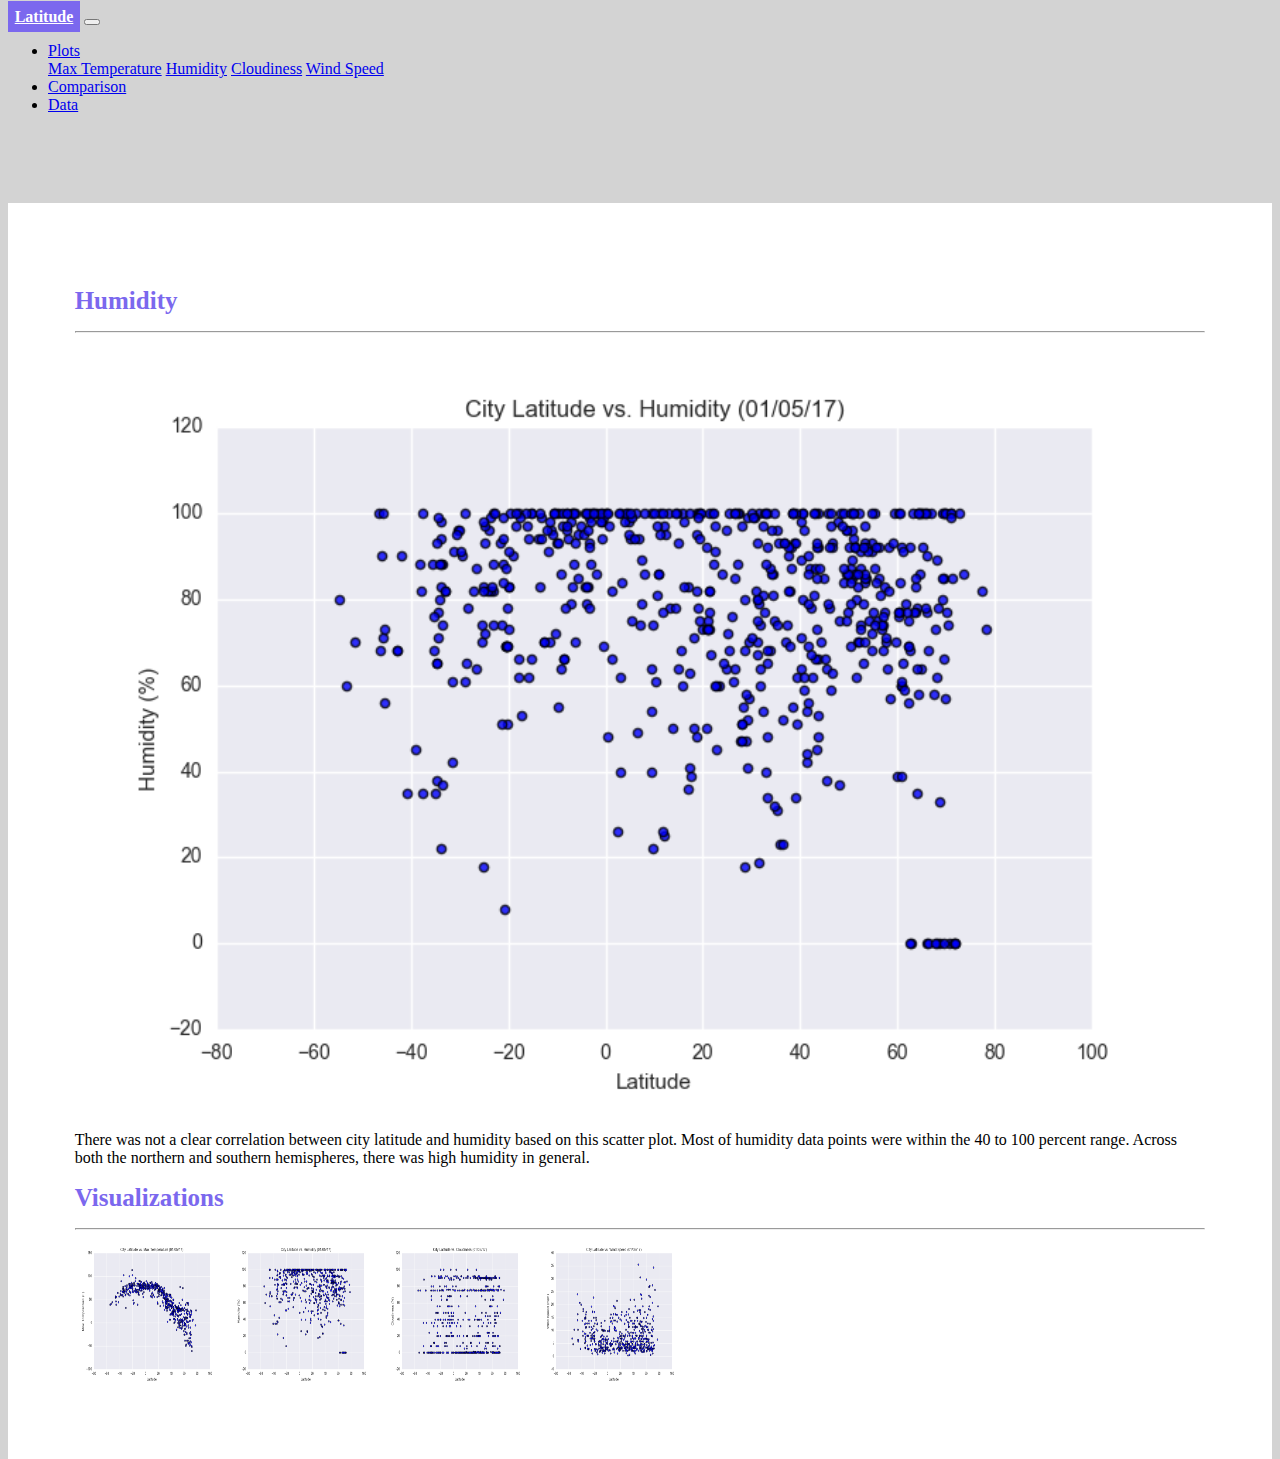
<file: humidity.html>
<!DOCTYPE html>
<html lang="en-us">

<head>

  <meta charset="UTF-8">
  <meta name="viewport" content="width=device-width, initial-scale=1.0">
  <meta http-equiv="X-UA-Compatible" content="ie=edge">

  <title>Humidity</title>

  <!-- Boostrap Stylesheet -->
  <link rel="stylesheet" href="https://cdn.jsdelivr.net/npm/bootstrap@4.5.3/dist/css/bootstrap.min.css"
    integrity="sha384-TX8t27EcRE3e/ihU7zmQxVncDAy5uIKz4rEkgIXeMed4M0jlfIDPvg6uqKI2xXr2" crossorigin="anonymous">


  <!-- Our own CSS stylesheet -->
  <link rel="stylesheet" href="assets/css/style.css">

</head>

<body>

    <!-- Nav Bar-->

    <!--Latitude Button -->
    <nav class="navbar navbar-expand-lg navbar-light bg-light">
      <a class="navbar-brand" href="index.html">Latitude</a>
      <button class="navbar-toggler" type="button" data-toggle="collapse" data-target="#navbarSupportedContent" aria-controls="navbarSupportedContent" aria-expanded="false" aria-label="Toggle navigation">
        <span class="navbar-toggler-icon"></span>
      </button>

      <!--Plots Button-->
    
      <div class="collapse navbar-collapse" id="navbarSupportedContent">
        <ul class="navbar-nav ml-auto">
          <li class="nav-item dropdown">
            <a class="nav-link dropdown-toggle" href="#" id="navbarDropdown" role="button" data-toggle="dropdown" aria-haspopup="true" aria-expanded="false">
              Plots
            </a>
            <div class="dropdown-menu" aria-labelledby="navbarDropdown">
              <a class="dropdown-item" href="temperature.html">Max Temperature</a>
              <a class="dropdown-item" href="humidity.html">Humidity</a>
              <a class="dropdown-item" href="cloudiness.html">Cloudiness</a>
              <a class="dropdown-item" href="windspeed.html">Wind Speed</a>
            </div>
          </li>


      <!--Comparison Button-->


          <li class="nav-item">
            <a class="nav-link" href="comparison.html">Comparison</a>
          </li>
         
      <!--Data Button-->

          <li class="nav-item">
            <a class="nav-link" href="data.html">Data</a>
          </li>
        </ul>

      
      </div>
    </nav>

    <!--Page Info-->
    <div class="container">
      <div class="row">
        <div class="col-md-7">
          <h1>Humidity</h1>
          <hr>
          <p>
            <img src ="assets/images/Fig2.png" alt="Responsive image" height="100%", width="100%">
            There was not a clear correlation between city latitude and humidity based on this scatter plot. Most of humidity data points were within the 40 to 100 percent range. Across both the northern and southern hemispheres, there was high humidity in general.
    
          </p>
        </div>

        <!--Visualizations side bar-->
        
        <div class="col-md-5">
      
          <h1>Visualizations</h1>
          <hr>
          <a href="temperature.html"><img src ="assets/images/Fig1.png" alt="Responsive image" height="150px", width="150px"></a>
          <a href="humidity.html"><img src ="assets/images/Fig2.png" alt="Responsive image" height="150px", width="150px"></a>
          <a href="cloudiness.html"><img src ="assets/images/Fig3.png" alt="Responsive image" height="150px", width="150px"></a>
          <a href="windspeed.html"><img src ="assets/images/Fig4.png" alt="Responsive image" height="150px", width="150px"></a>



        </div>

      </div>
  

  <!-- Javascript -->
  <script src="https://code.jquery.com/jquery-3.5.1.slim.min.js"
    integrity="sha384-DfXdz2htPH0lsSSs5nCTpuj/zy4C+OGpamoFVy38MVBnE+IbbVYUew+OrCXaRkfj" crossorigin="anonymous">
  </script>
  <script src="https://cdn.jsdelivr.net/npm/bootstrap@4.5.3/dist/js/bootstrap.bundle.min.js"
    integrity="sha384-ho+j7jyWK8fNQe+A12Hb8AhRq26LrZ/JpcUGGOn+Y7RsweNrtN/tE3MoK7ZeZDyx" crossorigin="anonymous">
  </script>
</body>

</html>
</file>
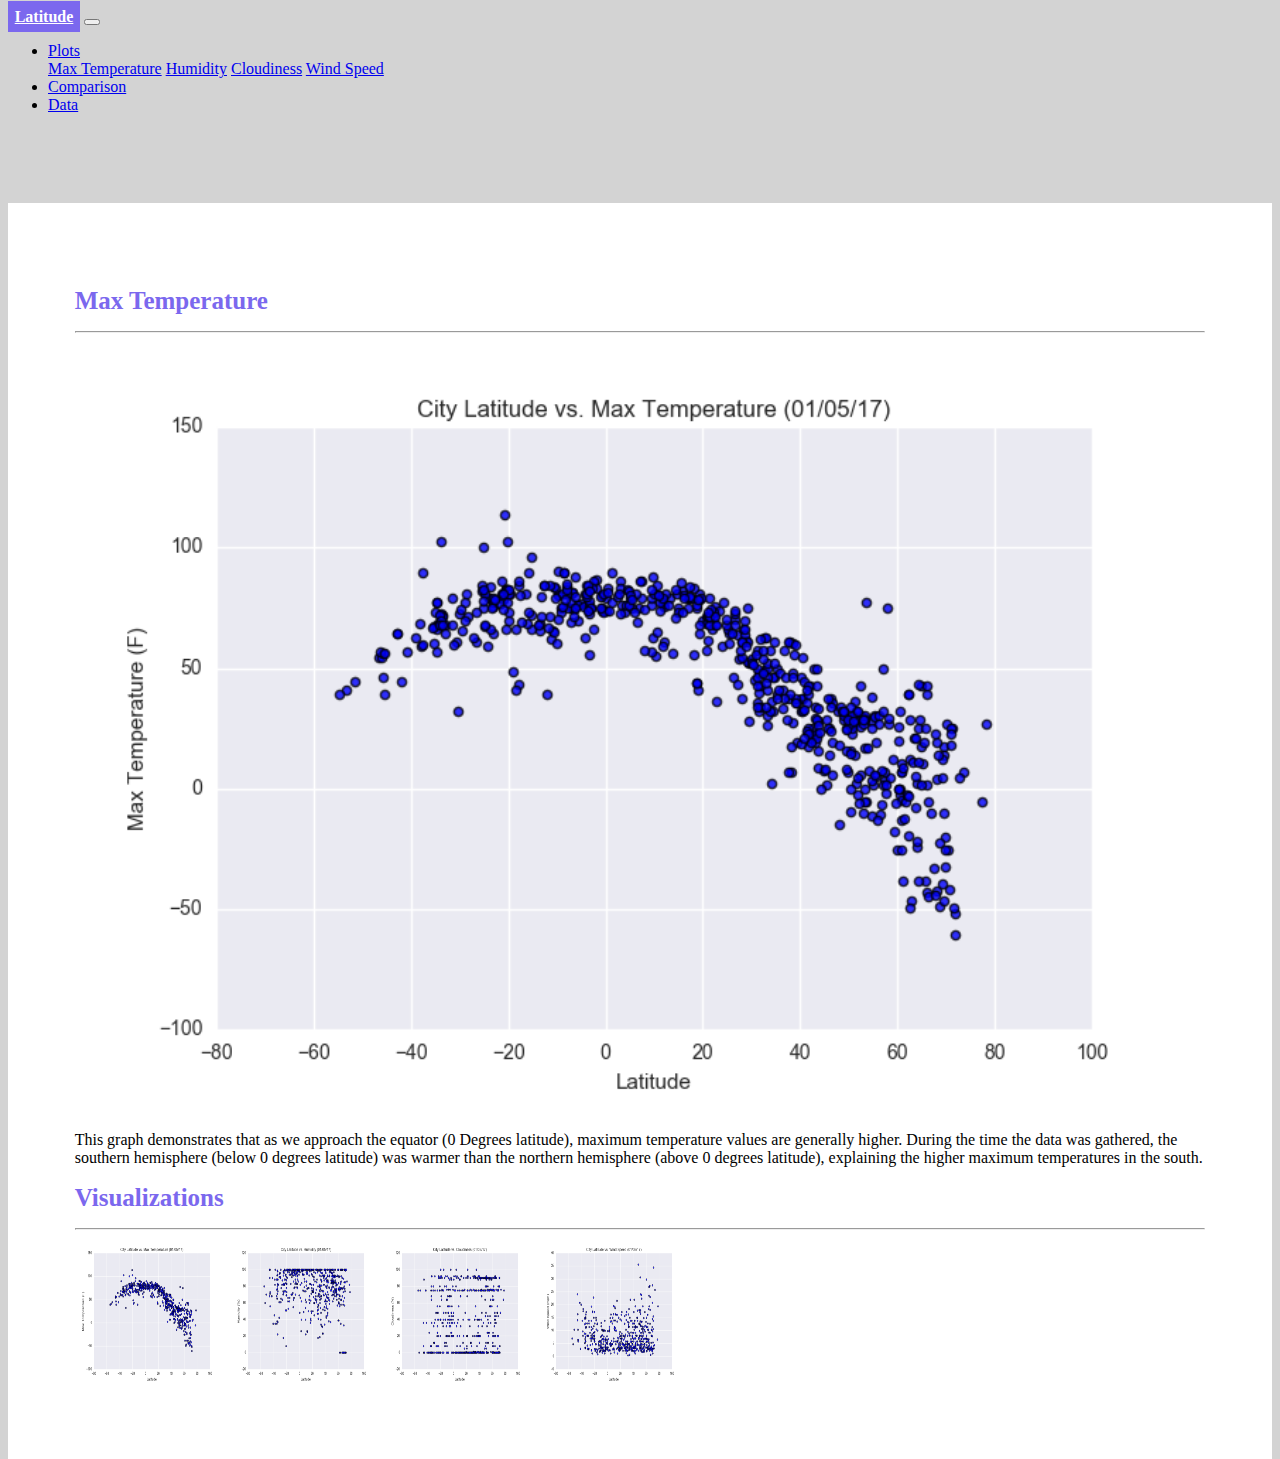
<file: temperature.html>
<!DOCTYPE html>
<html lang="en-us">

<head>

  <meta charset="UTF-8">
  <meta name="viewport" content="width=device-width, initial-scale=1.0">
  <meta http-equiv="X-UA-Compatible" content="ie=edge">

  <title>Max Temperature</title>

  <!-- Boostrap Stylesheet -->
  <link rel="stylesheet" href="https://cdn.jsdelivr.net/npm/bootstrap@4.5.3/dist/css/bootstrap.min.css"
    integrity="sha384-TX8t27EcRE3e/ihU7zmQxVncDAy5uIKz4rEkgIXeMed4M0jlfIDPvg6uqKI2xXr2" crossorigin="anonymous">


  <!-- Our own CSS stylesheet -->
  <link rel="stylesheet" href="assets/css/style.css">

</head>

<body>

    <!-- Nav Bar-->

    <!--Latitude Button -->
    <nav class="navbar navbar-expand-lg navbar-light bg-light">
      <a class="navbar-brand" href="index.html">Latitude</a>
      <button class="navbar-toggler" type="button" data-toggle="collapse" data-target="#navbarSupportedContent" aria-controls="navbarSupportedContent" aria-expanded="false" aria-label="Toggle navigation">
        <span class="navbar-toggler-icon"></span>
      </button>

      <!--Plots Button-->
    
      <div class="collapse navbar-collapse" id="navbarSupportedContent">
        <ul class="navbar-nav ml-auto">
          <li class="nav-item dropdown">
            <a class="nav-link dropdown-toggle" href="#" id="navbarDropdown" role="button" data-toggle="dropdown" aria-haspopup="true" aria-expanded="false">
              Plots
            </a>
            <div class="dropdown-menu" aria-labelledby="navbarDropdown">
              <a class="dropdown-item" href="temperature.html">Max Temperature</a>
              <a class="dropdown-item" href="humidity.html">Humidity</a>
              <a class="dropdown-item" href="cloudiness.html">Cloudiness</a>
              <a class="dropdown-item" href="windspeed.html">Wind Speed</a>
            </div>
          </li>


      <!--Comparison Button-->


          <li class="nav-item">
            <a class="nav-link" href="comparison.html">Comparison</a>
          </li>
         
      <!--Data Button-->

          <li class="nav-item">
            <a class="nav-link" href="data.html">Data</a>
          </li>
        </ul>

      
      </div>
    </nav>

    <!--Page Info-->
    <div class="container">
      <div class="row">
        <div class="col-md-7">
          <h1>Max Temperature</h1>
          <hr>
          <p>
            <img src ="assets/images/Fig1.png" alt="Responsive image" height="100%", width="100%">
              This graph demonstrates that as we approach the equator (0 Degrees latitude), maximum temperature values are generally higher. During the time the data was gathered, the southern hemisphere (below 0 degrees latitude) was warmer than the northern hemisphere (above 0 degrees latitude), explaining the higher maximum temperatures in the south.

          </p>
        </div>

        <!--Visualizations side bar-->
        
        <div class="col-md-5">
      
          <h1>Visualizations</h1>
          <hr>
          <a href="temperature.html"><img src ="assets/images/Fig1.png" alt="Responsive image" height="150px", width="150px"></a>
          <a href="humidity.html"><img src ="assets/images/Fig2.png" alt="Responsive image" height="150px", width="150px"></a>
          <a href="cloudiness.html"><img src ="assets/images/Fig3.png" alt="Responsive image" height="150px", width="150px"></a>
          <a href="windspeed.html"><img src ="assets/images/Fig4.png" alt="Responsive image" height="150px", width="150px"></a>



        </div>

      </div>
  

  <!-- Javascript -->
  <script src="https://code.jquery.com/jquery-3.5.1.slim.min.js"
    integrity="sha384-DfXdz2htPH0lsSSs5nCTpuj/zy4C+OGpamoFVy38MVBnE+IbbVYUew+OrCXaRkfj" crossorigin="anonymous">
  </script>
  <script src="https://cdn.jsdelivr.net/npm/bootstrap@4.5.3/dist/js/bootstrap.bundle.min.js"
    integrity="sha384-ho+j7jyWK8fNQe+A12Hb8AhRq26LrZ/JpcUGGOn+Y7RsweNrtN/tE3MoK7ZeZDyx" crossorigin="anonymous">
  </script>
</body>

</html>
</file>
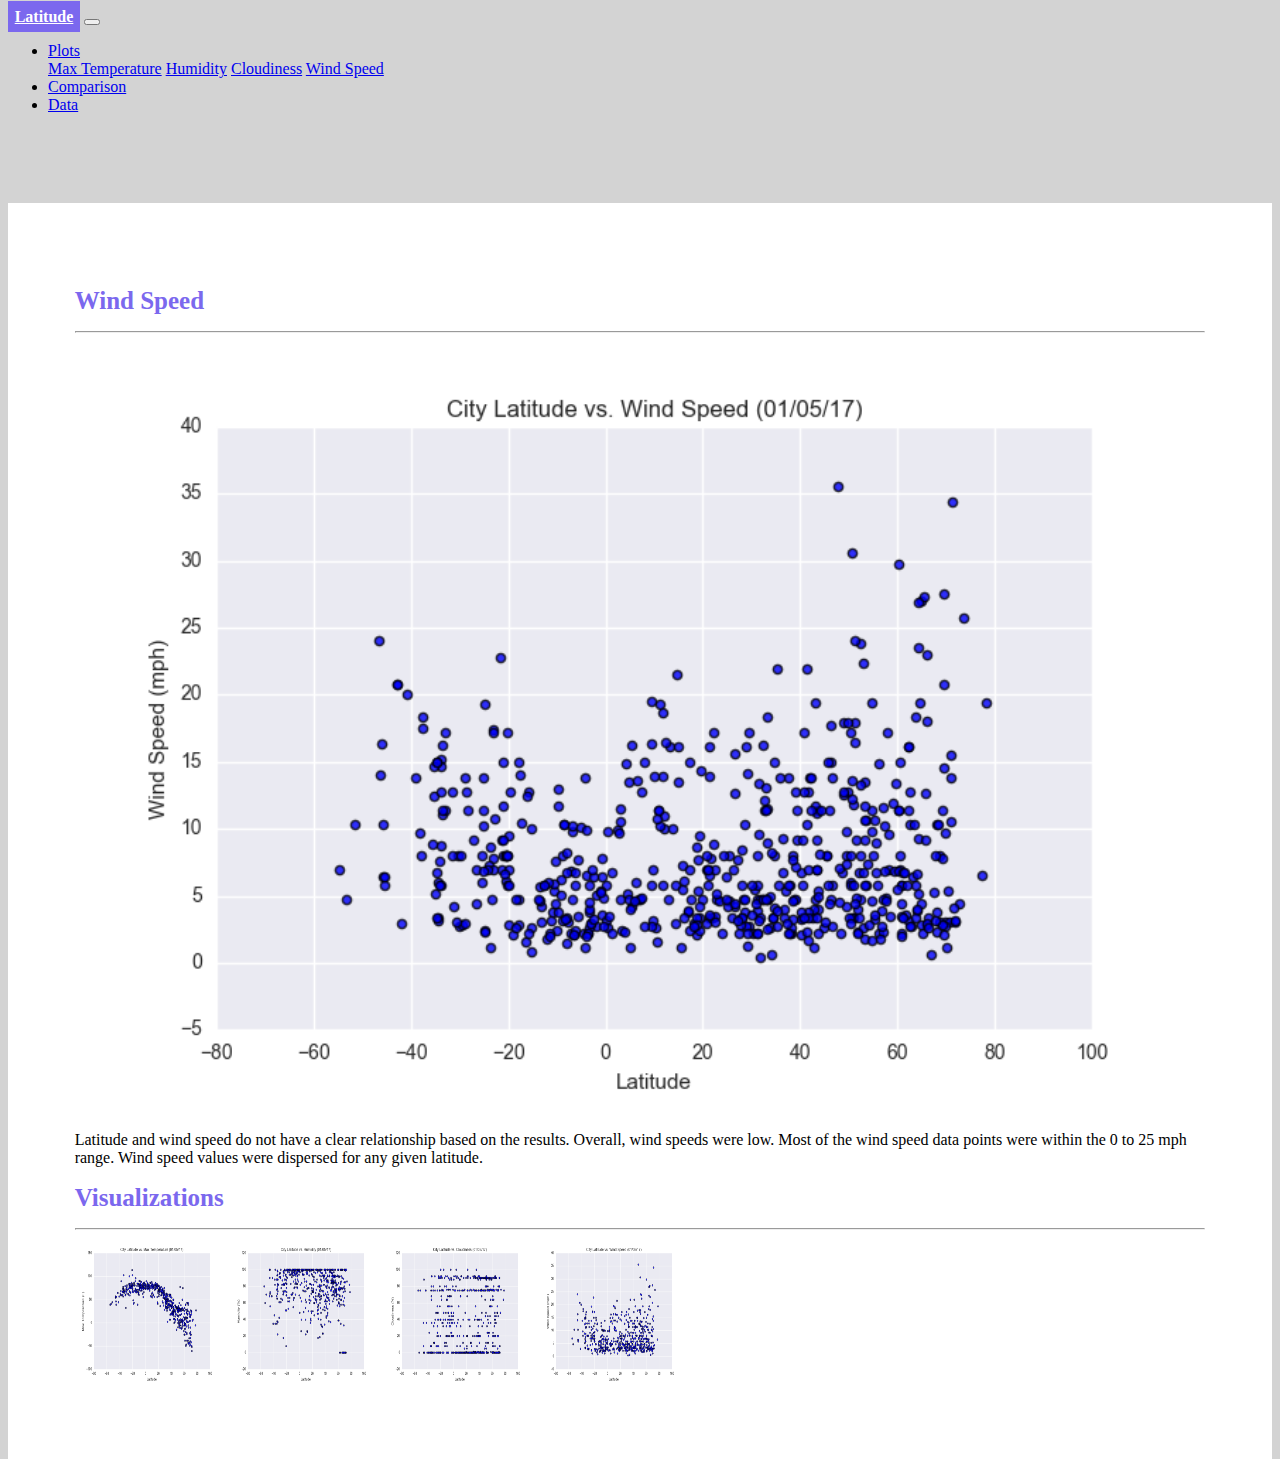
<file: windspeed.html>
<!DOCTYPE html>
<html lang="en-us">

<head>

  <meta charset="UTF-8">
  <meta name="viewport" content="width=device-width, initial-scale=1.0">
  <meta http-equiv="X-UA-Compatible" content="ie=edge">

  <title>Wind Speed</title>

  <!-- Boostrap Stylesheet -->
  <link rel="stylesheet" href="https://cdn.jsdelivr.net/npm/bootstrap@4.5.3/dist/css/bootstrap.min.css"
    integrity="sha384-TX8t27EcRE3e/ihU7zmQxVncDAy5uIKz4rEkgIXeMed4M0jlfIDPvg6uqKI2xXr2" crossorigin="anonymous">


  <!-- Our own CSS stylesheet -->
  <link rel="stylesheet" href="assets/css/style.css">

</head>

<body>

    <!-- Nav Bar-->

    <!--Latitude Button -->
    <nav class="navbar navbar-expand-lg navbar-light bg-light">
      <a class="navbar-brand" href="index.html">Latitude</a>
      <button class="navbar-toggler" type="button" data-toggle="collapse" data-target="#navbarSupportedContent" aria-controls="navbarSupportedContent" aria-expanded="false" aria-label="Toggle navigation">
        <span class="navbar-toggler-icon"></span>
      </button>

      <!--Plots Button-->
    
      <div class="collapse navbar-collapse" id="navbarSupportedContent">
        <ul class="navbar-nav ml-auto">
          <li class="nav-item dropdown">
            <a class="nav-link dropdown-toggle" href="#" id="navbarDropdown" role="button" data-toggle="dropdown" aria-haspopup="true" aria-expanded="false">
              Plots
            </a>
            <div class="dropdown-menu" aria-labelledby="navbarDropdown">
              <a class="dropdown-item" href="temperature.html">Max Temperature</a>
              <a class="dropdown-item" href="humidity.html">Humidity</a>
              <a class="dropdown-item" href="cloudiness.html">Cloudiness</a>
              <a class="dropdown-item" href="windspeed.html">Wind Speed</a>
            </div>
          </li>


      <!--Comparison Button-->


          <li class="nav-item">
            <a class="nav-link" href="comparison.html">Comparison</a>
          </li>
         
      <!--Data Button-->

          <li class="nav-item">
            <a class="nav-link" href="data.html">Data</a>
          </li>
        </ul>

      
      </div>
    </nav>

    <!--Page Info-->
    <div class="container">
      <div class="row">
        <div class="col-md-7">
          <h1>Wind Speed</h1>
          <hr>
          <p>
            <img src ="assets/images/Fig4.png" alt="Responsive image" height="100%", width="100%">
            Latitude and wind speed do not have a clear relationship based on the results. Overall, wind speeds were low. Most of the wind speed data points were within the 0 to 25 mph range. Wind speed values were dispersed for any given latitude.
          </p>
        </div>

        <!--Visualizations side bar-->
        
        <div class="col-md-5">
      
          <h1>Visualizations</h1>
          <hr>
          <a href="temperature.html"><img src ="assets/images/Fig1.png" alt="Responsive image" height="150px", width="150px"></a>
          <a href="humidity.html"><img src ="assets/images/Fig2.png" alt="Responsive image" height="150px", width="150px"></a>
          <a href="cloudiness.html"><img src ="assets/images/Fig3.png" alt="Responsive image" height="150px", width="150px"></a>
          <a href="windspeed.html"><img src ="assets/images/Fig4.png" alt="Responsive image" height="150px", width="150px"></a>



        </div>

      </div>
  

  <!-- Javascript -->
  <script src="https://code.jquery.com/jquery-3.5.1.slim.min.js"
    integrity="sha384-DfXdz2htPH0lsSSs5nCTpuj/zy4C+OGpamoFVy38MVBnE+IbbVYUew+OrCXaRkfj" crossorigin="anonymous">
  </script>
  <script src="https://cdn.jsdelivr.net/npm/bootstrap@4.5.3/dist/js/bootstrap.bundle.min.js"
    integrity="sha384-ho+j7jyWK8fNQe+A12Hb8AhRq26LrZ/JpcUGGOn+Y7RsweNrtN/tE3MoK7ZeZDyx" crossorigin="anonymous">
  </script>
</body>

</html>
</file>
<file: assets/css/style.css>
/* Your stylesheet */

/* color of latitude button */
.navbar-brand
{
    background-color: mediumslateblue;
    padding: 5pt;
    color: white;
}

/* text of latitude button */
.navbar-light .navbar-brand {
    color:white;
    font-weight:bold;
    font-family: Georgia, 'Times New Roman', Times, serif;

}

/* hover feature */

.nav-item > a:hover {
    background-color: lightgray
}

.dropdown-menu > a:hover {
    background-color: lightgray
}

/* headings */

h1 {
  font-size: 25px;
  color: mediumslateblue;
  font-weight: bold;
  font-family: Georgia, 'Times New Roman', Times, serif;
}

h4 {
  color: mediumslateblue;
  text-align: center;
  font-weight: bold;
  font-family: Georgia, 'Times New Roman', Times, serif;
}

/* container */
.container{

    position: relative;
    padding:50pt;
    top: 55pt;
    background-color:white;

}

/* background color */
body{
    background-color:lightgray;
}
</file>
